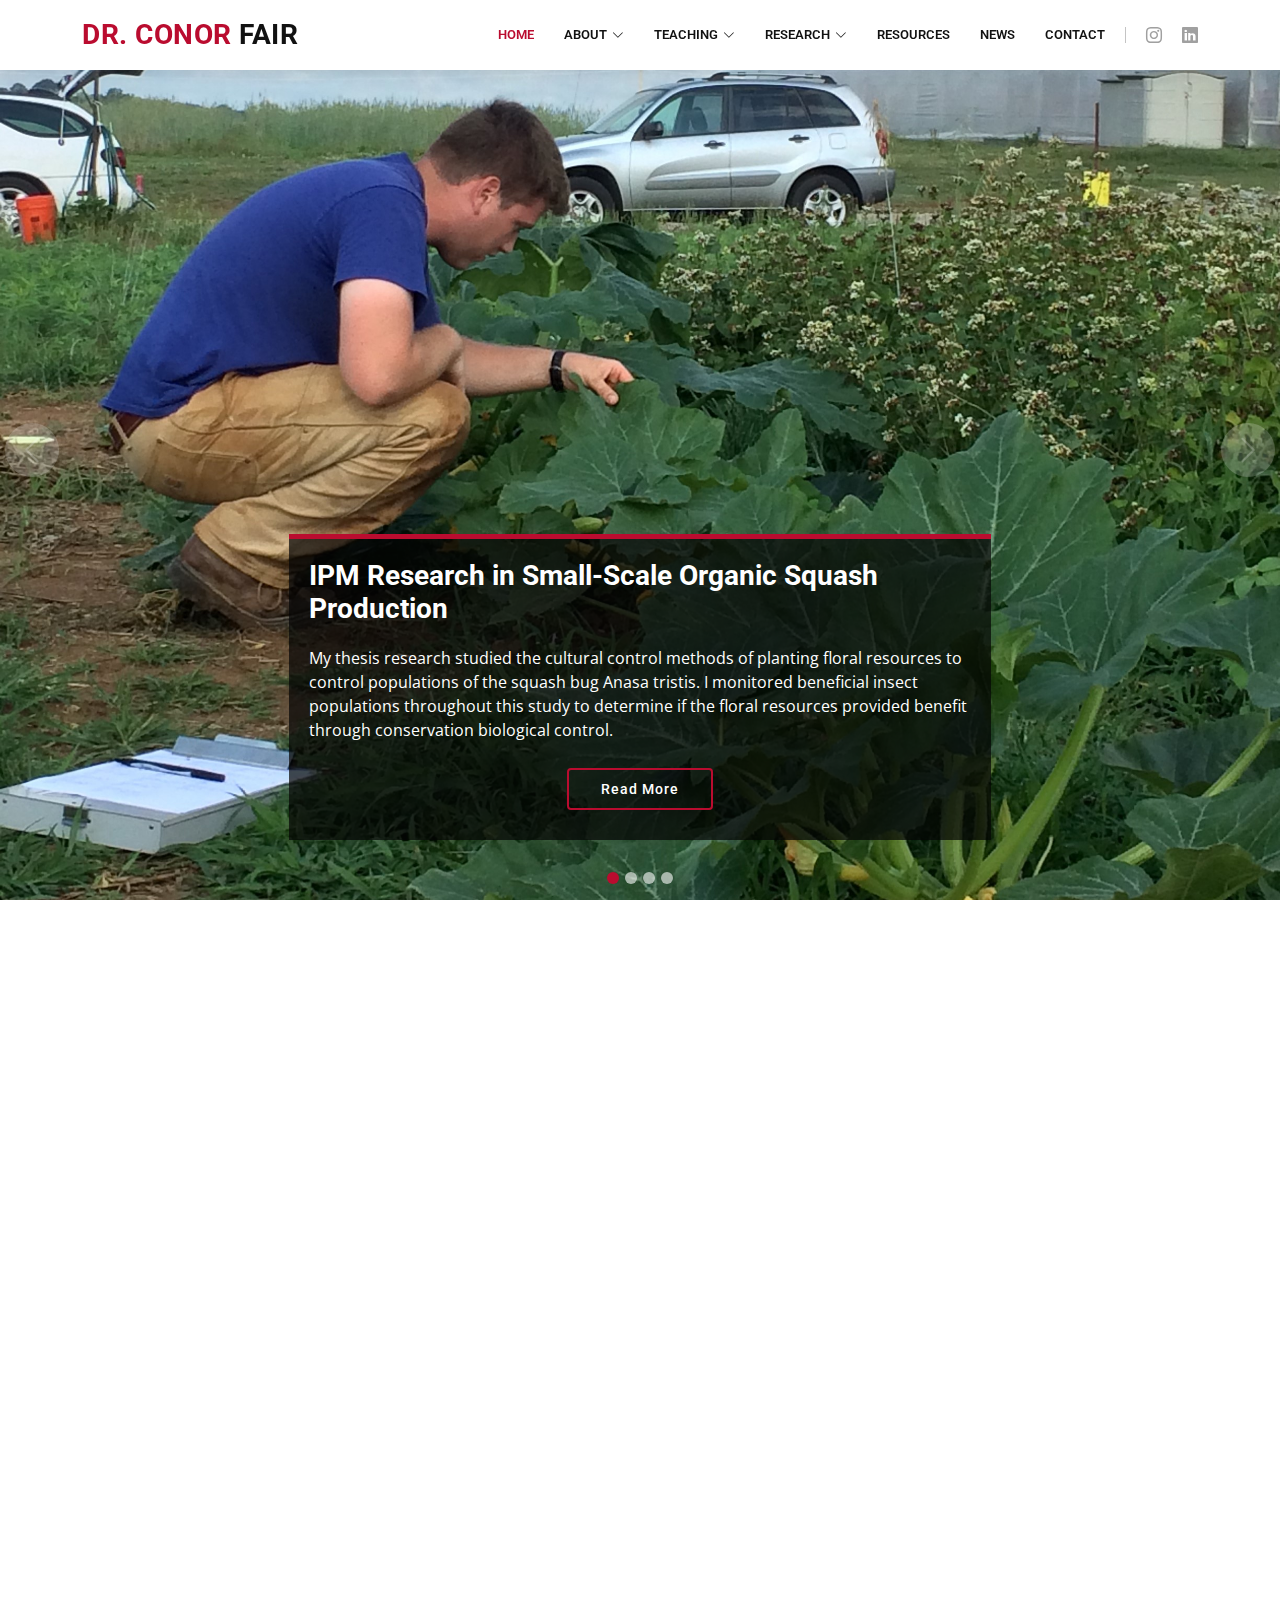
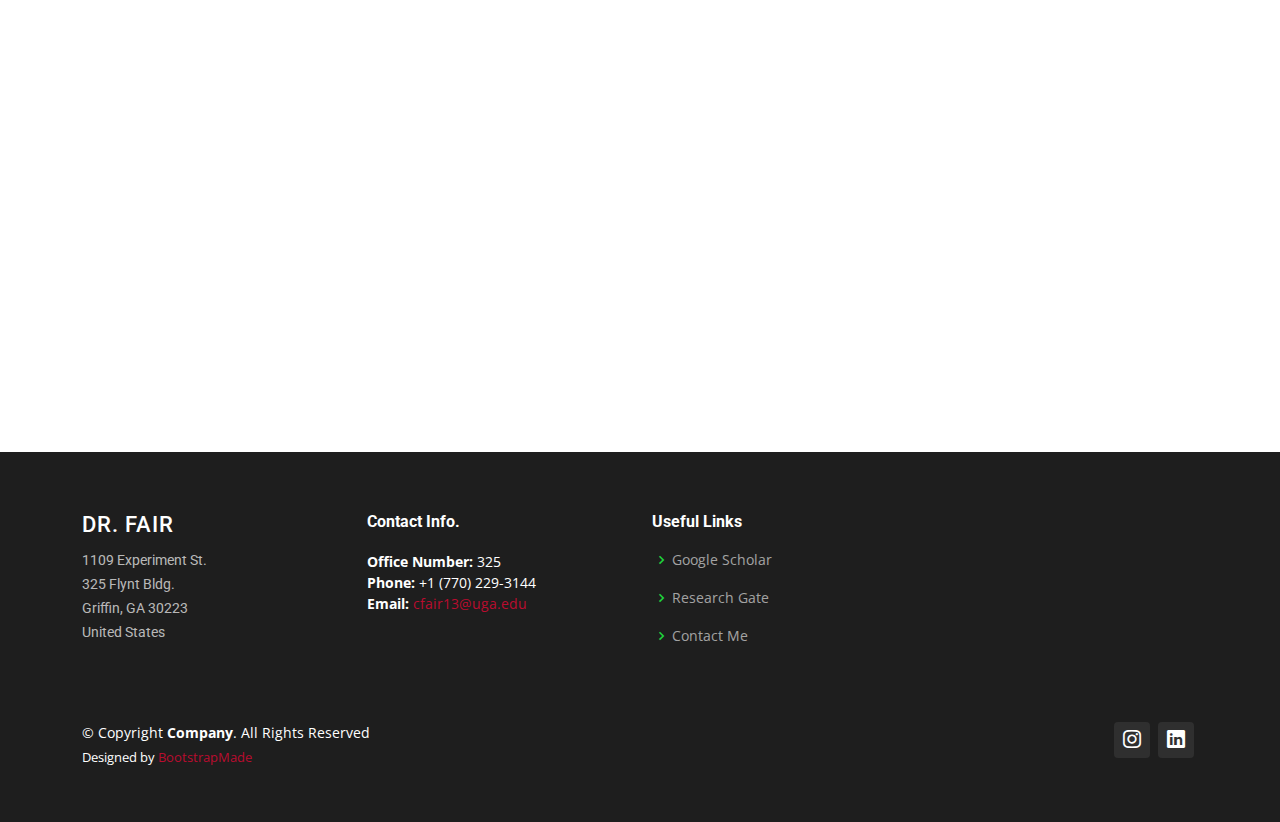
<file: index.html>
<!DOCTYPE html>
<html lang="en">

<head>
  <meta charset="utf-8">
  <meta content="width=device-width, initial-scale=1.0" name="viewport">

  <title>Dr. Fair--Homepage</title>
  <meta content="" name="description">
  <meta content="" name="keywords">

  <!-- Favicons -->
  <link href="assets/img/icon.png" rel="icon">
  <link href="assets/img/icon.png" rel="apple-touch-icon">

  <!-- Google Fonts -->
  <link href="https://fonts.googleapis.com/css?family=Open+Sans:300,300i,400,400i,600,600i,700,700i|Roboto:300,300i,400,400i,500,500i,600,600i,700,700i|Poppins:300,300i,400,400i,500,500i,600,600i,700,700i" rel="stylesheet">

  <!-- Vendor CSS Files -->
  <link href="assets/vendor/animate.css/animate.min.css" rel="stylesheet">
  <link href="assets/vendor/aos/aos.css" rel="stylesheet">
  <link href="assets/vendor/bootstrap/css/bootstrap.min.css" rel="stylesheet">
  <link href="assets/vendor/bootstrap-icons/bootstrap-icons.css" rel="stylesheet">
  <link href="assets/vendor/boxicons/css/boxicons.min.css" rel="stylesheet">
  <link href="assets/vendor/glightbox/css/glightbox.min.css" rel="stylesheet">
  <link href="assets/vendor/remixicon/remixicon.css" rel="stylesheet">
  <link href="assets/vendor/swiper/swiper-bundle.min.css" rel="stylesheet">

  <!-- Template Main CSS File -->
  <link href="assets/css/style.css" rel="stylesheet">

  <!-- =======================================================
  * Template Name: Company - v4.8.0
  * Template URL: https://bootstrapmade.com/company-free-html-bootstrap-template/
  * Author: BootstrapMade.com
  * License: https://bootstrapmade.com/license/
  ======================================================== -->
</head>

<body>

  <!-- ======= Header ======= -->
  <header id="header" class="fixed-top">
    <div class="container d-flex align-items-center">

      <h1 class="logo me-auto"><a href="index.html"><span>Dr. Conor</span> Fair</a></h1>
      <!-- Uncomment below if you prefer to use an image logo -->
      <!-- <a href="index.html" class="logo me-auto me-lg-0"><img src="assets/img/logo.png" alt="" class="img-fluid"></a>-->

      <nav id="navbar" class="navbar order-last order-lg-0">
        <ul>
          <li><a href="index.html" class="active">Home</a></li>

          <li class="dropdown"><a href="#"><span>About</span> <i class="bi bi-chevron-down"></i></a>
            <ul>
              <li><a href="about.html">About Me (Dr. Fair)</a></li>
             </ul>
          </li>
          <li class="dropdown"><a href="#"><span>Teaching</span> <i class="bi bi-chevron-down"></i></a>
            <ul>
              <li><a href="ENTO8900.html">Advanced Quantitative Analysis (ENTO 8900)</a></li>
              <li><a href="ENTO2010E.html">Insects in the Environment (ENTO 2010E)</a></li>
            </ul>
          </li>
		<li class="dropdown"><a href="#"><span>Research</span> <i class="bi bi-chevron-down"></i></a>
            <ul>
              <li><a href="researchinterests.html">Research Interests</a></li>
              <li><a href="publications.html">Publications</a></li>
              </li>
            </ul>
          </li>				    
		  <li><a href="resources.html">Resources</a></li>
		  <li><a href="news.html">News</a></li>
          <li><a href="contact.html">Contact</a></li>
        </ul>
        </ul>
        <i class="bi bi-list mobile-nav-toggle"></i>
      </nav><!-- .navbar -->

      <div class="header-social-links d-flex">
        <a href="https://www.instagram.com/dr.conor_fair/" class="instagram"><i class="bu bi-instagram"></i></a>
        <a href="https://www.linkedin.com/in/conor-fair/" class="linkedin"><i class="bu bi-linkedin"></i></i></a>
      </div>

    </div>
  </header><!-- End Header -->

  <!-- ======= Hero Section ======= -->
  <section id="hero">
    <div id="heroCarousel" data-bs-interval="5000" class="carousel slide carousel-fade" data-bs-ride="carousel">

      <div class="carousel-inner" role="listbox">
        <!-- Slide 1 -->
        <div class="carousel-item active" style="background-image: url(assets/img/slide/Squash.jpg);">
          <div class="carousel-container">
            <div class="carousel-content animate__animated animate__fadeInUp">
              <h2>IPM Research in Small-Scale Organic Squash Production</h2>
              <p> My thesis research studied the cultural control methods of planting floral resources to control populations of the squash bug <italic>Anasa tristis<italic>. 
			  I monitored beneficial insect populations throughout this study to determine if the floral resources provided benefit through conservation biological control.</p>
              <div class="text-center"><a href="researchinterests.html" class="btn-get-started">Read More</a></div>
            </div>
          </div>
        </div>

        <!-- Slide 2 -->
        <div class="carousel-item" style="background-image: url(assets/img/slide/IMG_0346.JPG);">
          <div class="carousel-container">
            <div class="carousel-content animate__animated animate__fadeInUp">
              <h2>Native Pollinators in Forests Managed by Prescribed Fires</h2>
              <p>The research I completed during my dissertation investigated the effects of the size and distribution of prescribed fires in pine forests on native pollinator communities in the Southeastern United States.</p>
              <div class="text-center"><a href="researchinterests.html" class="btn-get-started">Read More</a></div>
            </div>
          </div>
        </div>

        <!-- Slide 3 -->
        <div class="carousel-item" style="background-image: url(assets/img/slide/Image_002.jpg);">
          <div class="carousel-container">
            <div class="carousel-content animate__animated animate__fadeInUp">
              <h2>Bee Taxonomy and Photography</h2>
              <p>Identifying bees and other insect pollinators is one of my favorite parts of my research. I also enjoy creating high-resolution images of insects so that others can see the magnificent details.
			  I am always intersted in hearing from people interested in this work!</p>
              <div class="text-center"><a href="contact.html" class="btn-get-started">Read More</a></div>
            </div>
          </div>
        </div>
        <!-- Slide 4 -->
        <div class="carousel-item" style="background-image: url(assets/img/slide/Sapelo.png);">
          <div class="carousel-container">
            <div class="carousel-content animate__animated animate__fadeInUp">
              <h2>Outreach and Education with Graduate Students</h2>
              <p>The H.O. Lund Club graduate student organization at the University of Georgia completes a survey of Odonata on Sapelo Island every Spring. I was fortunate enough to join them May of 2022 and help them collect and identify over 60 specimens including two species that hadn't been recorded previously!</p>
              <div class="text-center"><a href="https://ent.uga.edu/content/dam/caes-subsite/entomology/documents/entomology-newsletter/Summer%202022%20optimized.pdf" class="btn-get-started">Read More</a></div>
            </div>
          </div>
        </div>


      </div>

      <a class="carousel-control-prev" href="#heroCarousel" role="button" data-bs-slide="prev">
        <span class="carousel-control-prev-icon bi bi-chevron-left" aria-hidden="true"></span>
      </a>

      <a class="carousel-control-next" href="#heroCarousel" role="button" data-bs-slide="next">
        <span class="carousel-control-next-icon bi bi-chevron-right" aria-hidden="true"></span>
      </a>

      <ol class="carousel-indicators" id="hero-carousel-indicators"></ol>

    </div>
  </section><!-- End Hero -->

  <main id="main">

    <!-- ======= About Us Section ======= -->
    <section id="about-us" class="about-us">
      <div class="container" data-aos="fade-up">

        <div class="row content">
          <div class="col-lg-6" data-aos="fade-right">
            <h2>Insect Ecologist and Applied Statistician</h2>
            <h3>Studying basic and applied questions related to management decisions that affect pest insect populations and native pollinator communities</h3>
          </div>
          <div class="col-lg-6 pt-4 pt-lg-0" data-aos="fade-left">
            <p>
              Insect pests comprise one to three percent of known insect species, but they account for extensive economic losses and other related effects on everyday human life. 
			  My research seeks to understand how to use Integrated Pest Management (IPM) strategies to help mitigate these losses and prevent populations of various insects from
			  reaching harmful levels. This research serves the needs of citizens, industry professionals, and other interested parties.
            </p>
            <p>
              Insect pollinators, of which bees are considered to be the most consequential broadly, provide an incredibly important ecosystem service.
			  Pollination by bees and other insects is responsible for approximately 35% of food production in the United States. Given the increasing evidence
			  for the decline of pollinator communities worldwide as caused by agricultural intensification among other factors, we are investigating the 
			  impacts of human distrubances and other land management methods on native pollinator communities.
            </p>
            <p>
              My current role involves consulting faculty and students on the experimental design and statistical analyses of their research. I have experience working with mixed modeling
              and multivariate analyses with community ecology data. I primarily work in R/RStudio, but I have experience using SAS/JMP to complete statistical analyses and data visualizations. 
              While most of my experience has been insect related data, I have been working with other agricultural and environmental science fields.
            </p>
			</p>
			  I am broadly interested in the following:
			</p>
            <ul>
              <li><i class="ri-check-double-line"></i> Measuring the impact of various management decisions on pest insect populations and native pollinator community interactions</li>
              <li><i class="ri-check-double-line"></i> Understanding the drivers of human behavioral psychology that leads to the adoption of behaviors demonstrated to support pollinator conservation</li>
              <li><i class="ri-check-double-line"></i> Developing outreach and educational programs to help educate and enable people to help manage pest insects and protect and support pollinators</li>
              <li><i class="ri-check-double-line"></i> Helping others approach their research with optimal experimental designs and appropriate statistical analyses that produce meaningful results and accessable interpreations for the general public</li>
            </ul>
            <p class="fst-italic">
              I'm open to new questions and ideas! If you are interested in supporting pollinators, don't hesitate to <a href="contact.html">contact</a> me.
            </p>
          </div>
        </div>

      </div>
    </section><!-- End About Us Section -->

  <!-- ======= Footer ======= -->
  <footer id="footer">

    <div class="footer-top">
      <div class="container">
        <div class="row">

          <div class="col-lg-3 col-md-6 footer-contact">
            <h3>Dr. Fair</h3>
            <p>
              1109 Experiment St. <br>
			        325 Flynt Bldg. <br>
              Griffin, GA 30223<br>
              United States <br><br>
            </p>
          </div>

          <div class="col-lg-3 col-md-6 footer-links">
            <h4>Contact Info.</h4>
            <p>
              <strong>Office Number:</strong> 325<br>
              <strong>Phone:</strong> +1 (770) 229-3144<br>
              <strong>Email:</strong> </i> <a href="mailto:cfair13@uga.edu">cfair13@uga.edu</a><br>
            </p>
          </div>

          <div class="col-lg-2 col-md-6 footer-links">
            <h4>Useful Links</h4>
            <ul>
              <li><i class="bx bx-chevron-right"></i> <a href="https://scholar.google.com/citations?user=XSbP8mAAAAAJ&hl=en/">Google Scholar</a></li>
              <li><i class="bx bx-chevron-right"></i> <a href="https://www.researchgate.net/profile/Conor-Fair">Research Gate</a></li>
              <li><i class="bx bx-chevron-right"></i> <a href="contact.html">Contact Me</a></li>
            </ul>
          </div>
        </div>
      </div>
    <div class="container d-md-flex py-4">
      <div class="me-md-auto text-center text-md-start">
        <div class="copyright">
          &copy; Copyright <strong><span>Company</span></strong>. All Rights Reserved
        </div>
        <div class="credits">
          <!-- All the links in the footer should remain intact. -->
          <!-- You can delete the links only if you purchased the pro version. -->
          <!-- Licensing information: https://bootstrapmade.com/license/ -->
          <!-- Purchase the pro version with working PHP/AJAX contact form: https://bootstrapmade.com/company-free-html-bootstrap-template/ -->
          Designed by <a href="https://bootstrapmade.com/">BootstrapMade</a>
        </div>
      </div>
      <div class="social-links text-center text-md-right pt-3 pt-md-0">
        <a href="https://www.instagram.com/dr.conor_fair/" class="instagram"><i class="bu bi-instagram"></i></a>
        <a href="https://www.linkedin.com/in/conor-fair/" class="linkedin"><i class="bu bi-linkedin"></i></i></a>
      </div>
    </div>
  </footer><!-- End Footer -->

  <a href="#" class="back-to-top d-flex align-items-center justify-content-center"><i class="bi bi-arrow-up-short"></i></a>

  <!-- Vendor JS Files -->
  <script src="assets/vendor/aos/aos.js"></script>
  <script src="assets/vendor/bootstrap/js/bootstrap.bundle.min.js"></script>
  <script src="assets/vendor/glightbox/js/glightbox.min.js"></script>
  <script src="assets/vendor/isotope-layout/isotope.pkgd.min.js"></script>
  <script src="assets/vendor/swiper/swiper-bundle.min.js"></script>
  <script src="assets/vendor/waypoints/noframework.waypoints.js"></script>
  <script src="assets/vendor/php-email-form/validate.js"></script>

  <!-- Template Main JS File -->
  <script src="assets/js/main.js"></script>

</body>

</html>
</file>
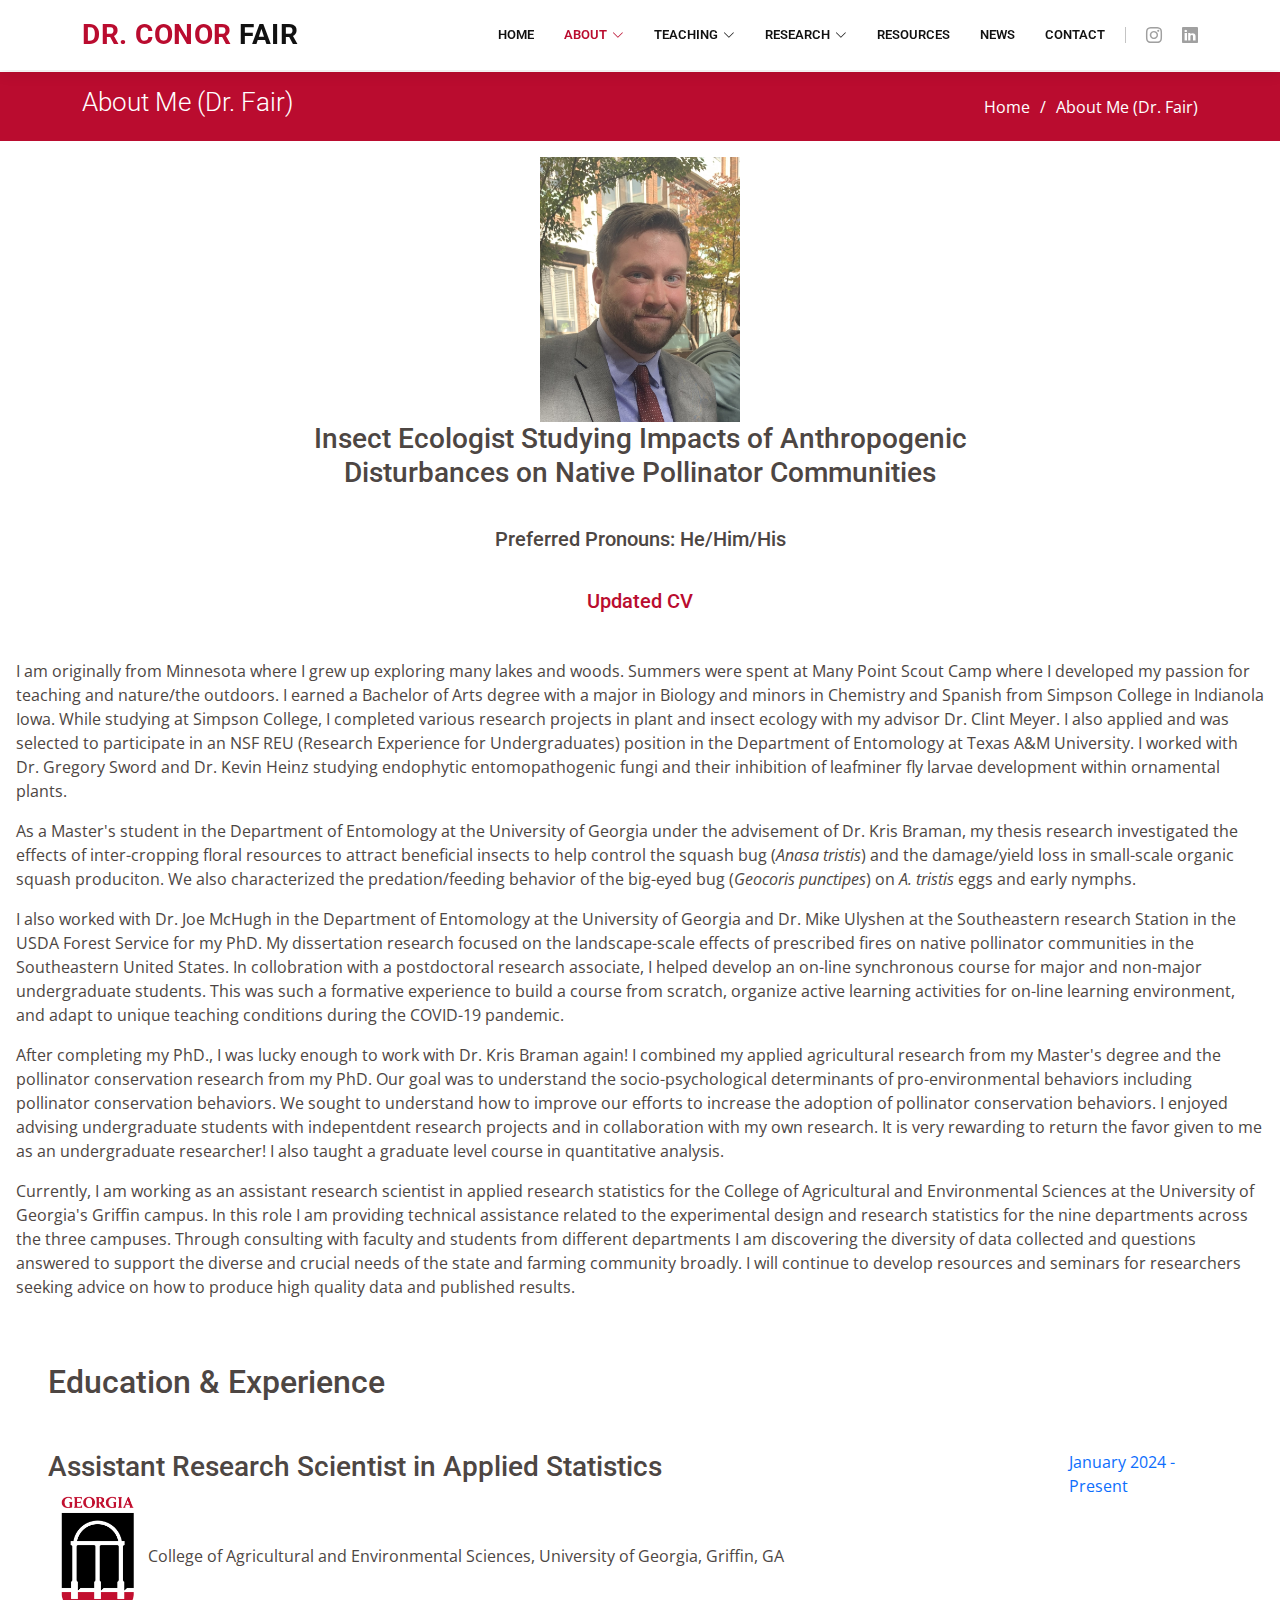
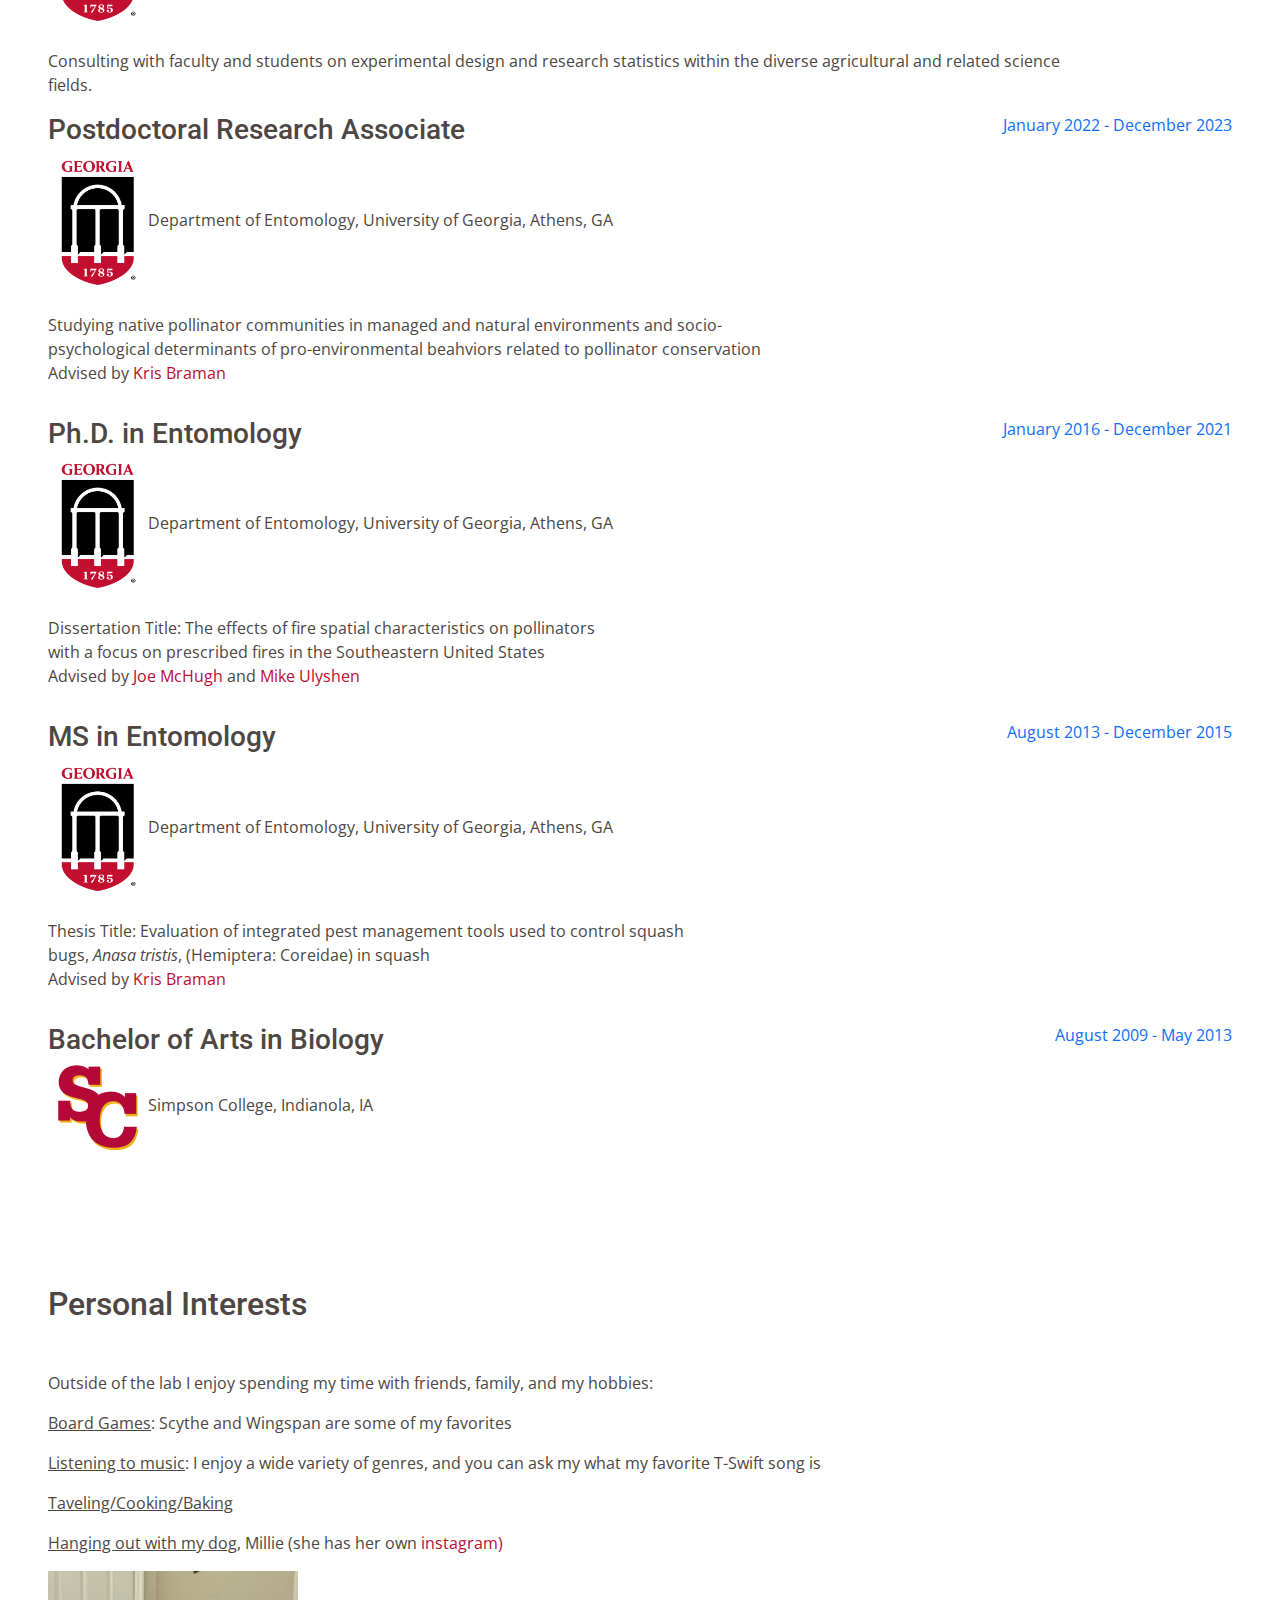
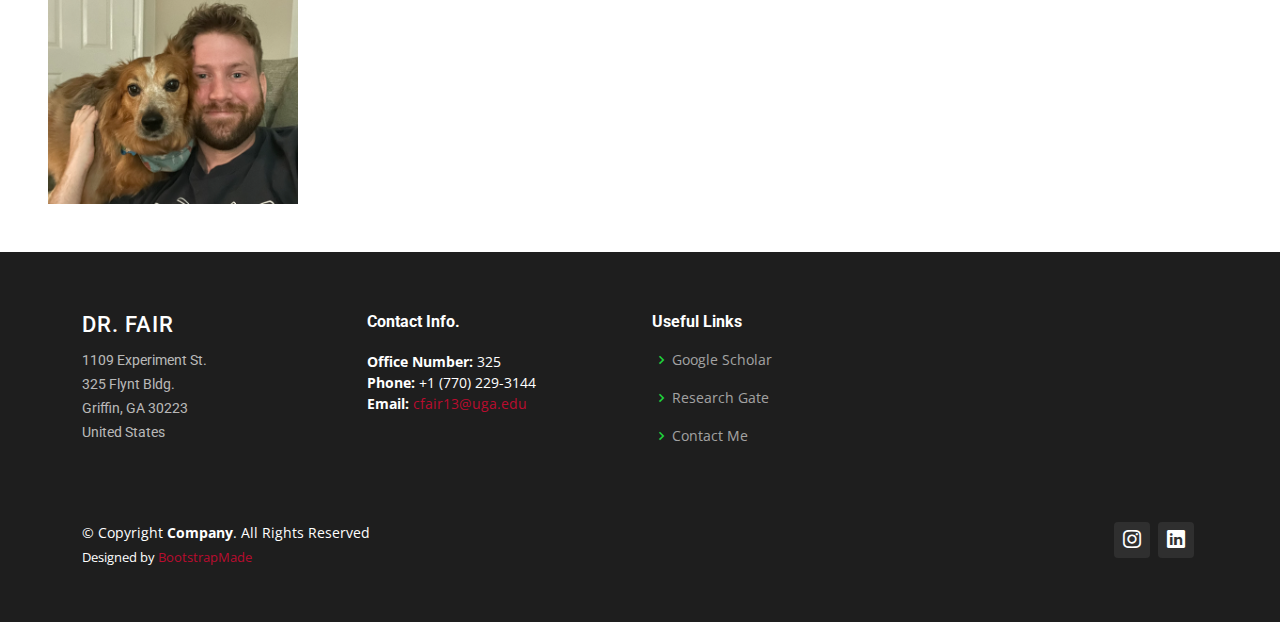
<file: about.html>
<!DOCTYPE html>
<html lang="en">

<head>
  <meta charset="utf-8">
  <meta content="width=device-width, initial-scale=1.0" name="viewport">

  <title>About Me (Dr. Fair)</title>
  <meta content="" name="description">
  <meta content="" name="keywords">

  <!-- Favicons -->
  <link href="assets/img/icon.png" rel="icon">
  <link href="assets/img/icon.png" rel="apple-touch-icon">

  <!-- Google Fonts -->
  <link href="https://fonts.googleapis.com/css?family=Open+Sans:300,300i,400,400i,600,600i,700,700i|Roboto:300,300i,400,400i,500,500i,600,600i,700,700i|Poppins:300,300i,400,400i,500,500i,600,600i,700,700i" rel="stylesheet">

  <!-- Vendor CSS Files -->
  <link href="assets/vendor/animate.css/animate.min.css" rel="stylesheet">
  <link href="assets/vendor/aos/aos.css" rel="stylesheet">
  <link href="assets/vendor/bootstrap/css/bootstrap.min.css" rel="stylesheet">
  <link href="assets/vendor/bootstrap-icons/bootstrap-icons.css" rel="stylesheet">
  <link href="assets/vendor/boxicons/css/boxicons.min.css" rel="stylesheet">
  <link href="assets/vendor/glightbox/css/glightbox.min.css" rel="stylesheet">
  <link href="assets/vendor/remixicon/remixicon.css" rel="stylesheet">
  <link href="assets/vendor/swiper/swiper-bundle.min.css" rel="stylesheet">

  <!-- Template Main CSS File -->
  <link href="assets/css/style.css" rel="stylesheet">

  <!-- =======================================================
  * Template Name: Company - v4.8.0
  * Template URL: https://bootstrapmade.com/company-free-html-bootstrap-template/
  * Author: BootstrapMade.com
  * License: https://bootstrapmade.com/license/
  ======================================================== -->
</head>

<body>

  <!-- ======= Header ======= -->
  <header id="header" class="fixed-top">
    <div class="container d-flex align-items-center">

      <h1 class="logo me-auto"><a href="index.html"><span>Dr. Conor</span> Fair</a></h1>
      <!-- Uncomment below if you prefer to use an image logo -->
      <!-- <a href="index.html" class="logo me-auto me-lg-0"><img src="assets/img/logo.png" alt="" class="img-fluid"></a>-->

     <nav id="navbar" class="navbar order-last order-lg-0">
        <ul>
          <li><a href="index.html">Home</a></li>

          <li class="dropdown"><a href="#" class="active"><span>About</span> <i class="bi bi-chevron-down"></i></a>
            <ul>
              <li><a href="about.html">About Me (Dr. Fair)</a></li>
            </ul>
          </li>
          <li class="dropdown"><a href="#"><span>Teaching</span> <i class="bi bi-chevron-down"></i></a>
            <ul>
              <li><a href="ENTO8900.html">Advanced Quantitative Analysis (ENTO 8900)</a></li>
              <li><a href="ENTO2010E.html">Insects in the Environment (ENTO 2010E)</a></li>
            </ul>
          </li>
		<li class="dropdown"><a href="#"><span>Research</span> <i class="bi bi-chevron-down"></i></a>
            <ul>
              <li><a href="researchinterests.html">Research Interests</a></li>
              <li><a href="publications.html">Publications</a></li>
              </li>
            </ul>
          </li>				    
		  <li><a href="resources.html">Resources</a></li>
		  <li><a href="news.html">News</a></li>
          <li><a href="contact.html">Contact</a></li>
        </ul>

        <i class="bi bi-list mobile-nav-toggle"></i>
      </nav><!-- .navbar -->

      <div class="header-social-links d-flex">
        <a href="https://www.instagram.com/dr.conor_fair/" class="instagram"><i class="bu bi-instagram"></i></a>
        <a href="https://www.linkedin.com/in/conor-fair/" class="linkedin"><i class="bu bi-linkedin"></i></i></a>
      </div>

    </div>
  </header><!-- End Header -->

  <main id="main">

    <!-- ======= Breadcrumbs ======= -->
    <section id="breadcrumbs" class="breadcrumbs">
      <div class="container">

        <div class="d-flex justify-content-between align-items-center">
          <h2>About Me (Dr. Fair)</h2>
          <ol>
            <li><a href="index.html">Home</a></li>
            <li>About Me (Dr. Fair)</li>
          </ol>
        </div>

      </div>
    </section><!-- End Breadcrumbs -->

    <!-- ======= About Us Section ======= -->
	<p></p>     
	<style>
      .img-container {
        text-align: center;
      }
    </style>
  </head>
  <body>
    <div class="img-container"> <!-- Block parent element -->
      <img src="assets/img/Defense Picture Crop.jpg" alt="defense_picture" style="width:200px;">
    </div>
	<div>
	<h3 class="section-title">Insect Ecologist Studying Impacts of Anthropogenic <br> Disturbances on Native Pollinator Communities </br>
	</div>
	<div>
	<h5 class="section-title"> Preferred Pronouns: He/Him/His</p></h5>
	<h5 class="section-title"> <a href="assets/PDFs/CV.pdf">Updated CV</a></p></h5>
	</div>
	<div class="subheading m-3"> I am originally from Minnesota where I grew up exploring many lakes and woods. 
  Summers were spent at Many Point Scout Camp where I developed my passion for teaching and nature/the outdoors. 
  I earned a Bachelor of Arts degree with a major in Biology and minors in Chemistry and Spanish from Simpson 
  College in Indianola Iowa. While studying at Simpson College, I completed various research projects in plant 
  and insect ecology with my advisor Dr. Clint Meyer. I also applied and was selected to participate in an NSF 
  REU (Research Experience for Undergraduates) position in the Department of Entomology at Texas A&M University. 
  I worked with Dr. Gregory Sword and Dr. Kevin Heinz studying endophytic entomopathogenic fungi and their inhibition 
  of leafminer fly larvae development within ornamental plants.</p>
	
	<p>As a Master's student in the Department of Entomology at the University of Georgia under the advisement 
  of Dr. Kris Braman, my thesis research investigated	the effects of inter-cropping floral resources to attract 
  beneficial insects to help control the squash bug (<i>Anasa tristis</i>) and the damage/yield loss in small-scale
  organic squash produciton. We also characterized the predation/feeding behavior of the big-eyed bug 
  (<i>Geocoris punctipes</i>) on <i>A. tristis</i> eggs and early nymphs.</p>
	
	<p>I also worked with Dr. Joe McHugh in the Department of Entomology at the University of Georgia and Dr. 
  Mike Ulyshen at the Southeastern research Station in the USDA Forest Service for my PhD. My dissertation research
  focused on the landscape-scale effects of prescribed fires on native pollinator communities in the Southeastern 
  United States. In collobration with a postdoctoral research associate, I helped develop an on-line synchronous 
  course for major and non-major undergraduate students. This was such a formative experience to build a course 
  from scratch, organize active learning activities for on-line learning environment, and adapt to unique teaching 
  conditions during the COVID-19 pandemic.</p>
	
	<p>After completing my PhD., I was lucky enough to work with Dr. Kris Braman again! I combined my applied
  agricultural research from my Master's degree and the pollinator conservation research from my PhD. Our goal 
  was to understand the socio-psychological determinants of pro-environmental behaviors including pollinator 
  conservation behaviors. We sought to understand how to improve our efforts to increase the adoption of 
  pollinator conservation behaviors. I enjoyed advising undergraduate students with indepentdent research 
  projects and in collaboration with my own research. It is very rewarding to return the favor given to me as 
  an undergraduate researcher! I also taught a graduate	level course in quantitative analysis.</p>

  <p>Currently, I am working as an assistant research scientist in applied research statistics for the College 
  of Agricultural and Environmental Sciences at the University of Georgia's Griffin campus. In this role I am 
  providing technical assistance related to the experimental design and research statistics for the nine departments 
  across the three campuses. Through consulting with faculty and students from different departments I am discovering 
  the diversity of data collected and questions answered to support the diverse and crucial needs of the state and 
  farming community broadly. I will continue to develop resources and seminars for researchers seeking advice on how 
  to produce high quality data and published results.</p>
</div>
	<section class="resume-section p-3 p-lg-5 d-flex align-items-center" id="education">     
	<div class="w-100">
        <h2 class="mb-5">Education & Experience</h2>
	
       <div class="resume-item d-flex flex-column flex-md-row justify-content-between mb-3">
         <div class="resume-content">
           <h3 class="mb-0">Assistant Research Scientist in Applied Statistics</h3>
           <div class="subheading mb-3"><a href="https://griffin.uga.edu/directory/person/18526/conor-fair/"><img src="assets/img/icon.png" alt="UGA" style="width:100px; height100px; border:0;"></a></a>College of Agricultural and Environmental Sciences, University of Georgia, Griffin, GA</div>
           <div>Consulting with faculty and students on experimental design and research statistics within the diverse agricultural and related science fields.</br></div>
         </div>
         <div class="resume-date text-md-right">
           <span class="text-primary">January 2024 - Present</span>
         </div>
       </div>
		<div class="resume-item d-flex flex-column flex-md-row justify-content-between mb-3">
          <div class="resume-content">
            <h3 class="mb-0">Postdoctoral Research Associate</h3>
            <div class="subheading mb-3"><a href="https://ent.uga.edu/"><img src="assets/img/icon.png" alt="UGA" style="width:100px; height100px; border:0;"></a></a>Department of Entomology, University of Georgia, Athens, GA</div>
            <div>Studying native pollinator communities in managed and natural environments and socio-<br>psychological determinants of pro-environmental beahviors related to pollinator conservation</br></div>
            <p>Advised by <a href="https://site.caes.uga.edu/bramanlab/">Kris Braman</a></p>
          </div>
          <div class="resume-date text-md-right">
            <span class="text-primary">January 2022 - December 2023</span>
          </div>
        </div>
		
        <div class="resume-item d-flex flex-column flex-md-row justify-content-between mb-3">
          <div class="resume-content">
            <h3 class="mb-0">Ph.D. in Entomology</h3>
            <div class="subheading mb-3"><a href="https://ent.uga.edu/"><img src="assets/img/icon.png" alt="UGA" style="width:100px; height100px; border:0;"></a></a>Department of Entomology, University of Georgia, Athens, GA</div>
            <div>Dissertation Title:  The effects of fire spatial characteristics on pollinators <br>with a focus on prescribed fires in the Southeastern United States</br></div>
            <p>Advised by <a href="https://site.caes.uga.edu/mchughlab/">Joe McHugh</a> and <a href="#":> Mike Ulyshen</a></p>
          </div>
          <div class="resume-date text-md-right">
            <span class="text-primary">January 2016 - December 2021</span>
          </div>
        </div>
		
		<div class="resume-item d-flex flex-column flex-md-row justify-content-between mb-3">
          <div class="resume-content">
            <h3 class="mb-0">MS in Entomology</h3>
            <div class="subheading mb-3"><a href="https://ent.uga.edu/"><img src="assets/img/icon.png" alt="UGA" style="width:100px; height100px; border:0;"></a></a>Department of Entomology, University of Georgia, Athens, GA</div>
            <div>Thesis Title: Evaluation of integrated pest management tools used to control squash <br>bugs, <i>Anasa tristis</i>, (Hemiptera: Coreidae) in squash</br></div>
            <p>Advised by <a href="https://site.caes.uga.edu/bramanlab/">Kris Braman</a></p>
          </div>
          <div class="resume-date text-md-right">
            <span class="text-primary">August 2013 - December 2015</span>
          </div>
        </div>

             <div class="resume-item d-flex flex-column flex-md-row justify-content-between mb-3">
          <div class="resume-content">
            <h3 class="mb-0">Bachelor of Arts in Biology</h3>
            <div class="subheading mb-3"><a href="http://augie.edu/biology"><img src="assets/img/Simpson College.png" alt="Simpson" style="width:100px; height100px; border:0;"></a></a>Simpson College, Indianola, IA</div>
          </div>
          <div class="resume-date text-md-right">
            <span class="text-primary">August 2009 - May 2013</span>
          </div>
        </div>

      </div>
	  
	  
    </section>
	<section class="resume-section p-3 p-lg-5 d-flex align-items-center" id="awards">
      <div class="w-100">
        <h2 class="mb-5">Personal Interests</h2>
		<p>Outside of the lab I enjoy spending my time with friends, family, and my hobbies:</p>
		<p><u>Board Games</u>: Scythe and Wingspan are some of my favorites</a>
		<p><u>Listening to music</u>: I enjoy a wide variety of genres, and you can ask my what my favorite T-Swift song is</p>
		<p><u>Taveling/Cooking/Baking</u>
		<p><u>Hanging out with my dog</u>, Millie (she has her own <a href="https://www.instagram.com/marvelous_ms._millie/">instagram)</a></p>
		<p></p>
		<p></p>	
	<style>
      .img-container2 {
        text-align: left;
      }
    </style>
  </head>
  <body>
    <div class="img-container2"> <!-- Block parent element -->
      <img src="assets/img/Millie.jpg" alt="me and Millie" style="width:250px;">
    </div>

		<!-- End About Us Section -->

  </main><!-- End #main -->

  <!-- ======= Footer ======= -->
  <footer id="footer">

    <div class="footer-top">
      <div class="container">
        <div class="row">

          <div class="col-lg-3 col-md-6 footer-contact">
            <h3>Dr. Fair</h3>
            <p>
              1109 Experiment St. <br>
			        325 Flynt Bldg. <br>
              Griffin, GA 30223<br>
              United States <br><br>
            </p>
          </div>

          <div class="col-lg-3 col-md-6 footer-links">
            <h4>Contact Info.</h4>
            <p>
              <strong>Office Number:</strong> 325<br>
              <strong>Phone:</strong> +1 (770) 229-3144<br>
              <strong>Email:</strong> </i> <a href="mailto:cfair13@uga.edu">cfair13@uga.edu</a><br>
            </p>
          </div>

          <div class="col-lg-2 col-md-6 footer-links">
            <h4>Useful Links</h4>
            <ul>
              <li><i class="bx bx-chevron-right"></i> <a href="https://scholar.google.com/citations?user=XSbP8mAAAAAJ&hl=en/">Google Scholar</a></li>
              <li><i class="bx bx-chevron-right"></i> <a href="https://www.researchgate.net/profile/Conor-Fair">Research Gate</a></li>
              <li><i class="bx bx-chevron-right"></i> <a href="contact.html">Contact Me</a></li>
            </ul>
          </div>
        </div>
      </div>
    <div class="container d-md-flex py-4">
      <div class="me-md-auto text-center text-md-start">
        <div class="copyright">
          &copy; Copyright <strong><span>Company</span></strong>. All Rights Reserved
        </div>
        <div class="credits">
          <!-- All the links in the footer should remain intact. -->
          <!-- You can delete the links only if you purchased the pro version. -->
          <!-- Licensing information: https://bootstrapmade.com/license/ -->
          <!-- Purchase the pro version with working PHP/AJAX contact form: https://bootstrapmade.com/company-free-html-bootstrap-template/ -->
          Designed by <a href="https://bootstrapmade.com/">BootstrapMade</a>
        </div>
      </div>
      <div class="social-links text-center text-md-right pt-3 pt-md-0">
        <a href="https://www.instagram.com/dr.conor_fair/" class="instagram"><i class="bu bi-instagram"></i></a>
        <a href="https://www.linkedin.com/in/conor-fair/" class="linkedin"><i class="bu bi-linkedin"></i></i></a>
      </div>
    </div>
  </footer><!-- End Footer -->

  <a href="#" class="back-to-top d-flex align-items-center justify-content-center"><i class="bi bi-arrow-up-short"></i></a>

  <!-- Vendor JS Files -->
  <script src="assets/vendor/aos/aos.js"></script>
  <script src="assets/vendor/bootstrap/js/bootstrap.bundle.min.js"></script>
  <script src="assets/vendor/glightbox/js/glightbox.min.js"></script>
  <script src="assets/vendor/isotope-layout/isotope.pkgd.min.js"></script>
  <script src="assets/vendor/swiper/swiper-bundle.min.js"></script>
  <script src="assets/vendor/waypoints/noframework.waypoints.js"></script>
  <script src="assets/vendor/php-email-form/validate.js"></script>

  <!-- Template Main JS File -->
  <script src="assets/js/main.js"></script>

</body>

</html>
</file>
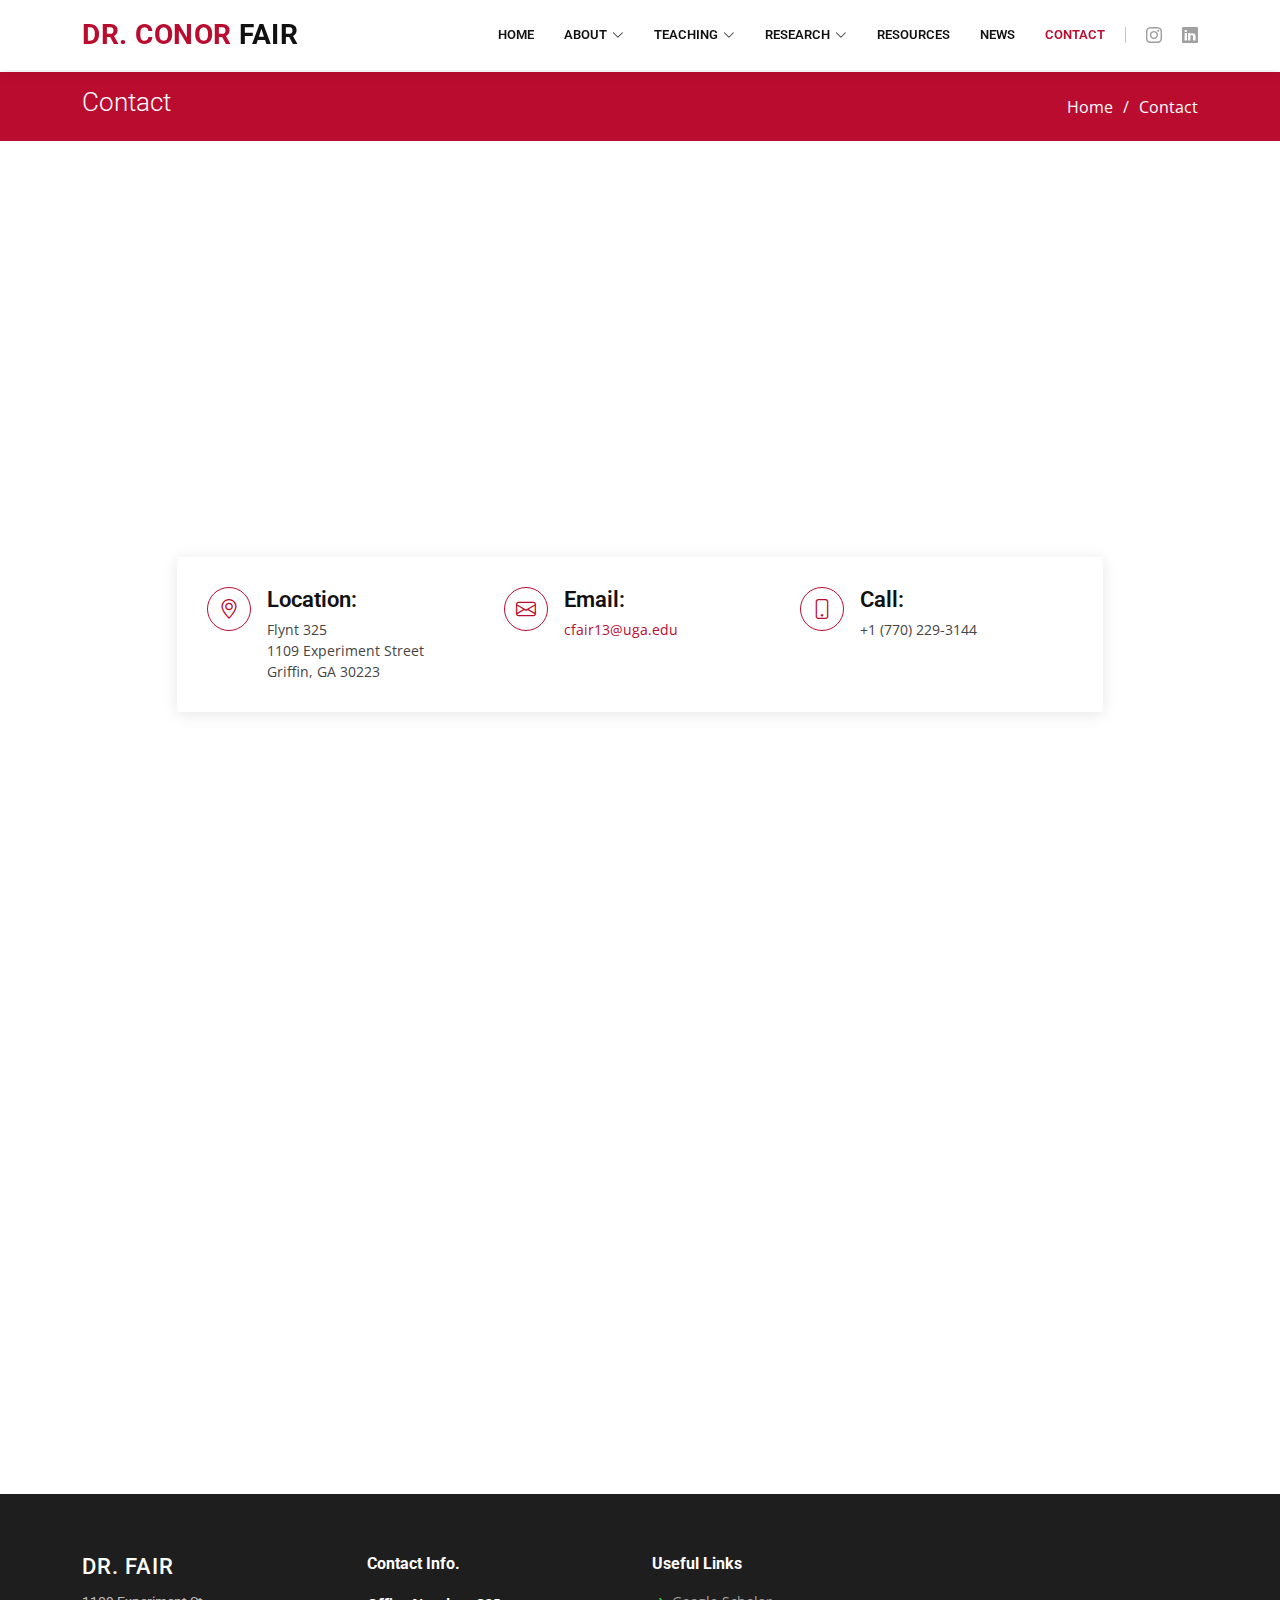
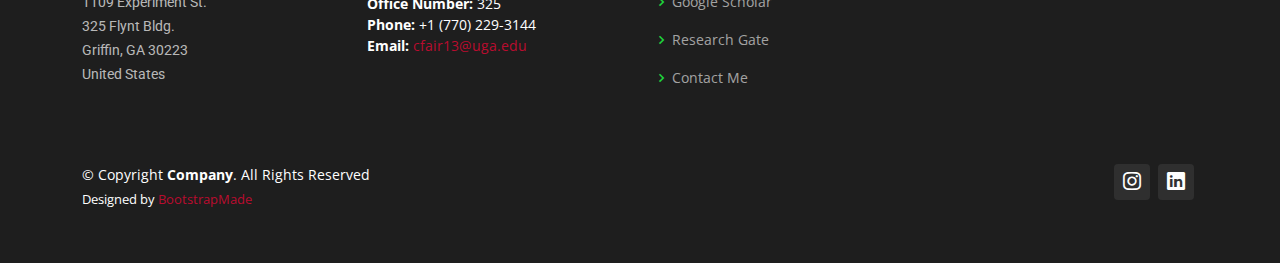
<file: contact.html>
<!DOCTYPE html>
<html lang="en">

<head>
  <meta charset="utf-8">
  <meta content="width=device-width, initial-scale=1.0" name="viewport">

  <title>Contact</title>
  <meta content="" name="description">
  <meta content="" name="keywords">

  <!-- Favicons -->
  <link href="assets/img/icon.png" rel="icon">
  <link href="assets/img/icon.png" rel="apple-touch-icon">

  <!-- Google Fonts -->
  <link href="https://fonts.googleapis.com/css?family=Open+Sans:300,300i,400,400i,600,600i,700,700i|Roboto:300,300i,400,400i,500,500i,600,600i,700,700i|Poppins:300,300i,400,400i,500,500i,600,600i,700,700i" rel="stylesheet">

  <!-- Vendor CSS Files -->
  <link href="assets/vendor/animate.css/animate.min.css" rel="stylesheet">
  <link href="assets/vendor/aos/aos.css" rel="stylesheet">
  <link href="assets/vendor/bootstrap/css/bootstrap.min.css" rel="stylesheet">
  <link href="assets/vendor/bootstrap-icons/bootstrap-icons.css" rel="stylesheet">
  <link href="assets/vendor/boxicons/css/boxicons.min.css" rel="stylesheet">
  <link href="assets/vendor/glightbox/css/glightbox.min.css" rel="stylesheet">
  <link href="assets/vendor/remixicon/remixicon.css" rel="stylesheet">
  <link href="assets/vendor/swiper/swiper-bundle.min.css" rel="stylesheet">

  <!-- Template Main CSS File -->
  <link href="assets/css/style.css" rel="stylesheet">

  <!-- =======================================================
  * Template Name: Company - v4.8.0
  * Template URL: https://bootstrapmade.com/company-free-html-bootstrap-template/
  * Author: BootstrapMade.com
  * License: https://bootstrapmade.com/license/
  ======================================================== -->
</head>

<body>

  <!-- ======= Header ======= -->
  <header id="header" class="fixed-top">
    <div class="container d-flex align-items-center">

      <h1 class="logo me-auto"><a href="index.html"><span>Dr. Conor</span> Fair</a></h1>
      <!-- Uncomment below if you prefer to use an image logo -->
      <!-- <a href="index.html" class="logo me-auto me-lg-0"><img src="assets/img/logo.png" alt="" class="img-fluid"></a>-->

     <nav id="navbar" class="navbar order-last order-lg-0">
        <ul>
          <li><a href="index.html">Home</a></li>

          <li class="dropdown"><a href="#"><span>About</span> <i class="bi bi-chevron-down"></i></a>
            <ul>
              <li><a href="about.html">About Me (Dr. Fair)</a></li>
            </ul>
          </li>
          <li class="dropdown"><a href="#"><span>Teaching</span> <i class="bi bi-chevron-down"></i></a>
            <ul>
              <li><a href="ENTO8900.html">Advanced Quantitative Analysis (ENTO 8900)</a></li>
              <li><a href="ENTO2010E.html">Insects in the Environment (ENTO 2010E)</a></li>
            </ul>
          </li>
		<li class="dropdown"><a href="#"><span>Research</span> <i class="bi bi-chevron-down"></i></a>
            <ul>
              <li><a href="researchinterests.html">Research Interests</a></li>
              <li><a href="publications.html">Publications</a></li>
              </li>
            </ul>
          </li>				    
		  <li><a href="resources.html">Resources</a></li>
		  <li><a href="news.html">News</a></li>
          <li><a href="contact.html" class="active">Contact</a></li>
        </ul>

        <i class="bi bi-list mobile-nav-toggle"></i>
      </nav><!-- .navbar -->

      <div class="header-social-links d-flex">
        <a href="https://www.instagram.com/dr.conor_fair/" class="instagram"><i class="bu bi-instagram"></i></a>
        <a href="https://www.linkedin.com/in/conor-fair/" class="linkedin"><i class="bu bi-linkedin"></i></i></a>
      </div>

    </div>
  </header><!-- End Header -->

  <main id="main">

    <!-- ======= Breadcrumbs ======= -->
    <section id="breadcrumbs" class="breadcrumbs">
      <div class="container">

        <div class="d-flex justify-content-between align-items-center">
          <h2>Contact</h2>
          <ol>
            <li><a href="index.html">Home</a></li>
            <li>Contact</li>
          </ol>
        </div>

      </div>
    </section><!-- End Breadcrumbs -->

    <!-- ======= Contact Section ======= -->
    <div class="map-section">
      <iframe style="border:0; width: 100%; height: 350px;" src="https://www.google.com/maps/embed?pb=!1m18!1m12!1m3!1d3336.090418695983!2d-84.2822995!3d33.2641251!2m3!1f0!2f0!3f0!3m2!1i1024!2i768!4f13.1!3m3!1m2!1s0x88f48a8844394499%3A0xb4d5cc51452c5b3f!2sFlynt%20Building!5e0!3m2!1sen!2sus!4v1706042477997!5m2!1sen!2sus" frameborder="0" allowfullscreen></iframe>
        </div>

    <section id="contact" class="contact">
      <div class="container">

        <div class="row justify-content-center" data-aos="fade-up">

          <div class="col-lg-10">

            <div class="info-wrap">
              <div class="row">
                <div class="col-lg-4 info">
                  <i class="bi bi-geo-alt"></i>
                  <h4>Location:</h4>
				          <p>Flynt 325</p>
                  <p>1109 Experiment Street<br>Griffin, GA 30223</p>
                </div>

                <div class="col-lg-4 info mt-4 mt-lg-0">
                  <i class="bi bi-envelope"></i>
                  <h4>Email:</h4>
                  <p><a href="mailto:cfair13@uga.edu">cfair13@uga.edu</a></p>
                </div>

                <div class="col-lg-4 info mt-4 mt-lg-0">
                  <i class="bi bi-phone"></i>
                  <h4>Call:</h4>
                  <p>+1 (770) 229-3144</p>
                </div>
              </div>
            </div>

          </div>

        </div>
		<p></p>
			<iframe src="https://outlook.office365.com/calendar/published/387c0de370bf45a283f98f7e1313863f@uga.edu/1f30fcb65344482db275bbdc685f1e724981541666345301147/calendar.html" scrolling="no" width="1100" height="700" frameborder="0"></iframe>

      </div>
    </section><!-- End Contact Section -->

  </main><!-- End #main -->

  <!-- ======= Footer ======= -->
  <footer id="footer">

    <div class="footer-top">
      <div class="container">
        <div class="row">

          <div class="col-lg-3 col-md-6 footer-contact">
            <h3>Dr. Fair</h3>
            <p>
              1109 Experiment St. <br>
			        325 Flynt Bldg. <br>
              Griffin, GA 30223<br>
              United States <br><br>
            </p>
          </div>

          <div class="col-lg-3 col-md-6 footer-links">
            <h4>Contact Info.</h4>
            <p>
              <strong>Office Number:</strong> 325<br>
              <strong>Phone:</strong> +1 (770) 229-3144<br>
              <strong>Email:</strong> </i> <a href="mailto:cfair13@uga.edu">cfair13@uga.edu</a><br>
            </p>
          </div>

          <div class="col-lg-2 col-md-6 footer-links">
            <h4>Useful Links</h4>
            <ul>
              <li><i class="bx bx-chevron-right"></i> <a href="https://scholar.google.com/citations?user=XSbP8mAAAAAJ&hl=en/">Google Scholar</a></li>
              <li><i class="bx bx-chevron-right"></i> <a href="https://www.researchgate.net/profile/Conor-Fair">Research Gate</a></li>
              <li><i class="bx bx-chevron-right"></i> <a href="contact.html">Contact Me</a></li>
            </ul>
          </div>
        </div>
      </div>
    <div class="container d-md-flex py-4">
      <div class="me-md-auto text-center text-md-start">
        <div class="copyright">
          &copy; Copyright <strong><span>Company</span></strong>. All Rights Reserved
        </div>
        <div class="credits">
          <!-- All the links in the footer should remain intact. -->
          <!-- You can delete the links only if you purchased the pro version. -->
          <!-- Licensing information: https://bootstrapmade.com/license/ -->
          <!-- Purchase the pro version with working PHP/AJAX contact form: https://bootstrapmade.com/company-free-html-bootstrap-template/ -->
          Designed by <a href="https://bootstrapmade.com/">BootstrapMade</a>
        </div>
      </div>
      <div class="social-links text-center text-md-right pt-3 pt-md-0">
        <a href="https://www.instagram.com/dr.conor_fair/" class="instagram"><i class="bu bi-instagram"></i></a>
        <a href="https://www.linkedin.com/in/conor-fair/" class="linkedin"><i class="bu bi-linkedin"></i></i></a>
      </div>
    </div>
  </footer><!-- End Footer -->

  <a href="#" class="back-to-top d-flex align-items-center justify-content-center"><i class="bi bi-arrow-up-short"></i></a>

  <!-- Vendor JS Files -->
  <script src="assets/vendor/aos/aos.js"></script>
  <script src="assets/vendor/bootstrap/js/bootstrap.bundle.min.js"></script>
  <script src="assets/vendor/glightbox/js/glightbox.min.js"></script>
  <script src="assets/vendor/isotope-layout/isotope.pkgd.min.js"></script>
  <script src="assets/vendor/swiper/swiper-bundle.min.js"></script>
  <script src="assets/vendor/waypoints/noframework.waypoints.js"></script>
  <script src="assets/vendor/php-email-form/validate.js"></script>

  <!-- Template Main JS File -->
  <script src="assets/js/main.js"></script>

</body>

</html>
</file>
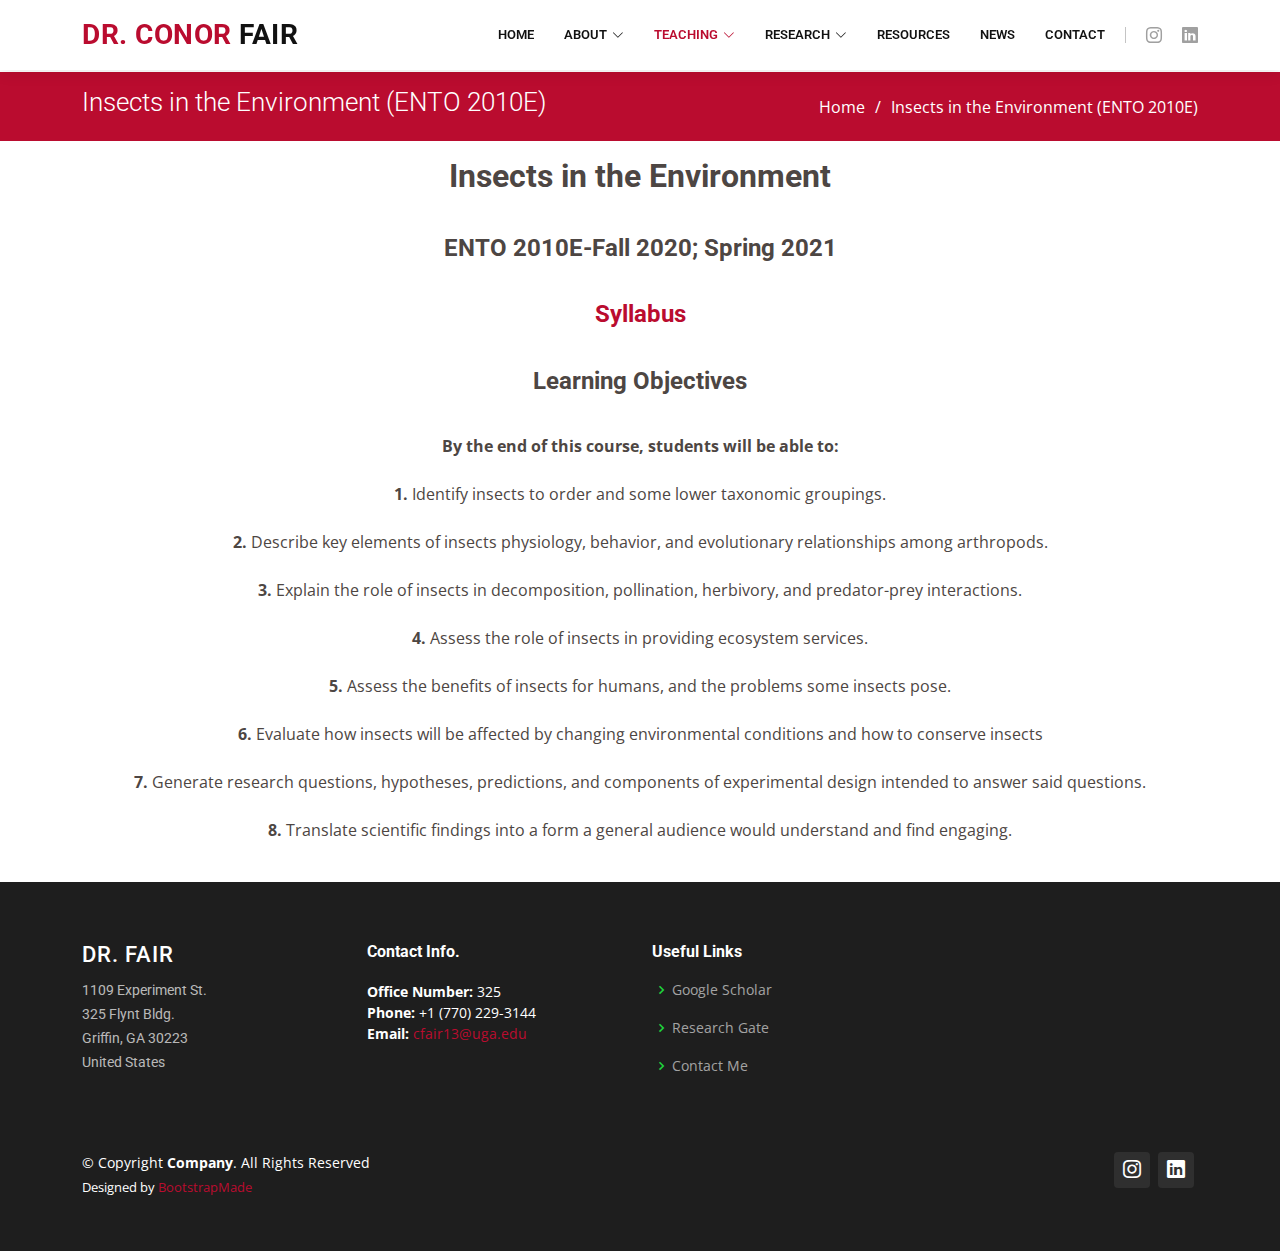
<file: ENTO2010E.html>
<!DOCTYPE html>
<html lang="en">

<head>
  <meta charset="utf-8">
  <meta content="width=device-width, initial-scale=1.0" name="viewport">

  <title>Insects in the Environment (ENTO 2010E)</title>
  <meta content="" name="description">
  <meta content="" name="keywords">

  <!-- Favicons -->
  <link href="assets/img/icon.png" rel="icon">
  <link href="assets/img/icon.png" rel="apple-touch-icon">

  <!-- Google Fonts -->
  <link href="https://fonts.googleapis.com/css?family=Open+Sans:300,300i,400,400i,600,600i,700,700i|Roboto:300,300i,400,400i,500,500i,600,600i,700,700i|Poppins:300,300i,400,400i,500,500i,600,600i,700,700i" rel="stylesheet">

  <!-- Vendor CSS Files -->
  <link href="assets/vendor/animate.css/animate.min.css" rel="stylesheet">
  <link href="assets/vendor/aos/aos.css" rel="stylesheet">
  <link href="assets/vendor/bootstrap/css/bootstrap.min.css" rel="stylesheet">
  <link href="assets/vendor/bootstrap-icons/bootstrap-icons.css" rel="stylesheet">
  <link href="assets/vendor/boxicons/css/boxicons.min.css" rel="stylesheet">
  <link href="assets/vendor/glightbox/css/glightbox.min.css" rel="stylesheet">
  <link href="assets/vendor/remixicon/remixicon.css" rel="stylesheet">
  <link href="assets/vendor/swiper/swiper-bundle.min.css" rel="stylesheet">

  <!-- Template Main CSS File -->
  <link href="assets/css/style.css" rel="stylesheet">

  <!-- =======================================================
  * Template Name: Company - v4.3.0
  * Template URL: https://bootstrapmade.com/company-free-html-bootstrap-template/
  * Author: BootstrapMade.com
  * License: https://bootstrapmade.com/license/
  ======================================================== -->
</head>

<body>

  <!-- ======= Header ======= -->
  <header id="header" class="fixed-top">
    <div class="container d-flex align-items-center">

      <h1 class="logo me-auto"><a href="index.html"><span>Dr. Conor</span> Fair</a></h1>
      <!-- Uncomment below if you prefer to use an image logo -->
      <!-- <a href="index.html" class="logo me-auto me-lg-0"><img src="assets/img/logo.png" alt="" class="img-fluid"></a>-->

     <nav id="navbar" class="navbar order-last order-lg-0">
        <ul>
          <li><a href="index.html">Home</a></li>

          <li class="dropdown"><a href="#"><span>About</span> <i class="bi bi-chevron-down"></i></a>
            <ul>
              <li><a href="about.html">About Me (Dr. Fair)</a></li>
            </ul>
          </li>
          <li class="dropdown"><a href="#" class="active"><span>Teaching</span> <i class="bi bi-chevron-down"></i></a>
            <ul>
              <li><a href="ENTO8900.html">Advanced Quantitative Analysis (ENTO 8900)</a></li>
              <li><a href="ENTO2010E.html">Insects in the Environment (ENTO 2010E)</a></li>
            </ul>
          </li>
		<li class="dropdown"><a href="#"><span>Research</span> <i class="bi bi-chevron-down"></i></a>
            <ul>
              <li><a href="researchinterests.html">Research Interests</a></li>
              <li><a href="publications.html">Publications</a></li>
              </li>
            </ul>
          </li>				    
		  <li><a href="resources.html">Resources</a></li>
		  <li><a href="news.html">News</a></li>
          <li><a href="contact.html">Contact</a></li>
        </ul>

        <i class="bi bi-list mobile-nav-toggle"></i>
      </nav><!-- .navbar -->

      <div class="header-social-links d-flex">
        <a href="https://www.instagram.com/dr.conor_fair/" class="instagram"><i class="bu bi-instagram"></i></a>
        <a href="https://www.linkedin.com/in/conor-fair/" class="linkedin"><i class="bu bi-linkedin"></i></i></a>
      </div>

    </div>
  </header><!-- End Header -->

  <main id="main">

    <!-- ======= Breadcrumbs ======= -->
    <section id="breadcrumbs" class="breadcrumbs">
      <div class="container">

        <div class="d-flex justify-content-between align-items-center">
          <h2>Insects in the Environment (ENTO 2010E)</h2>
          <ol>
            <li><a href="index.html">Home</a></li>
            <li>Insects in the Environment (ENTO 2010E)</li>
          </ol>
        </div>

      </div>
    </section><!-- End Breadcrumbs -->

    <!-- ======= About Us Section ======= -->
	<p></p>     
	<div>
	<h2 class="section-title"><b>Insects in the Environment</b></div>
	<div>
	<h4 class="section-title"> <b>ENTO 2010E-Fall 2020; Spring 2021</b></p></h4>
	</div>
	<h4 class="section-title"> <a href="assets/PDFs/ENTO 2010 Spring 2021 Syllabus.pdf"><b>Syllabus</b></a></p></h4>
	
	
	<h4 class="section-title"> <b>Learning Objectives</b></p></h4>
	<div align="center">
	<p><b>By the end of this course, students will be able to:</b></br></br>
	<b>1.</b>	Identify insects to order and some lower taxonomic groupings.</br></br>
	<b>2.</b>	Describe key elements of insects physiology, behavior, and evolutionary relationships among arthropods.</br></br>
	<b>3.</b>	Explain the role of insects in decomposition, pollination, herbivory, and predator-prey interactions.</br></br>
	<b>4.</b>	Assess the role of insects in providing ecosystem services.</br></br>
	<b>5.</b>	Assess the benefits of insects for humans, and the problems some insects pose.</br></br>
	<b>6.</b>	Evaluate how insects will be affected by changing environmental conditions and how to conserve insects</br></br>
	<b>7.</b>	Generate research questions, hypotheses, predictions, and components of experimental design intended to answer said questions.</br></br>
	<b>8.</b>	Translate scientific findings into a form a general audience would understand and find engaging.</br></br>
</p></div>
	
		<!-- End About Us Section -->
  
    
  </main><!-- End #main -->

<!-- ======= Footer ======= -->
  <footer id="footer">

    <div class="footer-top">
      <div class="container">
        <div class="row">

          <div class="col-lg-3 col-md-6 footer-contact">
            <h3>Dr. Fair</h3>
            <p>
              1109 Experiment St. <br>
			        325 Flynt Bldg. <br>
              Griffin, GA 30223<br>
              United States <br><br>
            </p>
          </div>

          <div class="col-lg-3 col-md-6 footer-links">
            <h4>Contact Info.</h4>
            <p>
              <strong>Office Number:</strong> 325<br>
              <strong>Phone:</strong> +1 (770) 229-3144<br>
              <strong>Email:</strong> </i> <a href="mailto:cfair13@uga.edu">cfair13@uga.edu</a><br>
            </p>
          </div>

          <div class="col-lg-2 col-md-6 footer-links">
            <h4>Useful Links</h4>
            <ul>
              <li><i class="bx bx-chevron-right"></i> <a href="https://scholar.google.com/citations?user=XSbP8mAAAAAJ&hl=en/">Google Scholar</a></li>
              <li><i class="bx bx-chevron-right"></i> <a href="https://www.researchgate.net/profile/Conor-Fair">Research Gate</a></li>
              <li><i class="bx bx-chevron-right"></i> <a href="contact.html">Contact Me</a></li>
            </ul>
          </div>
        </div>
      </div>
    <div class="container d-md-flex py-4">
      <div class="me-md-auto text-center text-md-start">
        <div class="copyright">
          &copy; Copyright <strong><span>Company</span></strong>. All Rights Reserved
        </div>
        <div class="credits">
          <!-- All the links in the footer should remain intact. -->
          <!-- You can delete the links only if you purchased the pro version. -->
          <!-- Licensing information: https://bootstrapmade.com/license/ -->
          <!-- Purchase the pro version with working PHP/AJAX contact form: https://bootstrapmade.com/company-free-html-bootstrap-template/ -->
          Designed by <a href="https://bootstrapmade.com/">BootstrapMade</a>
        </div>
      </div>
      <div class="social-links text-center text-md-right pt-3 pt-md-0">
        <a href="https://www.instagram.com/dr.conor_fair/" class="instagram"><i class="bu bi-instagram"></i></a>
        <a href="https://www.linkedin.com/in/conor-fair/" class="linkedin"><i class="bu bi-linkedin"></i></i></a>
      </div>
    </div>
  </footer><!-- End Footer -->
  
  <a href="#" class="back-to-top d-flex align-items-center justify-content-center"><i class="bi bi-arrow-up-short"></i></a>

  <!-- Vendor JS Files -->
  <script src="assets/vendor/aos/aos.js"></script>
  <script src="assets/vendor/bootstrap/js/bootstrap.bundle.min.js"></script>
  <script src="assets/vendor/glightbox/js/glightbox.min.js"></script>
  <script src="assets/vendor/isotope-layout/isotope.pkgd.min.js"></script>
  <script src="assets/vendor/php-email-form/validate.js"></script>
  <script src="assets/vendor/swiper/swiper-bundle.min.js"></script>
  <script src="assets/vendor/waypoints/noframework.waypoints.js"></script>

  <!-- Template Main JS File -->
  <script src="assets/js/main.js"></script>

</body>

</html>
</file>
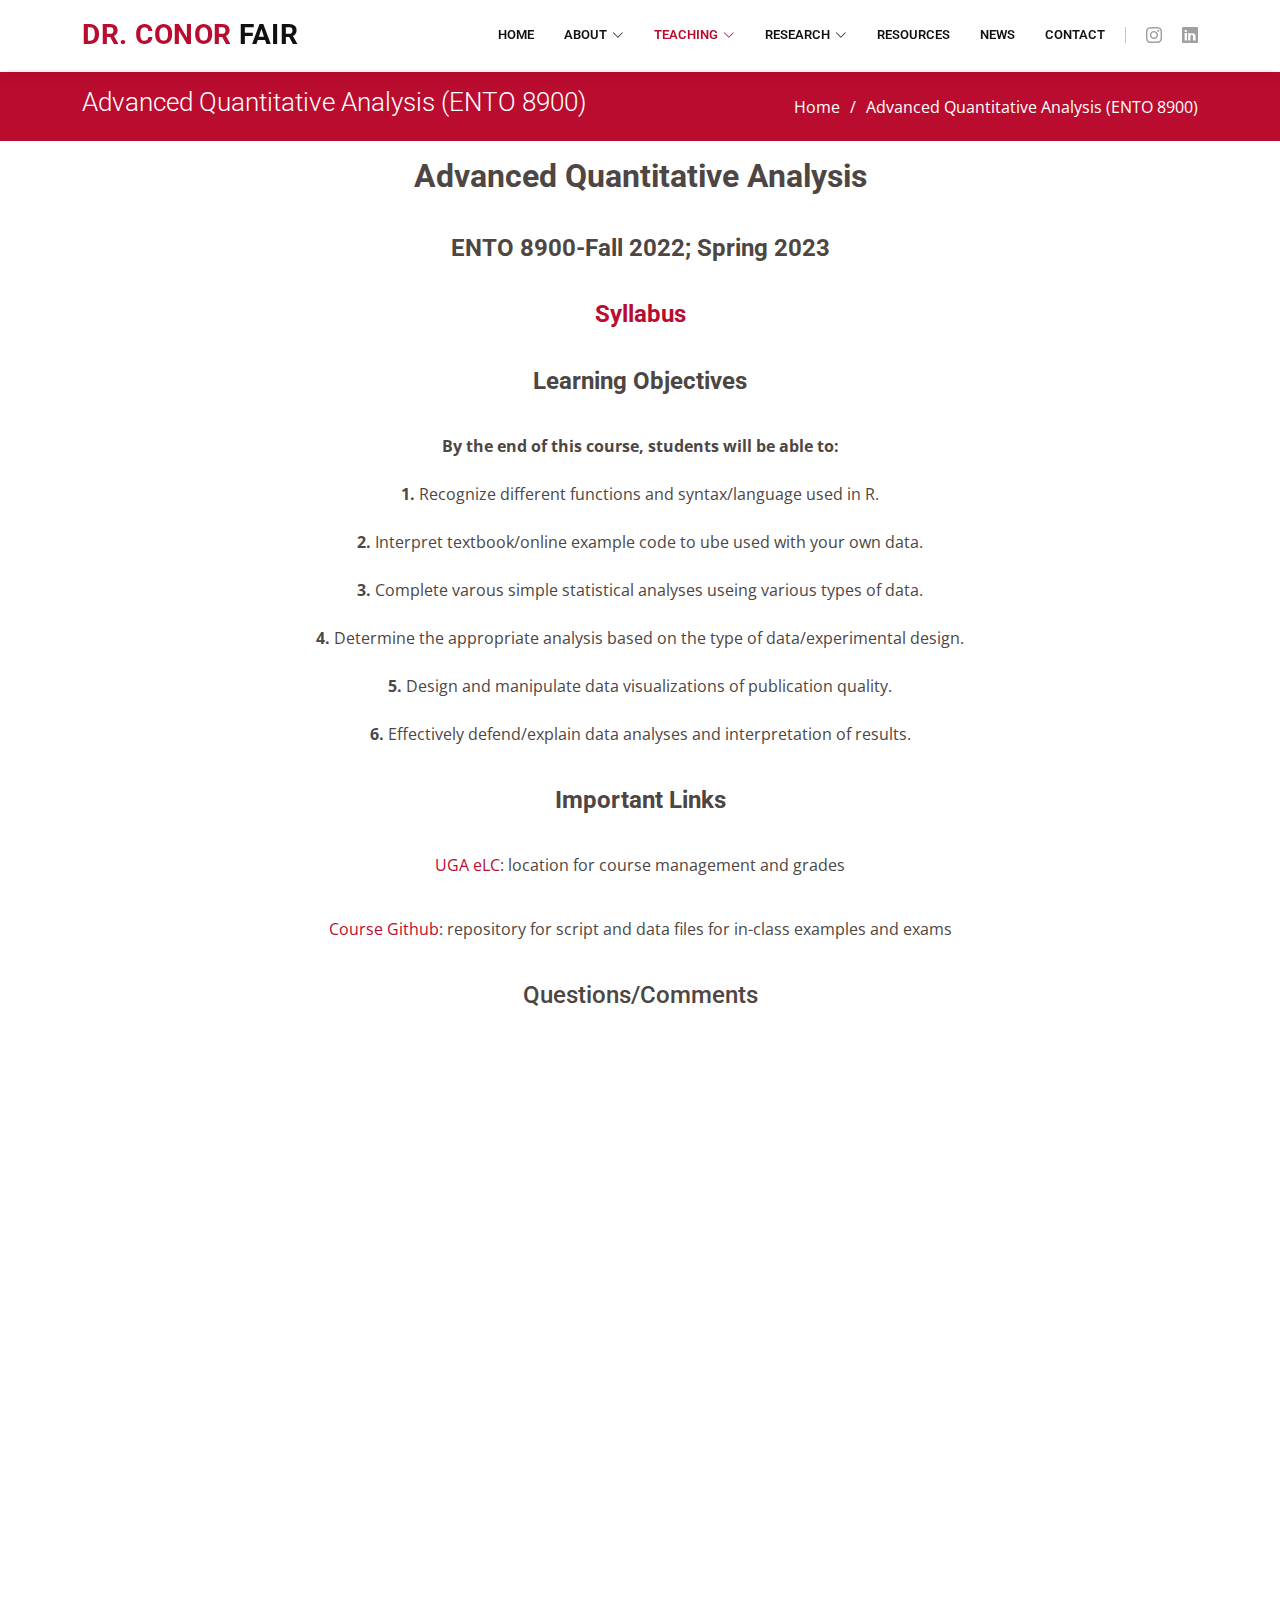
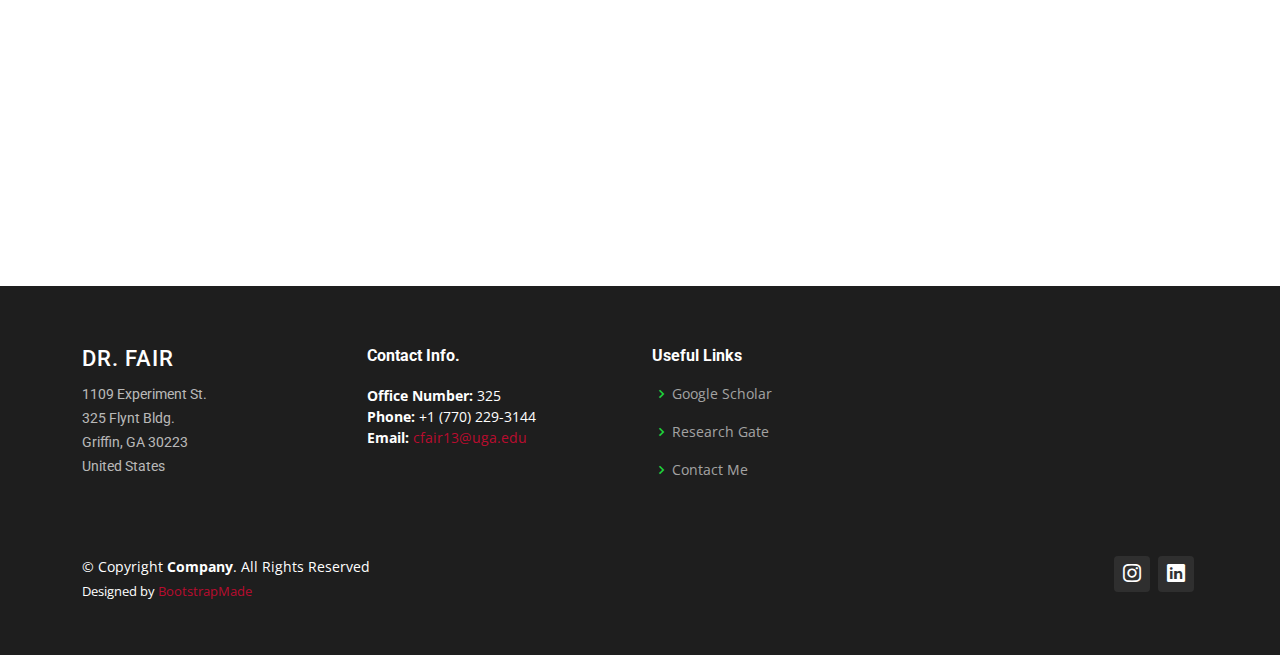
<file: ENTO8900.html>
<!DOCTYPE html>
<html lang="en">

<head>
  <meta charset="utf-8">
  <meta content="width=device-width, initial-scale=1.0" name="viewport">

  <title>Advanced Quantitative Analysis (ENTO 8900)</title>
  <meta content="" name="description">
  <meta content="" name="keywords">

  <!-- Favicons -->
  <link href="assets/img/icon.png" rel="icon">
  <link href="assets/img/icon.png" rel="apple-touch-icon">

  <!-- Google Fonts -->
  <link href="https://fonts.googleapis.com/css?family=Open+Sans:300,300i,400,400i,600,600i,700,700i|Roboto:300,300i,400,400i,500,500i,600,600i,700,700i|Poppins:300,300i,400,400i,500,500i,600,600i,700,700i" rel="stylesheet">

  <!-- Vendor CSS Files -->
  <link href="assets/vendor/animate.css/animate.min.css" rel="stylesheet">
  <link href="assets/vendor/aos/aos.css" rel="stylesheet">
  <link href="assets/vendor/bootstrap/css/bootstrap.min.css" rel="stylesheet">
  <link href="assets/vendor/bootstrap-icons/bootstrap-icons.css" rel="stylesheet">
  <link href="assets/vendor/boxicons/css/boxicons.min.css" rel="stylesheet">
  <link href="assets/vendor/glightbox/css/glightbox.min.css" rel="stylesheet">
  <link href="assets/vendor/remixicon/remixicon.css" rel="stylesheet">
  <link href="assets/vendor/swiper/swiper-bundle.min.css" rel="stylesheet">

  <!-- Template Main CSS File -->
  <link href="assets/css/style.css" rel="stylesheet">

  <!-- =======================================================
  * Template Name: Company - v4.3.0
  * Template URL: https://bootstrapmade.com/company-free-html-bootstrap-template/
  * Author: BootstrapMade.com
  * License: https://bootstrapmade.com/license/
  ======================================================== -->
</head>

<body>

  <!-- ======= Header ======= -->
  <header id="header" class="fixed-top">
    <div class="container d-flex align-items-center">

      <h1 class="logo me-auto"><a href="index.html"><span>Dr. Conor</span> Fair</a></h1>
      <!-- Uncomment below if you prefer to use an image logo -->
      <!-- <a href="index.html" class="logo me-auto me-lg-0"><img src="assets/img/logo.png" alt="" class="img-fluid"></a>-->

     <nav id="navbar" class="navbar order-last order-lg-0">
        <ul>
          <li><a href="index.html">Home</a></li>

          <li class="dropdown"><a href="#"><span>About</span> <i class="bi bi-chevron-down"></i></a>
            <ul>
              <li><a href="about.html">About Me (Dr. Fair)</a></li>
            </ul>
          </li>
          <li class="dropdown"><a href="#" class="active"><span>Teaching</span> <i class="bi bi-chevron-down"></i></a>
            <ul>
              <li><a href="ENTO8900.html">Advanced Quantitative Analysis (ENTO 8900)</a></li>
              <li><a href="ENTO2010E.html">Insects in the Environment (ENTO 2010E)</a></li>
            </ul>
          </li>
		<li class="dropdown"><a href="#"><span>Research</span> <i class="bi bi-chevron-down"></i></a>
            <ul>
              <li><a href="researchinterests.html">Research Interests</a></li>
              <li><a href="publications.html">Publications</a></li>
              </li>
            </ul>
          </li>				    
		  <li><a href="resources.html">Resources</a></li>
		  <li><a href="news.html">News</a></li>
          <li><a href="contact.html">Contact</a></li>
        </ul>

        <i class="bi bi-list mobile-nav-toggle"></i>
      </nav><!-- .navbar -->

      <div class="header-social-links d-flex">
        <a href="https://www.instagram.com/dr.conor_fair/" class="instagram"><i class="bu bi-instagram"></i></a>
        <a href="https://www.linkedin.com/in/conor-fair/" class="linkedin"><i class="bu bi-linkedin"></i></i></a>
      </div>

    </div>
  </header><!-- End Header -->

  <main id="main">

    <!-- ======= Breadcrumbs ======= -->
    <section id="breadcrumbs" class="breadcrumbs">
      <div class="container">

        <div class="d-flex justify-content-between align-items-center">
          <h2>Advanced Quantitative Analysis (ENTO 8900)</h2>
          <ol>
            <li><a href="index.html">Home</a></li>
            <li>Advanced Quantitative Analysis (ENTO 8900)</li>
          </ol>
        </div>

      </div>
    </section><!-- End Breadcrumbs -->

    <!-- ======= About Us Section ======= -->
	<p></p>     
	<div>
	<h2 class="section-title"><b>Advanced Quantitative Analysis</b></div>
	<div>
	<h4 class="section-title"> <b>ENTO 8900-Fall 2022; Spring 2023</b></p></h4>
	</div>
	<h4 class="section-title"> <a href="assets/PDFs/Ento 8900 Spring 2023 Syllabus.pdf"><b>Syllabus</b></a></p></h4>
	
	
	<h4 class="section-title"> <b>Learning Objectives</b></p></h4>
	<div align="center">
	<p><b>By the end of this course, students will be able to:</b></br></br>
	<b>1.</b>	Recognize different functions and syntax/language used in R.</br></br>
	<b>2.</b>	Interpret textbook/online example code to ube used with your own data.</br></br>
	<b>3.</b>	Complete varous simple statistical analyses useing various types of data.</br></br>
	<b>4.</b>	Determine the appropriate analysis based on the type of data/experimental design.</br></br>
	<b>5.</b>	Design and manipulate data visualizations of publication quality.</br></br>
	<b>6.</b>	Effectively defend/explain data analyses and interpretation of results.</br></br>
</p></div>
	
		<h4 class="section-title"> <b>Important Links</b></p></h4>
	<div align="center">
	<p><a href="https://uga.view.usg.edu/d2l/login">UGA eLC</a>: location for course management and grades</br></br>
	<p><a href="https://github.com/Conorfair/ENTO_8900">Course Github</a>: repository for script and data files for in-class examples and exams</br></br>

</p></div>
	
	
	<h4 class="section-title"> Questions/Comments</p></h4>
	<div align="center">
		<iframe src="https://docs.google.com/forms/d/e/1FAIpQLScVclyevAYq5XOn604nQTtetTQfe8ovUuH5SflkblbLleWj5w/viewform?embedded=true" width="640" height="832" frameborder="0" marginheight="0" marginwidth="0">Loading…</iframe>	</div>
	

		<!-- End About Us Section -->
  </main><!-- End #main -->

<!-- ======= Footer ======= -->
  <footer id="footer">

    <div class="footer-top">
      <div class="container">
        <div class="row">

          <div class="col-lg-3 col-md-6 footer-contact">
            <h3>Dr. Fair</h3>
            <p>
              1109 Experiment St. <br>
			        325 Flynt Bldg. <br>
              Griffin, GA 30223<br>
              United States <br><br>
            </p>
          </div>

          <div class="col-lg-3 col-md-6 footer-links">
            <h4>Contact Info.</h4>
            <p>
              <strong>Office Number:</strong> 325<br>
              <strong>Phone:</strong> +1 (770) 229-3144<br>
              <strong>Email:</strong> </i> <a href="mailto:cfair13@uga.edu">cfair13@uga.edu</a><br>
            </p>
          </div>

          <div class="col-lg-2 col-md-6 footer-links">
            <h4>Useful Links</h4>
            <ul>
              <li><i class="bx bx-chevron-right"></i> <a href="https://scholar.google.com/citations?user=XSbP8mAAAAAJ&hl=en/">Google Scholar</a></li>
              <li><i class="bx bx-chevron-right"></i> <a href="https://www.researchgate.net/profile/Conor-Fair">Research Gate</a></li>
              <li><i class="bx bx-chevron-right"></i> <a href="contact.html">Contact Me</a></li>
            </ul>
          </div>
        </div>
      </div>
    <div class="container d-md-flex py-4">
      <div class="me-md-auto text-center text-md-start">
        <div class="copyright">
          &copy; Copyright <strong><span>Company</span></strong>. All Rights Reserved
        </div>
        <div class="credits">
          <!-- All the links in the footer should remain intact. -->
          <!-- You can delete the links only if you purchased the pro version. -->
          <!-- Licensing information: https://bootstrapmade.com/license/ -->
          <!-- Purchase the pro version with working PHP/AJAX contact form: https://bootstrapmade.com/company-free-html-bootstrap-template/ -->
          Designed by <a href="https://bootstrapmade.com/">BootstrapMade</a>
        </div>
      </div>
      <div class="social-links text-center text-md-right pt-3 pt-md-0">
        <a href="https://www.instagram.com/dr.conor_fair/" class="instagram"><i class="bu bi-instagram"></i></a>
        <a href="https://www.linkedin.com/in/conor-fair/" class="linkedin"><i class="bu bi-linkedin"></i></i></a>
      </div>
    </div>
  </footer><!-- End Footer -->
  
  <a href="#" class="back-to-top d-flex align-items-center justify-content-center"><i class="bi bi-arrow-up-short"></i></a>

  <!-- Vendor JS Files -->
  <script src="assets/vendor/aos/aos.js"></script>
  <script src="assets/vendor/bootstrap/js/bootstrap.bundle.min.js"></script>
  <script src="assets/vendor/glightbox/js/glightbox.min.js"></script>
  <script src="assets/vendor/isotope-layout/isotope.pkgd.min.js"></script>
  <script src="assets/vendor/php-email-form/validate.js"></script>
  <script src="assets/vendor/swiper/swiper-bundle.min.js"></script>
  <script src="assets/vendor/waypoints/noframework.waypoints.js"></script>

  <!-- Template Main JS File -->
  <script src="assets/js/main.js"></script>

</body>

</html>
</file>
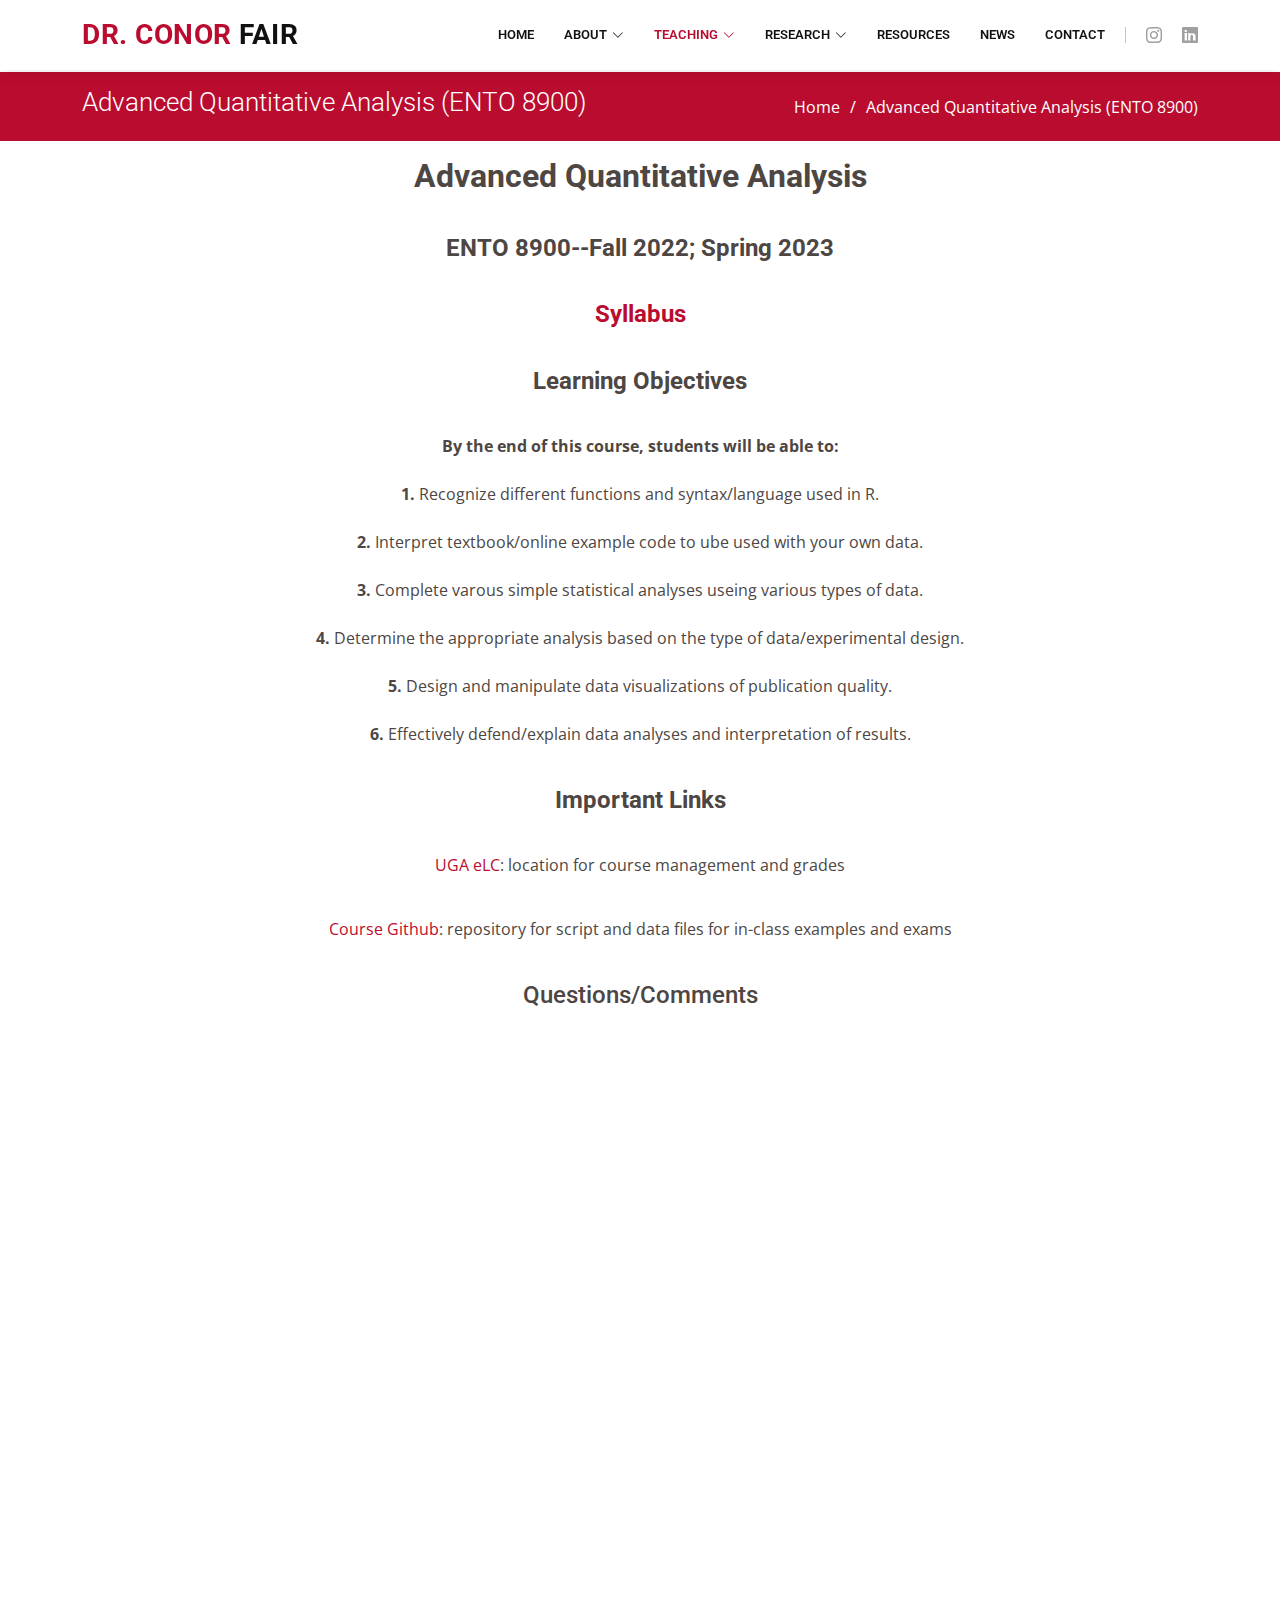
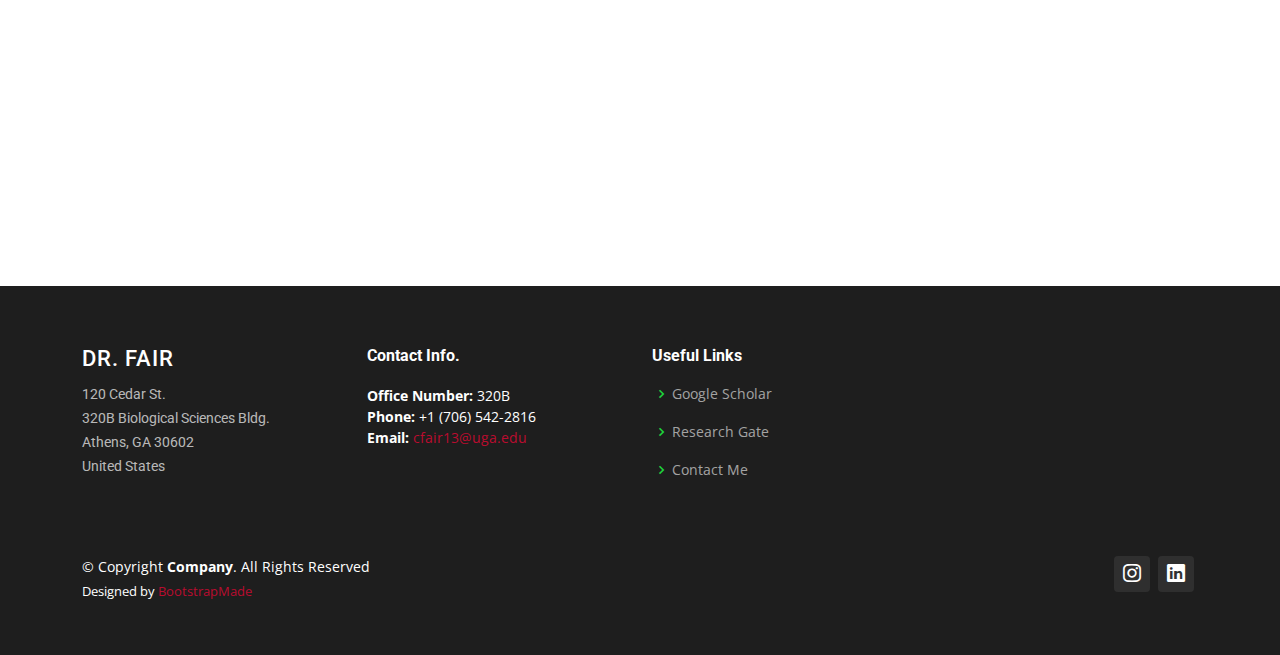
<file: Fall2022ENTO8900.html>
<!DOCTYPE html>
<html lang="en">

<head>
  <meta charset="utf-8">
  <meta content="width=device-width, initial-scale=1.0" name="viewport">

  <title>Advanced Quantitative Analysis (ENTO 8900)</title>
  <meta content="" name="description">
  <meta content="" name="keywords">

  <!-- Favicons -->
  <link href="assets/img/icon.png" rel="icon">
  <link href="assets/img/icon.png" rel="apple-touch-icon">

  <!-- Google Fonts -->
  <link href="https://fonts.googleapis.com/css?family=Open+Sans:300,300i,400,400i,600,600i,700,700i|Roboto:300,300i,400,400i,500,500i,600,600i,700,700i|Poppins:300,300i,400,400i,500,500i,600,600i,700,700i" rel="stylesheet">

  <!-- Vendor CSS Files -->
  <link href="assets/vendor/animate.css/animate.min.css" rel="stylesheet">
  <link href="assets/vendor/aos/aos.css" rel="stylesheet">
  <link href="assets/vendor/bootstrap/css/bootstrap.min.css" rel="stylesheet">
  <link href="assets/vendor/bootstrap-icons/bootstrap-icons.css" rel="stylesheet">
  <link href="assets/vendor/boxicons/css/boxicons.min.css" rel="stylesheet">
  <link href="assets/vendor/glightbox/css/glightbox.min.css" rel="stylesheet">
  <link href="assets/vendor/remixicon/remixicon.css" rel="stylesheet">
  <link href="assets/vendor/swiper/swiper-bundle.min.css" rel="stylesheet">

  <!-- Template Main CSS File -->
  <link href="assets/css/style.css" rel="stylesheet">

  <!-- =======================================================
  * Template Name: Company - v4.3.0
  * Template URL: https://bootstrapmade.com/company-free-html-bootstrap-template/
  * Author: BootstrapMade.com
  * License: https://bootstrapmade.com/license/
  ======================================================== -->
</head>

<body>

  <!-- ======= Header ======= -->
  <header id="header" class="fixed-top">
    <div class="container d-flex align-items-center">

      <h1 class="logo me-auto"><a href="index.html"><span>Dr. Conor</span> Fair</a></h1>
      <!-- Uncomment below if you prefer to use an image logo -->
      <!-- <a href="index.html" class="logo me-auto me-lg-0"><img src="assets/img/logo.png" alt="" class="img-fluid"></a>-->

     <nav id="navbar" class="navbar order-last order-lg-0">
        <ul>
          <li><a href="index.html">Home</a></li>

          <li class="dropdown"><a href="#"><span>About</span> <i class="bi bi-chevron-down"></i></a>
            <ul>
              <li><a href="about.html">About Me (Dr. Fair)</a></li>
              <li><a href="team.html">Research Team</a></li>
              </li>
            </ul>
          </li>
          <li class="dropdown"><a href="#" class="active"><span>Teaching</span> <i class="bi bi-chevron-down"></i></a>
            <ul>
              <li><a href="Fall2022ENTO8900.html">Advanced Quantitative Analysis (ENTO 8900)</a></li>
              <li><a href="Spring2021ENTO2010E.html">Insects in the Environment (ENTO 2010E)</a></li>
            </ul>
          </li>
		<li class="dropdown"><a href="#"><span>Research</span> <i class="bi bi-chevron-down"></i></a>
            <ul>
              <li><a href="researchinterests.html">Research Interests</a></li>
              <li><a href="publications.html">Publications</a></li>
              </li>
            </ul>
          </li>				    
		  <li><a href="resources.html">Resources</a></li>
		  <li><a href="news.html">News</a></li>
          <li><a href="contact.html">Contact</a></li>
        </ul>

        <i class="bi bi-list mobile-nav-toggle"></i>
      </nav><!-- .navbar -->

      <div class="header-social-links d-flex">
        <a href="https://www.instagram.com/dr.conor_fair/" class="instagram"><i class="bu bi-instagram"></i></a>
        <a href="https://www.linkedin.com/in/conor-fair/" class="linkedin"><i class="bu bi-linkedin"></i></i></a>
      </div>

    </div>
  </header><!-- End Header -->

  <main id="main">

    <!-- ======= Breadcrumbs ======= -->
    <section id="breadcrumbs" class="breadcrumbs">
      <div class="container">

        <div class="d-flex justify-content-between align-items-center">
          <h2>Advanced Quantitative Analysis (ENTO 8900)</h2>
          <ol>
            <li><a href="index.html">Home</a></li>
            <li>Advanced Quantitative Analysis (ENTO 8900)</li>
          </ol>
        </div>

      </div>
    </section><!-- End Breadcrumbs -->

    <!-- ======= About Us Section ======= -->
	<p></p>     
	<div>
	<h2 class="section-title"><b>Advanced Quantitative Analysis</b></div>
	<div>
	<h4 class="section-title"> <b>ENTO 8900--Fall 2022; Spring 2023</b></p></h4>
	</div>
	<h4 class="section-title"> <a href="assets/PDFs/Ento 8900 Fall 2022 Syllabus.pdf"><b>Syllabus</b></a></p></h4>
	
	
	<h4 class="section-title"> <b>Learning Objectives</b></p></h4>
	<div align="center">
	<p><b>By the end of this course, students will be able to:</b></br></br>
	<b>1.</b>	Recognize different functions and syntax/language used in R.</br></br>
	<b>2.</b>	Interpret textbook/online example code to ube used with your own data.</br></br>
	<b>3.</b>	Complete varous simple statistical analyses useing various types of data.</br></br>
	<b>4.</b>	Determine the appropriate analysis based on the type of data/experimental design.</br></br>
	<b>5.</b>	Design and manipulate data visualizations of publication quality.</br></br>
	<b>6.</b>	Effectively defend/explain data analyses and interpretation of results.</br></br>
</p></div>
	
		<h4 class="section-title"> <b>Important Links</b></p></h4>
	<div align="center">
	<p><a href="https://uga.view.usg.edu/d2l/login">UGA eLC</a>: location for course management and grades</br></br>
	<p><a href="https://github.com/Conorfair/ENTO_8900">Course Github</a>: repository for script and data files for in-class examples and exams</br></br>

</p></div>
	
	
	<h4 class="section-title"> Questions/Comments</p></h4>
	<div align="center">
		<iframe src="https://docs.google.com/forms/d/e/1FAIpQLScVclyevAYq5XOn604nQTtetTQfe8ovUuH5SflkblbLleWj5w/viewform?embedded=true" width="640" height="832" frameborder="0" marginheight="0" marginwidth="0">Loading…</iframe>	</div>
	

		<!-- End About Us Section -->
  </main><!-- End #main -->

<!-- ======= Footer ======= -->
  <footer id="footer">

    <div class="footer-top">
      <div class="container">
        <div class="row">

          <div class="col-lg-3 col-md-6 footer-contact">
            <h3>Dr. Fair</h3>
            <p>
              120 Cedar St. <br>
			  320B Biological Sciences Bldg. <br>
              Athens, GA 30602<br>
              United States <br><br>
            </p>
          </div>

          <div class="col-lg-3 col-md-6 footer-links">
            <h4>Contact Info.</h4>
            <p>
              <strong>Office Number:</strong> 320B<br>
              <strong>Phone:</strong> +1 (706) 542-2816<br>
              <strong>Email:</strong> </i> <a href="mailto:cfair13@uga.edu">cfair13@uga.edu</a><br>
            </p>
          </div>

          <div class="col-lg-2 col-md-6 footer-links">
            <h4>Useful Links</h4>
            <ul>
              <li><i class="bx bx-chevron-right"></i> <a href="https://scholar.google.com/citations?user=XSbP8mAAAAAJ&hl=en/">Google Scholar</a></li>
              <li><i class="bx bx-chevron-right"></i> <a href="https://www.researchgate.net/profile/Conor-Fair">Research Gate</a></li>
              <li><i class="bx bx-chevron-right"></i> <a href="contact.html">Contact Me</a></li>
            </ul>
          </div>
        </div>
      </div>
    <div class="container d-md-flex py-4">
      <div class="me-md-auto text-center text-md-start">
        <div class="copyright">
          &copy; Copyright <strong><span>Company</span></strong>. All Rights Reserved
        </div>
        <div class="credits">
          <!-- All the links in the footer should remain intact. -->
          <!-- You can delete the links only if you purchased the pro version. -->
          <!-- Licensing information: https://bootstrapmade.com/license/ -->
          <!-- Purchase the pro version with working PHP/AJAX contact form: https://bootstrapmade.com/company-free-html-bootstrap-template/ -->
          Designed by <a href="https://bootstrapmade.com/">BootstrapMade</a>
        </div>
      </div>
      <div class="social-links text-center text-md-right pt-3 pt-md-0">
        <a href="https://www.instagram.com/dr.conor_fair/" class="instagram"><i class="bu bi-instagram"></i></a>
        <a href="https://www.linkedin.com/in/conor-fair/" class="linkedin"><i class="bu bi-linkedin"></i></i></a>
      </div>
    </div>
  </footer><!-- End Footer -->
  
  <a href="#" class="back-to-top d-flex align-items-center justify-content-center"><i class="bi bi-arrow-up-short"></i></a>

  <!-- Vendor JS Files -->
  <script src="assets/vendor/aos/aos.js"></script>
  <script src="assets/vendor/bootstrap/js/bootstrap.bundle.min.js"></script>
  <script src="assets/vendor/glightbox/js/glightbox.min.js"></script>
  <script src="assets/vendor/isotope-layout/isotope.pkgd.min.js"></script>
  <script src="assets/vendor/php-email-form/validate.js"></script>
  <script src="assets/vendor/swiper/swiper-bundle.min.js"></script>
  <script src="assets/vendor/waypoints/noframework.waypoints.js"></script>

  <!-- Template Main JS File -->
  <script src="assets/js/main.js"></script>

</body>

</html>
</file>
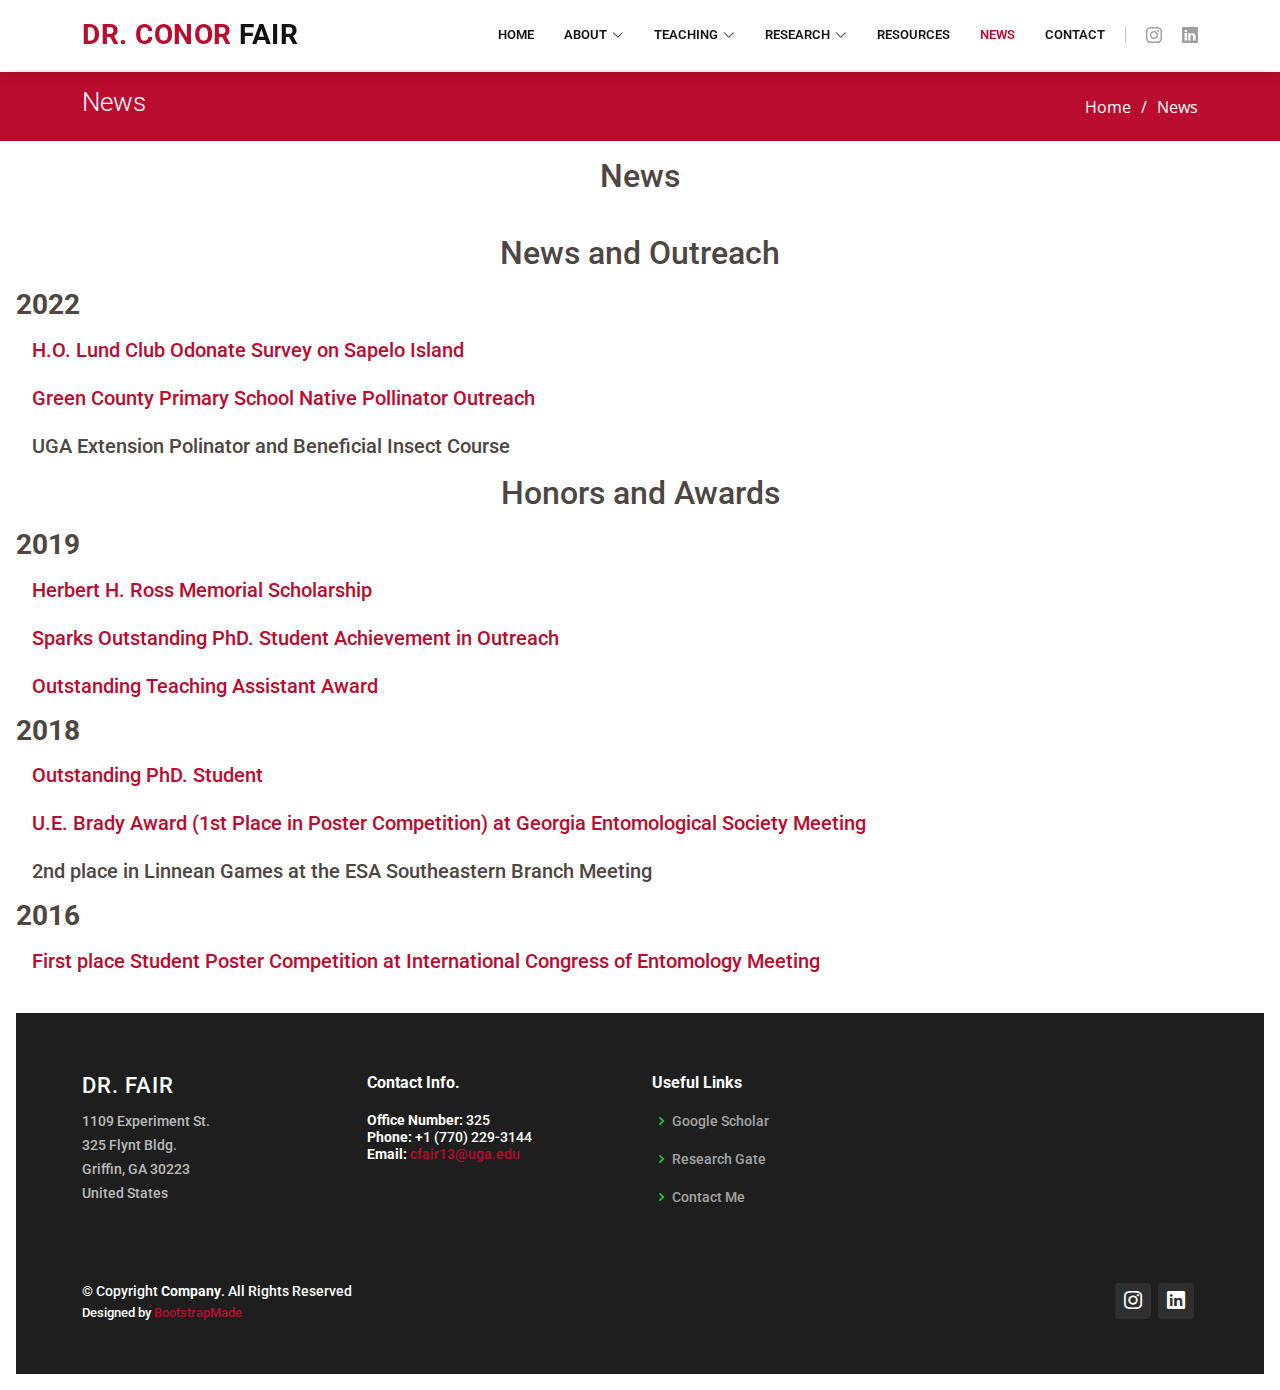
<file: news.html>
<!DOCTYPE html>
<html lang="en">

<head>
  <meta charset="utf-8">
  <meta content="width=device-width, initial-scale=1.0" name="viewport">

  <title>News</title>
  <meta content="" name="description">
  <meta content="" name="keywords">

  <!-- Favicons -->
  <link href="assets/img/icon.png" rel="icon">
  <link href="assets/img/icon.png" rel="apple-touch-icon">

  <!-- Google Fonts -->
  <link href="https://fonts.googleapis.com/css?family=Open+Sans:300,300i,400,400i,600,600i,700,700i|Roboto:300,300i,400,400i,500,500i,600,600i,700,700i|Poppins:300,300i,400,400i,500,500i,600,600i,700,700i" rel="stylesheet">

  <!-- Vendor CSS Files -->
  <link href="assets/vendor/animate.css/animate.min.css" rel="stylesheet">
  <link href="assets/vendor/aos/aos.css" rel="stylesheet">
  <link href="assets/vendor/bootstrap/css/bootstrap.min.css" rel="stylesheet">
  <link href="assets/vendor/bootstrap-icons/bootstrap-icons.css" rel="stylesheet">
  <link href="assets/vendor/boxicons/css/boxicons.min.css" rel="stylesheet">
  <link href="assets/vendor/glightbox/css/glightbox.min.css" rel="stylesheet">
  <link href="assets/vendor/remixicon/remixicon.css" rel="stylesheet">
  <link href="assets/vendor/swiper/swiper-bundle.min.css" rel="stylesheet">

  <!-- Template Main CSS File -->
  <link href="assets/css/style.css" rel="stylesheet">

  <!-- =======================================================
  * Template Name: Company - v4.8.0
  * Template URL: https://bootstrapmade.com/company-free-html-bootstrap-template/
  * Author: BootstrapMade.com
  * License: https://bootstrapmade.com/license/
  ======================================================== -->
</head>

<body>

  <!-- ======= Header ======= -->
  <header id="header" class="fixed-top">
    <div class="container d-flex align-items-center">

      <h1 class="logo me-auto"><a href="index.html"><span>Dr. Conor</span> Fair</a></h1>
      <!-- Uncomment below if you prefer to use an image logo -->
      <!-- <a href="index.html" class="logo me-auto me-lg-0"><img src="assets/img/logo.png" alt="" class="img-fluid"></a>-->

     <nav id="navbar" class="navbar order-last order-lg-0">
        <ul>
          <li><a href="index.html">Home</a></li>

          <li class="dropdown"><a href="#"><span>About</span> <i class="bi bi-chevron-down"></i></a>
            <ul>
              <li><a href="about.html">About Me (Dr. Fair)</a></li>
            </ul>
          </li>
          <li class="dropdown"><a href="#"><span>Teaching</span> <i class="bi bi-chevron-down"></i></a>
            <ul>
              <li><a href="ENTO8900.html">Advanced Quantitative Analysis (ENTO 8900)</a></li>
              <li><a href="ENTO2010E.html">Insects in the Environment (ENTO 2010E)</a></li>
            </ul>
          </li>
		<li class="dropdown"><a href="#"><span>Research</span> <i class="bi bi-chevron-down"></i></a>
            <ul>
              <li><a href="researchinterests.html">Research Interests</a></li>
              <li><a href="publications.html">Publications</a></li>
              </li>
            </ul>
          </li>				    
		  <li><a href="resources.html">Resources</a></li>
		  <li><a href="news.html" class="active">News</a></li>
          <li><a href="contact.html">Contact</a></li>
        </ul>

        <i class="bi bi-list mobile-nav-toggle"></i>
      </nav><!-- .navbar -->

      <div class="header-social-links d-flex">
        <a href="https://www.instagram.com/dr.conor_fair/" class="instagram"><i class="bu bi-instagram"></i></a>
        <a href="https://www.linkedin.com/in/conor-fair/" class="linkedin"><i class="bu bi-linkedin"></i></i></a>
      </div>

    </div>
  </header><!-- End Header -->

  <main id="main">

    <!-- ======= Breadcrumbs ======= -->
    <section id="breadcrumbs" class="breadcrumbs">
      <div class="container">

        <div class="d-flex justify-content-between align-items-center">
          <h2>News</h2>
          <ol>
            <li><a href="index.html">Home</a></li>
            <li>News</li>
          </ol>
        </div>

      </div>
    </section><!-- End Breadcrumbs -->

    <!-- ======= About Us Section ======= -->
	<p></p>     
	<div>
	<h2 class="section-title"> News 
	</div></h2>

		<div align="center"><h2 class="subheading mb-3">News and Outreach</h2></div>
        <h3 class="subheading m-3">
		<p><b>2022</b><p>
		<div class="subheading m-3"><h5> <a href="https://ent.uga.edu/content/dam/caes-subsite/entomology/documents/entomology-newsletter/Summer%202022%20optimized.pdf" >H.O. Lund Club Odonate Survey on Sapelo Island </a> <br><br>
		<a href="https://www.youtube.com/watch?v=sspObAhx4zI">Green County Primary School Native Pollinator Outreach</a><br><br>
		UGA Extension Polinator and Beneficial Insect Course</h5></div>
		</div>
    </section>

		<div align="center"><h2 class="subheading mb-3">Honors and Awards</h2></div>
        <h3 class="subheading m-3">
		<p><b>2019</b><p>
		<div class="subheading m-3"><h5><a href="https://ent.uga.edu/content/dam/caes-subsite/entomology/documents/entomology-newsletter/2019%20Winter%20final.pdf"> Herbert H. Ross Memorial Scholarship </a><br><br>
		<a href="https://ent.uga.edu/content/dam/caes-subsite/entomology/documents/entomology-newsletter/Summer%202019final.pdf">Sparks Outstanding PhD. Student Achievement in Outreach</a><br><br>
		<a href="https://ctl.uga.edu/_resources/documents/ETA-OTA-winners-nominees-2019.pdf">Outstanding Teaching Assistant Award</a></h5></div>
		<p><b>2018</b><p>
		<div class="subheading m-3"><h5><a href="https://site.caes.uga.edu/ges/previous-ges-award-winners/">Outstanding PhD. Student</a><br><br>
		<a href="https://site.caes.uga.edu/ges/previous-ges-award-winners/">U.E. Brady Award (1st Place in Poster Competition) at Georgia Entomological Society Meeting</a><br><br>
		2nd place in Linnean Games at the ESA Southeastern Branch Meeting</h5></div>
		<p><b>2016</b><p>
		<div class="subheading m-3"><h5><a href="https://ent.uga.edu/content/dam/caes-subsite/entomology/documents/entomology-newsletter/2017%20March%20Hexapod%20Herald.pdf">First place Student Poster Competition at International Congress of Entomology Meeting</a><br><br>
			</h5></div>

	
	</div>

		<!-- End About Us Section -->

  <!-- ======= Footer ======= -->
  <footer id="footer">

    <div class="footer-top">
      <div class="container">
        <div class="row">

          <div class="col-lg-3 col-md-6 footer-contact">
            <h3>Dr. Fair</h3>
            <p>
              1109 Experiment St. <br>
			        325 Flynt Bldg. <br>
              Griffin, GA 30223<br>
              United States <br><br>
            </p>
          </div>

          <div class="col-lg-3 col-md-6 footer-links">
            <h4>Contact Info.</h4>
            <p>
              <strong>Office Number:</strong> 325<br>
              <strong>Phone:</strong> +1 (770) 229-3144<br>
              <strong>Email:</strong> </i> <a href="mailto:cfair13@uga.edu">cfair13@uga.edu</a><br>
            </p>
          </div>

          <div class="col-lg-2 col-md-6 footer-links">
            <h4>Useful Links</h4>
            <ul>
              <li><i class="bx bx-chevron-right"></i> <a href="https://scholar.google.com/citations?user=XSbP8mAAAAAJ&hl=en/">Google Scholar</a></li>
              <li><i class="bx bx-chevron-right"></i> <a href="https://www.researchgate.net/profile/Conor-Fair">Research Gate</a></li>
              <li><i class="bx bx-chevron-right"></i> <a href="contact.html">Contact Me</a></li>
            </ul>
          </div>
        </div>
      </div>
    <div class="container d-md-flex py-4">
      <div class="me-md-auto text-center text-md-start">
        <div class="copyright">
          &copy; Copyright <strong><span>Company</span></strong>. All Rights Reserved
        </div>
        <div class="credits">
          <!-- All the links in the footer should remain intact. -->
          <!-- You can delete the links only if you purchased the pro version. -->
          <!-- Licensing information: https://bootstrapmade.com/license/ -->
          <!-- Purchase the pro version with working PHP/AJAX contact form: https://bootstrapmade.com/company-free-html-bootstrap-template/ -->
          Designed by <a href="https://bootstrapmade.com/">BootstrapMade</a>
        </div>
      </div>
      <div class="social-links text-center text-md-right pt-3 pt-md-0">
        <a href="https://www.instagram.com/dr.conor_fair/" class="instagram"><i class="bu bi-instagram"></i></a>
        <a href="https://www.linkedin.com/in/conor-fair/" class="linkedin"><i class="bu bi-linkedin"></i></i></a>
      </div>
    </div>
  </footer><!-- End Footer -->

  <a href="#" class="back-to-top d-flex align-items-center justify-content-center"><i class="bi bi-arrow-up-short"></i></a>

  <!-- Vendor JS Files -->
  <script src="assets/vendor/aos/aos.js"></script>
  <script src="assets/vendor/bootstrap/js/bootstrap.bundle.min.js"></script>
  <script src="assets/vendor/glightbox/js/glightbox.min.js"></script>
  <script src="assets/vendor/isotope-layout/isotope.pkgd.min.js"></script>
  <script src="assets/vendor/swiper/swiper-bundle.min.js"></script>
  <script src="assets/vendor/waypoints/noframework.waypoints.js"></script>
  <script src="assets/vendor/php-email-form/validate.js"></script>

  <!-- Template Main JS File -->
  <script src="assets/js/main.js"></script>

</body>

</html>
</file>
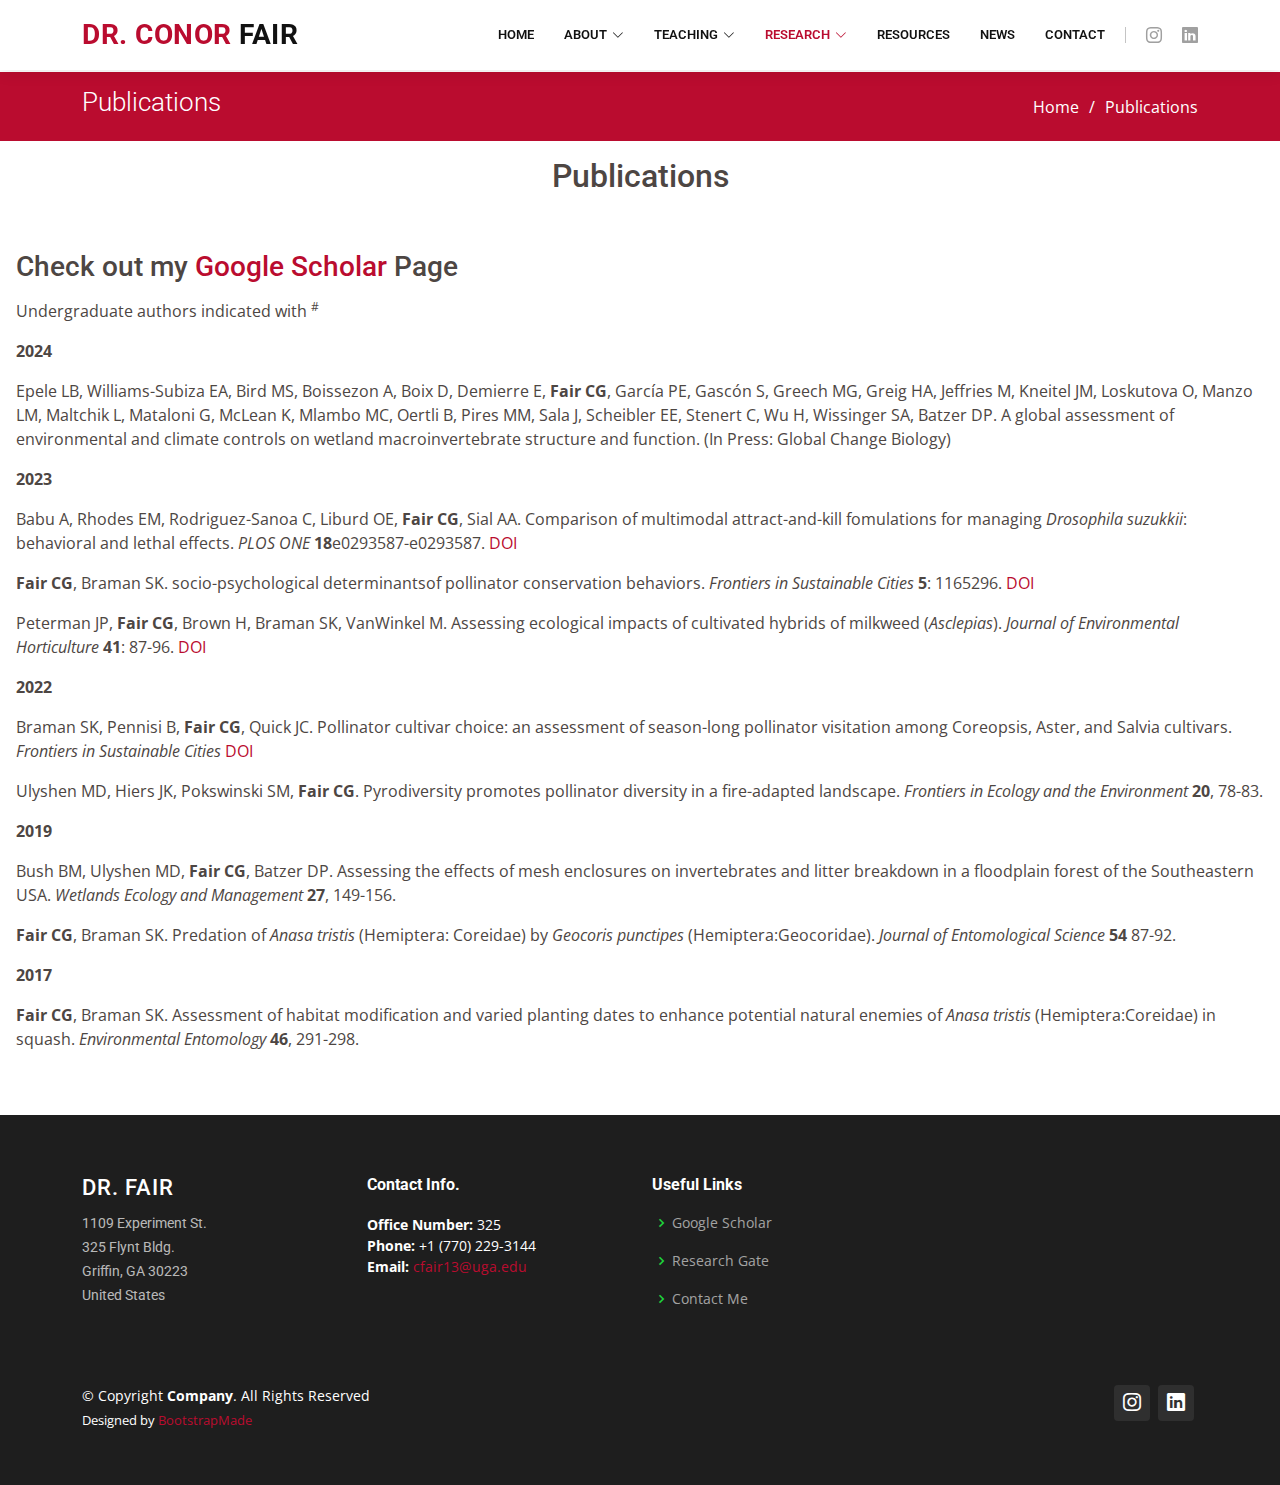
<file: publications.html>
<!DOCTYPE html>
<html lang="en">

<head>
  <meta charset="utf-8">
  <meta content="width=device-width, initial-scale=1.0" name="viewport">

  <title>Publications</title>
  <meta content="" name="description">
  <meta content="" name="keywords">

  <!-- Favicons -->
  <link href="assets/img/icon.png" rel="icon">
  <link href="assets/img/icon.png" rel="apple-touch-icon">

  <!-- Google Fonts -->
  <link href="https://fonts.googleapis.com/css?family=Open+Sans:300,300i,400,400i,600,600i,700,700i|Roboto:300,300i,400,400i,500,500i,600,600i,700,700i|Poppins:300,300i,400,400i,500,500i,600,600i,700,700i" rel="stylesheet">

  <!-- Vendor CSS Files -->
  <link href="assets/vendor/animate.css/animate.min.css" rel="stylesheet">
  <link href="assets/vendor/aos/aos.css" rel="stylesheet">
  <link href="assets/vendor/bootstrap/css/bootstrap.min.css" rel="stylesheet">
  <link href="assets/vendor/bootstrap-icons/bootstrap-icons.css" rel="stylesheet">
  <link href="assets/vendor/boxicons/css/boxicons.min.css" rel="stylesheet">
  <link href="assets/vendor/glightbox/css/glightbox.min.css" rel="stylesheet">
  <link href="assets/vendor/remixicon/remixicon.css" rel="stylesheet">
  <link href="assets/vendor/swiper/swiper-bundle.min.css" rel="stylesheet">

  <!-- Template Main CSS File -->
  <link href="assets/css/style.css" rel="stylesheet">

  <!-- =======================================================
  * Template Name: Company - v4.3.0
  * Template URL: https://bootstrapmade.com/company-free-html-bootstrap-template/
  * Author: BootstrapMade.com
  * License: https://bootstrapmade.com/license/
  ======================================================== -->
</head>

<body>

  <!-- ======= Header ======= -->
  <header id="header" class="fixed-top">
    <div class="container d-flex align-items-center">

      <h1 class="logo me-auto"><a href="index.html"><span>Dr. Conor</span> Fair</a></h1>
      <!-- Uncomment below if you prefer to use an image logo -->
      <!-- <a href="index.html" class="logo me-auto me-lg-0"><img src="assets/img/logo.png" alt="" class="img-fluid"></a>-->

     <nav id="navbar" class="navbar order-last order-lg-0">
        <ul>
          <li><a href="index.html">Home</a></li>

          <li class="dropdown"><a href="#"><span>About</span> <i class="bi bi-chevron-down"></i></a>
            <ul>
              <li><a href="about.html">About Me (Dr. Fair)</a></li>
            </ul>
          </li>
          <li class="dropdown"><a href="#"><span>Teaching</span> <i class="bi bi-chevron-down"></i></a>
            <ul>
              <li><a href="ENTO8900.html">Advanced Quantitative Analysis (ENTO 8900)</a></li>
              <li><a href="ENTO2010E.html">Insects in the Environment (ENTO 2010E)</a></li>
            </ul>
          </li>
		<li class="dropdown"><a href="#" class="active"><span>Research</span> <i class="bi bi-chevron-down"></i></a>
            <ul>
              <li><a href="researchinterests.html">Research Interests</a></li>
              <li><a href="publications.html">Publications</a></li>
              </li>
            </ul>
          </li>				    
		  <li><a href="resources.html">Resources</a></li>
		  <li><a href="news.html">News</a></li>
          <li><a href="contact.html">Contact</a></li>
        </ul>

        <i class="bi bi-list mobile-nav-toggle"></i>
      </nav><!-- .navbar -->

      <div class="header-social-links d-flex">
        <a href="https://www.instagram.com/dr.conor_fair/" class="instagram"><i class="bu bi-instagram"></i></a>
        <a href="https://www.linkedin.com/in/conor-fair/" class="linkedin"><i class="bu bi-linkedin"></i></i></a>
      </div>

    </div>
  </header><!-- End Header -->


  <main id="main">

    <!-- ======= Breadcrumbs ======= -->
    <section id="breadcrumbs" class="breadcrumbs">
      <div class="container">

        <div class="d-flex justify-content-between align-items-center">
          <h2>Publications</h2>
          <ol>
            <li><a href="index.html">Home</a></li>
            <li>Publications</li>
          </ol>
        </div>

      </div>
    </section><!-- End Breadcrumbs -->

    <!-- ======= About Us Section ======= -->
	<p></p>     
<div>
	<h2 class="section-title">Publications
	</div>
	<div class="resume-item d-flex flex-column flex-md-row justify-content-between mb-5">
          <div class="resume-content">
            <h3 class="subheading m-3">Check out my <a href="https://scholar.google.com/citations?hl=en&view_op=list_works&gmla=AJsN-F4zDyHdidohE6vuftngrRSi2bwO13Sew0ze-gEuczPDBDxfbjl-q7C8BG0QviVozyJFswReuVRxOj7nJgveiB3S-zQVUSjJ3ha77-46bMvNJbSXtYo&user=XSbP8mAAAAAJ">Google Scholar</a> Page </h3>
		<div class="subheading m-3">
		<p>Undergraduate authors indicated with <sup>#</sup></p>
    <p><b>2024</b></p>
    <p>Epele LB, Williams-Subiza EA, Bird MS, Boissezon A, Boix D, Demierre E, <b>Fair CG</b>, García PE, Gascón S, Greech MG, Greig HA, Jeffries M, Kneitel JM, Loskutova O, Manzo LM, Maltchik L, Mataloni G, McLean K, Mlambo MC, Oertli B, Pires MM, Sala J, Scheibler EE, Stenert C, Wu H, Wissinger SA, Batzer DP. A global assessment of environmental and climate controls on wetland macroinvertebrate structure and function. (In Press: Global Change Biology)</p>
    <p><b>2023</b></p>
    <p>Babu A, Rhodes EM, Rodriguez-Sanoa C, Liburd OE, <b>Fair CG</b>, Sial AA. Comparison of multimodal attract-and-kill fomulations for managing <i>Drosophila suzukkii</i>: behavioral and lethal effects. <i>PLOS ONE</i> <b>18</b>e0293587-e0293587. <a href="https://doi.org/10.1371/journal.pone.0293587">DOI</a></p>
    <p><b>Fair CG</b>, Braman SK. socio-psychological determinantsof pollinator conservation behaviors. <i>Frontiers in Sustainable Cities</i> <b>5</b>: 1165296. <a href="https://doi.org/10.3389/frsc.2023.1165296">DOI</a></p>
    <p>Peterman JP, <b>Fair CG</b>, Brown H, Braman SK, VanWinkel M. Assessing ecological impacts of cultivated hybrids of milkweed (<i>Asclepias</i>). <i>Journal of Environmental Horticulture</i> <b>41</b>: 87-96. <a href="https://doi.org/10.24266/0738-2898-41.3.87">DOI</a></p>
		<p><b>2022</b></p>
		<p>Braman SK, Pennisi B, <b>Fair CG</b>, Quick JC. Pollinator cultivar choice: an assessment of season-long pollinator visitation among Coreopsis, Aster, and Salvia cultivars. <i>Frontiers in Sustainable Cities</i> <a href="https://doi.org/10.3389/frsc.2022.988966">DOI</a></p>
		<p>Ulyshen MD, Hiers JK, Pokswinski SM, <b>Fair CG</b>. Pyrodiversity promotes pollinator diversity in a fire-adapted landscape. <i>Frontiers in Ecology and the Environment</i> <b>20</b>, 78-83.</p>
		<p><b>2019</b></p>
    <p>Bush BM, Ulyshen MD, <b>Fair CG</b>, Batzer DP. Assessing the effects of mesh enclosures on invertebrates and litter breakdown in a floodplain forest of the Southeastern USA. <i> Wetlands Ecology and Management</i> <b>27</b>, 149-156.</p>
    <p><b>Fair CG</b>, Braman SK. Predation of <i>Anasa tristis</i> (Hemiptera: Coreidae) by <i>Geocoris punctipes</i> (Hemiptera:Geocoridae). <i>Journal of Entomological Science</i> <b>54</b> 87-92.</p>
    <p><b>2017</b></p>
		<p><b>Fair CG</b>, Braman SK. Assessment of habitat modification and varied planting dates to enhance potential natural enemies of <i>Anasa tristis</i> (Hemiptera:Coreidae) in squash. <i>Environmental Entomology</i> <b>46</b>, 291-298.</p>
      </div>
    </section>
		<!-- End About Us Section -->
    
  </main><!-- End #main -->

<!-- ======= Footer ======= -->
  <footer id="footer">

    <div class="footer-top">
      <div class="container">
        <div class="row">

          <div class="col-lg-3 col-md-6 footer-contact">
            <h3>Dr. Fair</h3>
            <p>
              1109 Experiment St. <br>
			        325 Flynt Bldg. <br>
              Griffin, GA 30223<br>
              United States <br><br>
            </p>
          </div>

          <div class="col-lg-3 col-md-6 footer-links">
            <h4>Contact Info.</h4>
            <p>
              <strong>Office Number:</strong> 325<br>
              <strong>Phone:</strong> +1 (770) 229-3144<br>
              <strong>Email:</strong> </i> <a href="mailto:cfair13@uga.edu">cfair13@uga.edu</a><br>
            </p>
          </div>

          <div class="col-lg-2 col-md-6 footer-links">
            <h4>Useful Links</h4>
            <ul>
              <li><i class="bx bx-chevron-right"></i> <a href="https://scholar.google.com/citations?user=XSbP8mAAAAAJ&hl=en/">Google Scholar</a></li>
              <li><i class="bx bx-chevron-right"></i> <a href="https://www.researchgate.net/profile/Conor-Fair">Research Gate</a></li>
              <li><i class="bx bx-chevron-right"></i> <a href="contact.html">Contact Me</a></li>
            </ul>
          </div>
        </div>
      </div>
    <div class="container d-md-flex py-4">
      <div class="me-md-auto text-center text-md-start">
        <div class="copyright">
          &copy; Copyright <strong><span>Company</span></strong>. All Rights Reserved
        </div>
        <div class="credits">
          <!-- All the links in the footer should remain intact. -->
          <!-- You can delete the links only if you purchased the pro version. -->
          <!-- Licensing information: https://bootstrapmade.com/license/ -->
          <!-- Purchase the pro version with working PHP/AJAX contact form: https://bootstrapmade.com/company-free-html-bootstrap-template/ -->
          Designed by <a href="https://bootstrapmade.com/">BootstrapMade</a>
        </div>
      </div>
      <div class="social-links text-center text-md-right pt-3 pt-md-0">
        <a href="https://www.instagram.com/dr.conor_fair/" class="instagram"><i class="bu bi-instagram"></i></a>
        <a href="https://www.linkedin.com/in/conor-fair/" class="linkedin"><i class="bu bi-linkedin"></i></i></a>
      </div>
    </div>
  </footer><!-- End Footer -->
  
  <a href="#" class="back-to-top d-flex align-items-center justify-content-center"><i class="bi bi-arrow-up-short"></i></a>

  <!-- Vendor JS Files -->
  <script src="assets/vendor/aos/aos.js"></script>
  <script src="assets/vendor/bootstrap/js/bootstrap.bundle.min.js"></script>
  <script src="assets/vendor/glightbox/js/glightbox.min.js"></script>
  <script src="assets/vendor/isotope-layout/isotope.pkgd.min.js"></script>
  <script src="assets/vendor/php-email-form/validate.js"></script>
  <script src="assets/vendor/swiper/swiper-bundle.min.js"></script>
  <script src="assets/vendor/waypoints/noframework.waypoints.js"></script>

  <!-- Template Main JS File -->
  <script src="assets/js/main.js"></script>

</body>

</html>
</file>
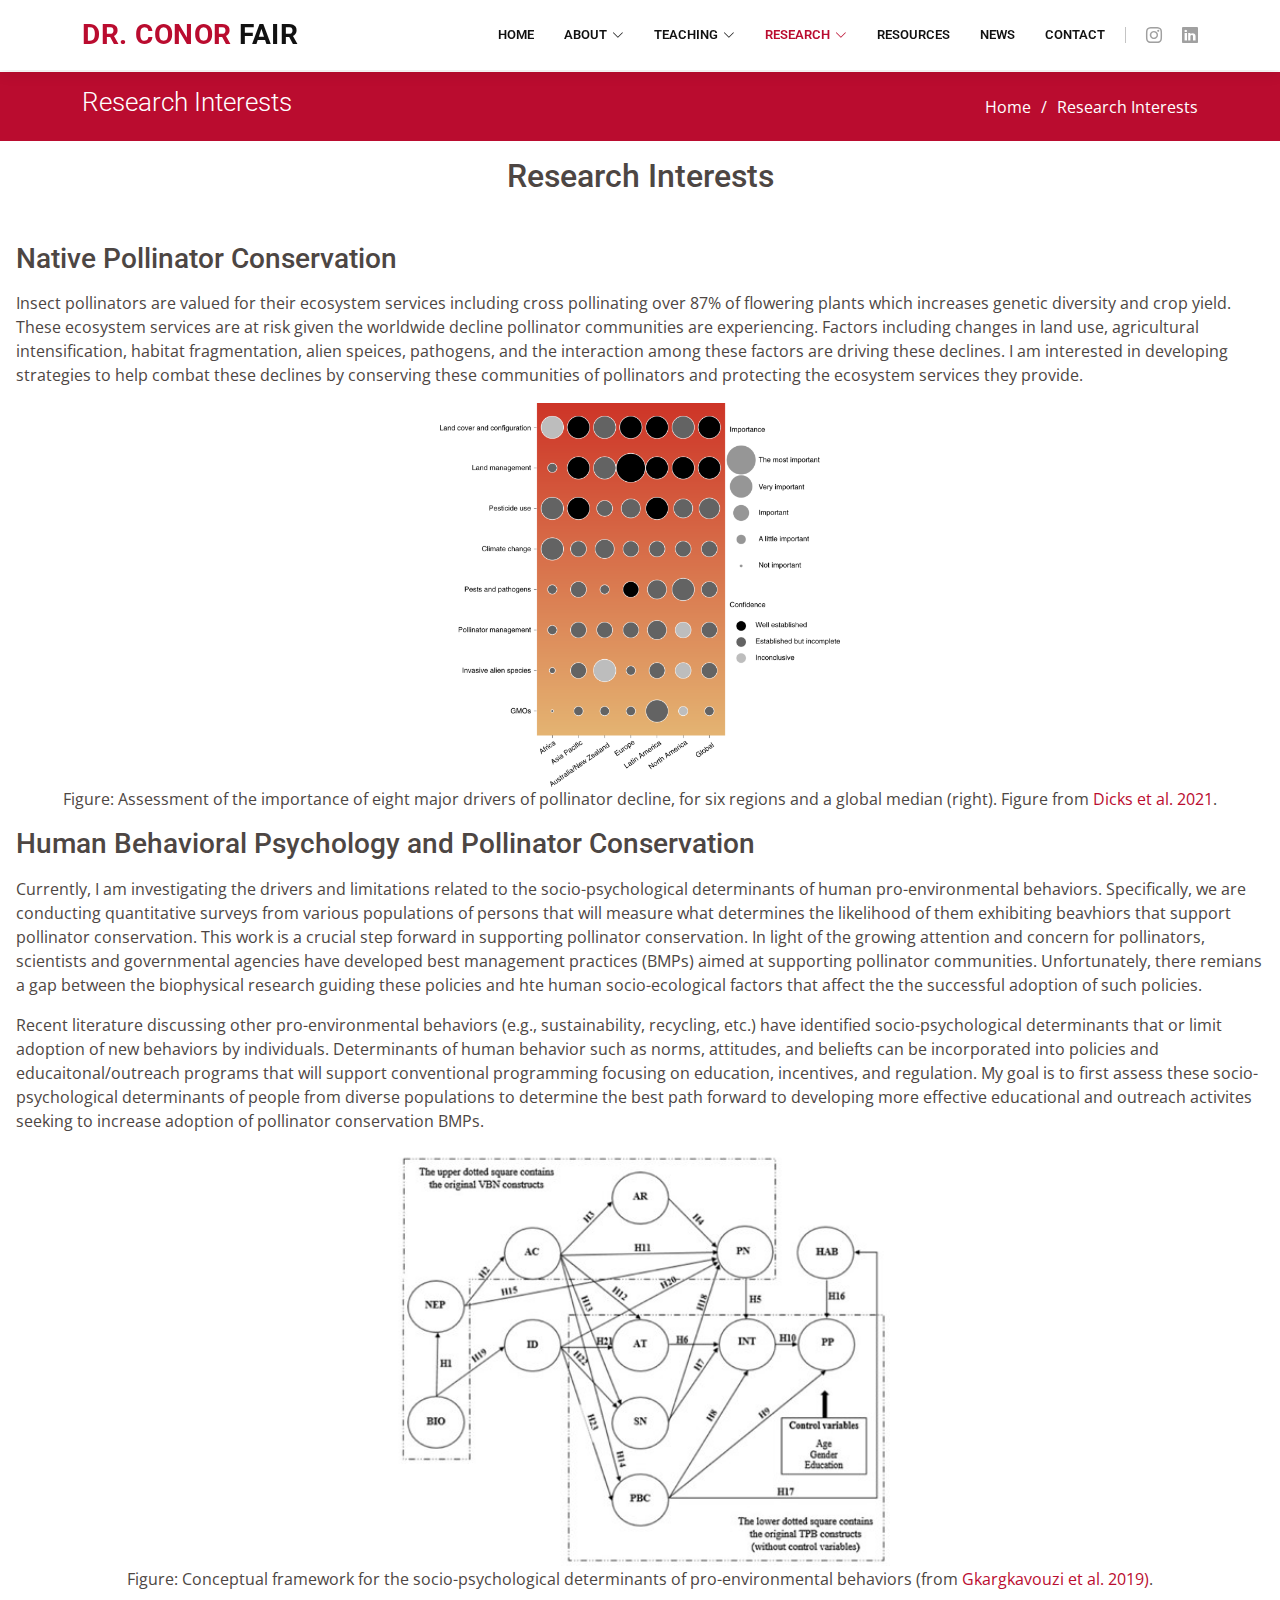
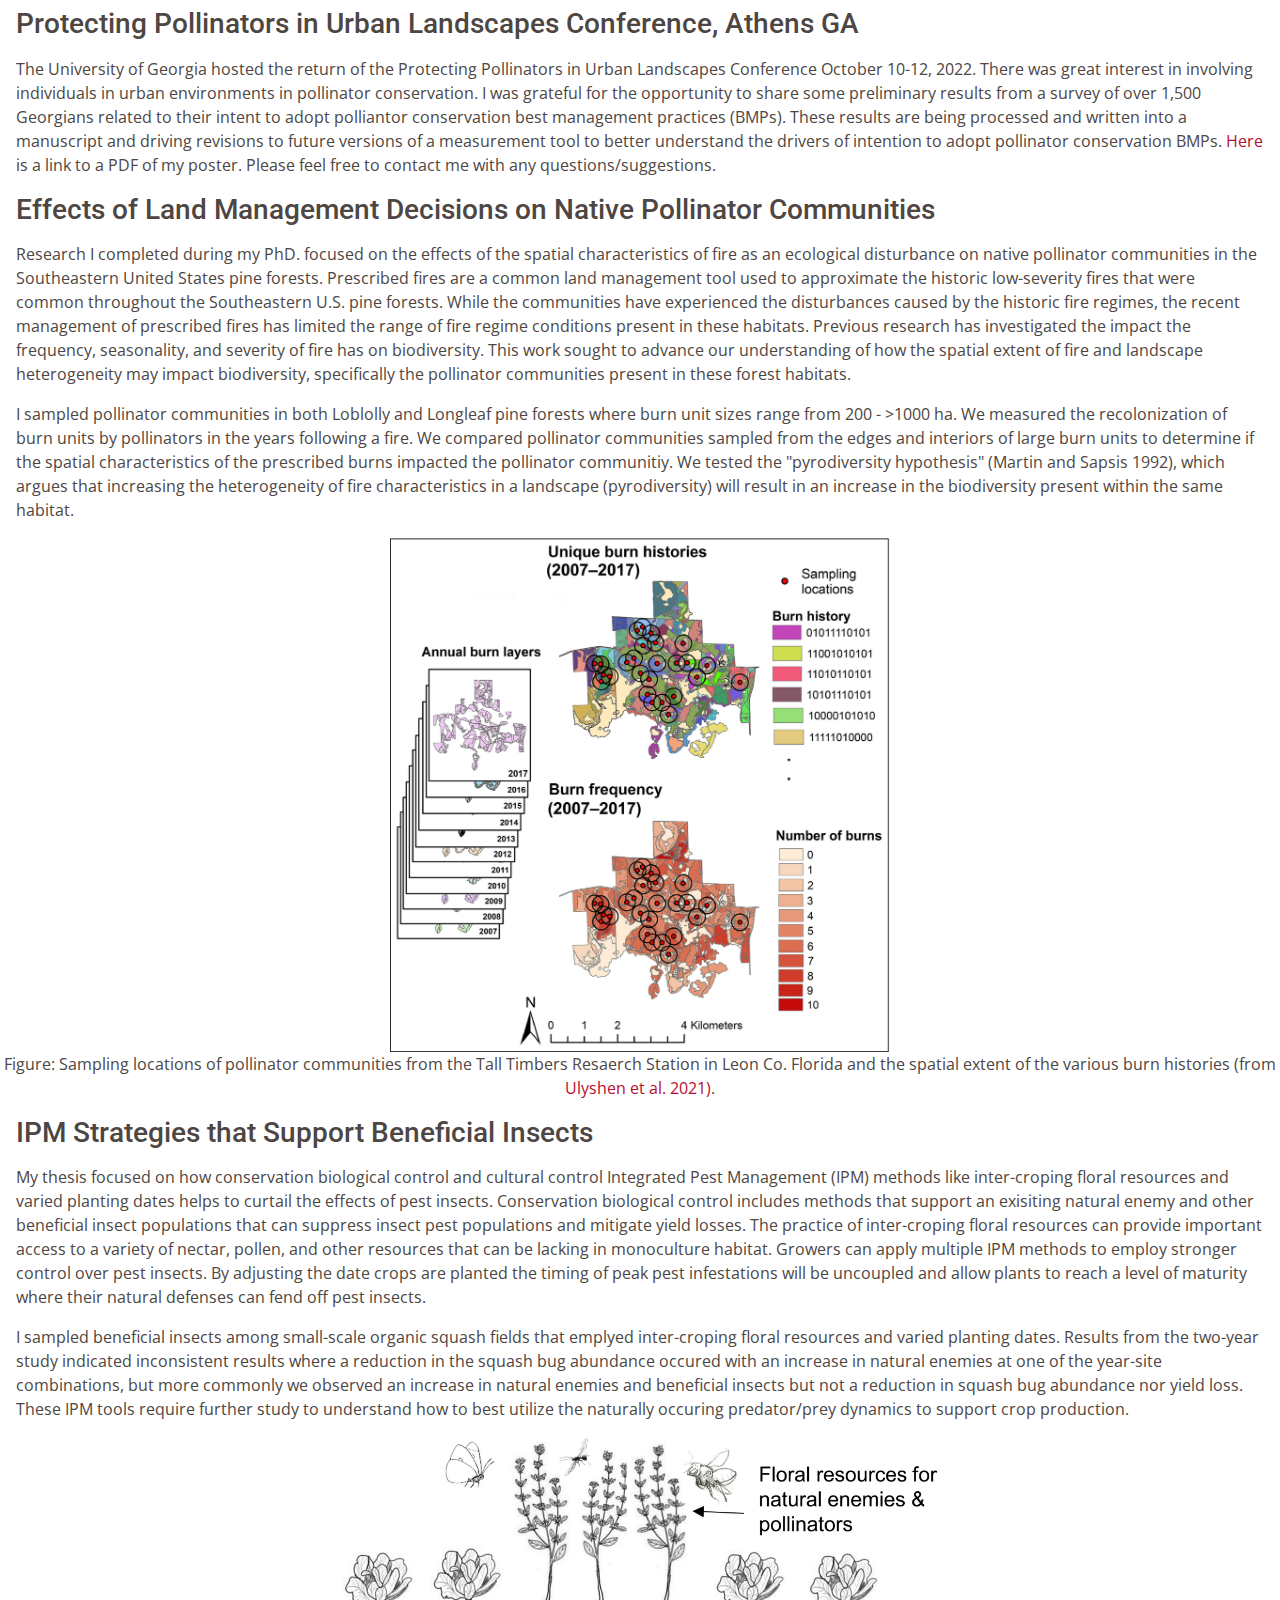
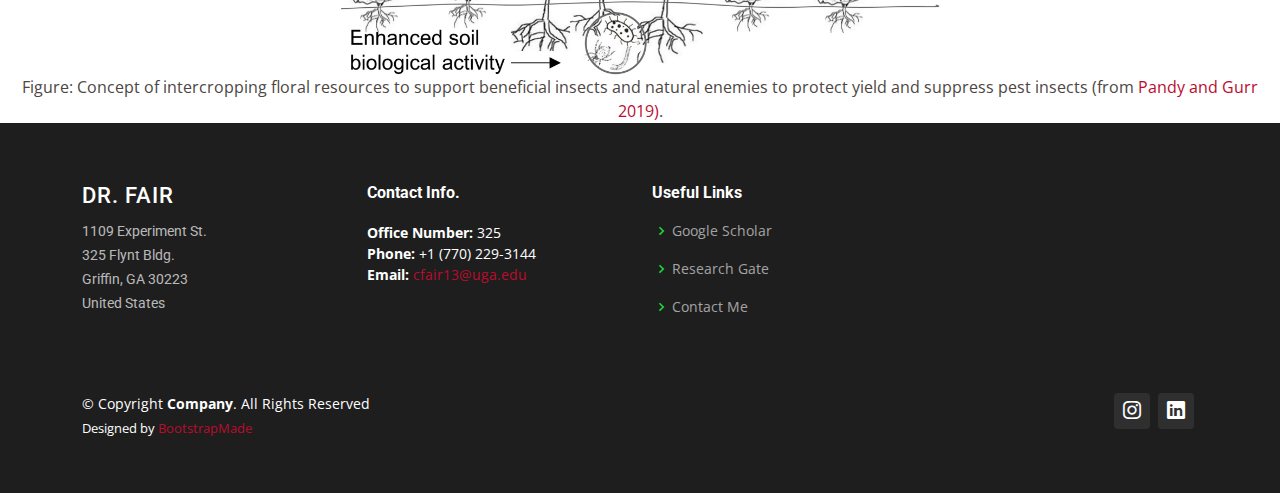
<file: researchinterests.html>
<!DOCTYPE html>
<html lang="en">

<head>
  <meta charset="utf-8">
  <meta content="width=device-width, initial-scale=1.0" name="viewport">

  <title>Research Interests</title>
  <meta content="" name="description">
  <meta content="" name="keywords">

  <!-- Favicons -->
  <link href="assets/img/icon.png" rel="icon">
  <link href="assets/img/icon.png" rel="apple-touch-icon">

  <!-- Google Fonts -->
  <link href="https://fonts.googleapis.com/css?family=Open+Sans:300,300i,400,400i,600,600i,700,700i|Roboto:300,300i,400,400i,500,500i,600,600i,700,700i|Poppins:300,300i,400,400i,500,500i,600,600i,700,700i" rel="stylesheet">

  <!-- Vendor CSS Files -->
  <link href="assets/vendor/animate.css/animate.min.css" rel="stylesheet">
  <link href="assets/vendor/aos/aos.css" rel="stylesheet">
  <link href="assets/vendor/bootstrap/css/bootstrap.min.css" rel="stylesheet">
  <link href="assets/vendor/bootstrap-icons/bootstrap-icons.css" rel="stylesheet">
  <link href="assets/vendor/boxicons/css/boxicons.min.css" rel="stylesheet">
  <link href="assets/vendor/glightbox/css/glightbox.min.css" rel="stylesheet">
  <link href="assets/vendor/remixicon/remixicon.css" rel="stylesheet">
  <link href="assets/vendor/swiper/swiper-bundle.min.css" rel="stylesheet">

  <!-- Template Main CSS File -->
  <link href="assets/css/style.css" rel="stylesheet">

  <!-- =======================================================
  * Template Name: Company - v4.3.0
  * Template URL: https://bootstrapmade.com/company-free-html-bootstrap-template/
  * Author: BootstrapMade.com
  * License: https://bootstrapmade.com/license/
  ======================================================== -->
</head>

<body>

  <!-- ======= Header ======= -->
  <header id="header" class="fixed-top">
    <div class="container d-flex align-items-center">

      <h1 class="logo me-auto"><a href="index.html"><span>Dr. Conor</span> Fair</a></h1>
      <!-- Uncomment below if you prefer to use an image logo -->
      <!-- <a href="index.html" class="logo me-auto me-lg-0"><img src="assets/img/logo.png" alt="" class="img-fluid"></a>-->

     <nav id="navbar" class="navbar order-last order-lg-0">
        <ul>
          <li><a href="index.html">Home</a></li>

          <li class="dropdown"><a href="#"><span>About</span> <i class="bi bi-chevron-down"></i></a>
            <ul>
              <li><a href="about.html">About Me (Dr. Fair)</a></li>
            </ul>
          </li>
          <li class="dropdown"><a href="#"><span>Teaching</span> <i class="bi bi-chevron-down"></i></a>
            <ul>
              <li><a href="ENTO8900.html">Advanced Quantitative Analysis (ENTO 8900)</a></li>
              <li><a href="ENTO2010E.html">Insects in the Environment (ENTO 2010E)</a></li>
            </ul>
          </li>
		<li class="dropdown"><a href="#" class="active"><span>Research</span> <i class="bi bi-chevron-down"></i></a>
            <ul>
              <li><a href="researchinterests.html">Research Interests</a></li>
              <li><a href="publications.html">Publications</a></li>
              </li>
            </ul>
          </li>				    
		  <li><a href="resources.html">Resources</a></li>
		  <li><a href="news.html">News</a></li>
          <li><a href="contact.html">Contact</a></li>
        </ul>

        <i class="bi bi-list mobile-nav-toggle"></i>
      </nav><!-- .navbar -->

      <div class="header-social-links d-flex">
        <a href="https://www.instagram.com/dr.conor_fair/" class="instagram"><i class="bu bi-instagram"></i></a>
        <a href="https://www.linkedin.com/in/conor-fair/" class="linkedin"><i class="bu bi-linkedin"></i></i></a>
      </div>

    </div>
  </header><!-- End Header -->

  <main id="main">

    <!-- ======= Breadcrumbs ======= -->
    <section id="breadcrumbs" class="breadcrumbs">
      <div class="container">

        <div class="d-flex justify-content-between align-items-center">
          <h2>Research Interests</h2>
          <ol>
            <li><a href="index.html">Home</a></li>
            <li>Research Interests</li>
          </ol>
        </div>

      </div>
    </section><!-- End Breadcrumbs -->

    <!-- ======= About Us Section ======= -->
	<p></p>     
<div>
	<h2 class="section-title">Research Interests
	</div>
	
          <div class="resume-content">
            <h3 class="subheading m-3"> Native Pollinator Conservation </h3>
            <div class="subheading m-3">Insect pollinators are valued for their ecosystem services including cross pollinating over 87% of flowering plants which increases
			genetic diversity and crop yield. These ecosystem services are at risk given the worldwide decline pollinator communities are experiencing. Factors including
			changes in land use, agricultural intensification, habitat fragmentation, alien speices, pathogens, and the interaction among these factors are driving these declines.
			I am interested in developing strategies to help combat these declines by conserving these communities of pollinators and protecting the ecosystem services they provide.
			</div>
          
          </div>
        </div>
			<style>
      .img-container {
        text-align: center;
      }
    </style>
  </head>
  <body>
    <div class="img-container"> <!-- Block parent element -->
      <img src="assets/img/Pollinator Decline Drivers.png" alt="Drivers of Pollinator Decline" style="width:400px;">
    </div>
	<style>
	.caption-container {
	text-align: center;
	}
	</style>
	
	<div class="caption-container">Figure: Assessment of the importance of eight major drivers of pollinator decline, for six
	regions and a global median (right). Figure from <a href="https://www.nature.com/articles/s41559-021-01534-9">Dicks et al. 2021</a>.</div>
	
	</div>
          <div class="resume-content">
            <h3 class="subheading m-3"> Human Behavioral Psychology and Pollinator Conservation </h3>
            <div class="subheading m-3"><p>Currently, I am investigating the drivers and limitations related to the socio-psychological determinants of human pro-environmental
			behaviors. Specifically, we are conducting quantitative surveys from various populations of persons that will measure what determines the likelihood of them
			exhibiting beavhiors that support pollinator conservation. This work is a crucial step forward in supporting pollinator conservation. In light of the growing
			attention and concern for pollinators, scientists and governmental agencies have developed best management practices (BMPs) aimed at supporting pollinator 
			communities. Unfortunately, there remians a gap between the biophysical research guiding these policies and hte human socio-ecological factors that affect the
			the successful adoption of such policies.<p>
			<p>
			Recent literature discussing other pro-environmental behaviors (e.g., sustainability, recycling, etc.) have identified socio-psychological determinants that
			or limit adoption of new behaviors by individuals. Determinants of human behavior such as norms, attitudes, and beliefts can be incorporated into policies and
			educaitonal/outreach programs that will support conventional programming focusing on education, incentives, and regulation. My goal is to first assess these socio-
			psychological determinants of people from diverse populations to determine the best path forward to developing more effective educational and outreach activites
			seeking to increase adoption of pollinator conservation BMPs.
			<p>
			</div>
          
          </div>
        </div>
			<style>
      .img-container {
        text-align: center;
      }
    </style>
  </head>
  <body>
    <div class="img-container"> <!-- Block parent element -->
      <img src="assets/img/Gkargkavouzi et al. 2019.jpg" alt="Conceptual framework for socio-psychological determinants of pro-environmental behaviors" style="width:500px;">
    </div>
	<style>
	.caption-container {
	text-align: center;
	}
	</style>
	
	<div class="caption-container">Figure: Conceptual framework for the socio-psychological determinants of pro-environmental behaviors (from <a href="https://reader.elsevier.com/reader/sd/pii/S0921344919300424?token=6C98EE9FA40FE20D1AE58A9AB1E40F1388DD6B345A26E6A7CFF2B7DC7477BD3ADB2143E1A3FE78D998C4D5ED588BA01D&originRegion=us-east-1&originCreation=20230109154042">
	Gkargkavouzi et al. 2019)</a>.</div>
	
            <h3 class="subheading m-3"> Protecting Pollinators in Urban Landscapes Conference, Athens GA </h4>
			<div class="subheading m-3">
            <p>The University of Georgia hosted the return of the Protecting Pollinators in Urban Landscapes Conference October 10-12, 2022. There was great interest in involving 
			individuals in urban environments in pollinator conservation. I was grateful for the opportunity to share some preliminary results from a survey of over 1,500 Georgians 
			related to their intent to adopt polliantor conservation best management practices (BMPs). These results are being processed and written into a manuscript and driving 
			revisions to future versions of a measurement tool to better understand the drivers of intention to adopt pollinator conservation BMPs. 
			<a href="assets/PDFs/Urban Pollinator Conference Poster 2022.pdf">Here</a> is a link to a PDF of my poster. Please feel free to contact me with any questions/suggestions. </p>	
			</div>

	</div>
          <div class="resume-content">
            <h3 class="subheading m-3"> Effects of Land Management Decisions on Native Pollinator Communities </h3>
            <div class="subheading m-3"><p>Research I completed during my PhD. focused on the effects of the spatial characteristics of fire as an ecological disturbance on native pollinator communities
			in the Southeastern United States pine forests. Prescribed fires are a common land management tool used to approximate the historic low-severity fires that were 
			common throughout the Southeastern U.S. pine forests. While the communities have experienced the disturbances caused by the historic fire regimes, the recent management of 
			prescribed fires has limited the range of fire regime conditions present in these habitats. Previous research has investigated the impact the frequency, seasonality,
			and severity of fire has on biodiversity. This work sought to advance our understanding of how the spatial extent of fire and landscape heterogeneity may impact
			biodiversity, specifically the pollinator communities present in these forest habitats.</p>
			</p>I sampled pollinator communities in both Loblolly and Longleaf pine forests where burn unit sizes range from 200 - >1000 ha. We measured the recolonization of 
			burn units by pollinators in the years following a fire. We compared pollinator communities sampled from the edges and interiors of large burn units to determine
			if the spatial characteristics of the prescribed burns impacted the pollinator communitiy. We tested the "pyrodiversity hypothesis" (Martin and Sapsis 1992), which
			argues that increasing the heterogeneity of fire characteristics in a landscape (pyrodiversity) will result in an increase in the biodiversity present within the
			same habitat.</p>
			</div>
          
          </div>
        </div>
			<style>
      .img-container {
        text-align: center;
      }
    </style>
  </head>
  <body>
    <div class="img-container"> <!-- Block parent element -->
      <img src="assets/img/Pyrodiversity.jpg" alt="Burn Histories at Tall Timbers Research Station"   style="width:500px;">
    </div>
	<style>
	.caption-container {
	text-align: center;
	}
	</style>
	
	<div class="caption-container">Figure: Sampling locations of pollinator communities from the Tall Timbers Resaerch Station in Leon Co. Florida and the 
	spatial extent of the various burn histories (from <a href="https://esajournals.onlinelibrary.wiley.com/doi/full/10.1002/fee.2436">Ulyshen et al. 2021)</a>.</div>		
			
  <div class="resume-content">
    <h3 class="subheading m-3"> IPM Strategies that Support Beneficial Insects </h3>
    <div class="subheading m-3"><p>My thesis focused on how conservation biological control and cultural control Integrated Pest Management (IPM) methods like inter-croping floral resources  
and varied planting dates helps to curtail the effects of pest insects. Conservation biological control includes methods that support an exisiting natural enemy 
and other beneficial insect populations that can suppress insect pest populations and mitigate yield losses. The practice of inter-croping floral resources can provide 
important access to a variety of nectar, pollen, and other resources that can be lacking in monoculture habitat. Growers can apply multiple IPM methods 
to employ stronger control over pest insects. By adjusting the date crops are planted the timing of peak pest infestations will be uncoupled and allow plants to 
reach a level of maturity where their natural defenses can fend off pest insects.</p>
<p>I sampled beneficial insects among small-scale organic squash fields that emplyed inter-croping floral resources and varied planting dates. Results from the
two-year study indicated inconsistent results where a reduction in the squash bug abundance occured with an increase in natural enemies at one of the year-site 
combinations, but more commonly we observed an increase in natural enemies and beneficial insects but not a reduction in squash bug abundance nor yield loss. These
IPM tools require further study to understand how to best utilize the naturally occuring predator/prey dynamics to support crop production.</p>
</div>
  
  </div>
</div>
<style>
.img-container {
text-align: center;
}
</style>
</head>
<body>
<div class="img-container"> <!-- Block parent element -->
<img src="assets/img/Intercropping.jpg" alt="Intercropping to Support Conservation Biological Control"   style="width:600px;">
</div>
<style>
.caption-container {
text-align: center;
}
</style>

<div class="caption-container">Figure: Concept of intercropping floral resources to support beneficial insects and natural enemies to protect yield and 
suppress pest insects (from <a href="https://www.sciencedirect.com/science/article/pii/S0167880919301057#fig0040">Pandy and Gurr 2019)</a>.</div>

		<!-- End About Us Section -->
     
    
  </main><!-- End #main -->

<!-- ======= Footer ======= -->
  <footer id="footer">

    <div class="footer-top">
      <div class="container">
        <div class="row">

          <div class="col-lg-3 col-md-6 footer-contact">
            <h3>Dr. Fair</h3>
            <p>
              1109 Experiment St. <br>
			        325 Flynt Bldg. <br>
              Griffin, GA 30223<br>
              United States <br><br>
            </p>
          </div>

          <div class="col-lg-3 col-md-6 footer-links">
            <h4>Contact Info.</h4>
            <p>
              <strong>Office Number:</strong> 325<br>
              <strong>Phone:</strong> +1 (770) 229-3144<br>
              <strong>Email:</strong> </i> <a href="mailto:cfair13@uga.edu">cfair13@uga.edu</a><br>
            </p>
          </div>

          <div class="col-lg-2 col-md-6 footer-links">
            <h4>Useful Links</h4>
            <ul>
              <li><i class="bx bx-chevron-right"></i> <a href="https://scholar.google.com/citations?user=XSbP8mAAAAAJ&hl=en/">Google Scholar</a></li>
              <li><i class="bx bx-chevron-right"></i> <a href="https://www.researchgate.net/profile/Conor-Fair">Research Gate</a></li>
              <li><i class="bx bx-chevron-right"></i> <a href="contact.html">Contact Me</a></li>
            </ul>
          </div>
        </div>
      </div>
    <div class="container d-md-flex py-4">
      <div class="me-md-auto text-center text-md-start">
        <div class="copyright">
          &copy; Copyright <strong><span>Company</span></strong>. All Rights Reserved
        </div>
        <div class="credits">
          <!-- All the links in the footer should remain intact. -->
          <!-- You can delete the links only if you purchased the pro version. -->
          <!-- Licensing information: https://bootstrapmade.com/license/ -->
          <!-- Purchase the pro version with working PHP/AJAX contact form: https://bootstrapmade.com/company-free-html-bootstrap-template/ -->
          Designed by <a href="https://bootstrapmade.com/">BootstrapMade</a>
        </div>
      </div>
      <div class="social-links text-center text-md-right pt-3 pt-md-0">
        <a href="https://www.instagram.com/dr.conor_fair/" class="instagram"><i class="bu bi-instagram"></i></a>
        <a href="https://www.linkedin.com/in/conor-fair/" class="linkedin"><i class="bu bi-linkedin"></i></i></a>
      </div>
    </div>
  </footer><!-- End Footer -->
  
  <a href="#" class="back-to-top d-flex align-items-center justify-content-center"><i class="bi bi-arrow-up-short"></i></a>

  <!-- Vendor JS Files -->
  <script src="assets/vendor/aos/aos.js"></script>
  <script src="assets/vendor/bootstrap/js/bootstrap.bundle.min.js"></script>
  <script src="assets/vendor/glightbox/js/glightbox.min.js"></script>
  <script src="assets/vendor/isotope-layout/isotope.pkgd.min.js"></script>
  <script src="assets/vendor/php-email-form/validate.js"></script>
  <script src="assets/vendor/swiper/swiper-bundle.min.js"></script>
  <script src="assets/vendor/waypoints/noframework.waypoints.js"></script>

  <!-- Template Main JS File -->
  <script src="assets/js/main.js"></script>

</body>

</html>
</file>
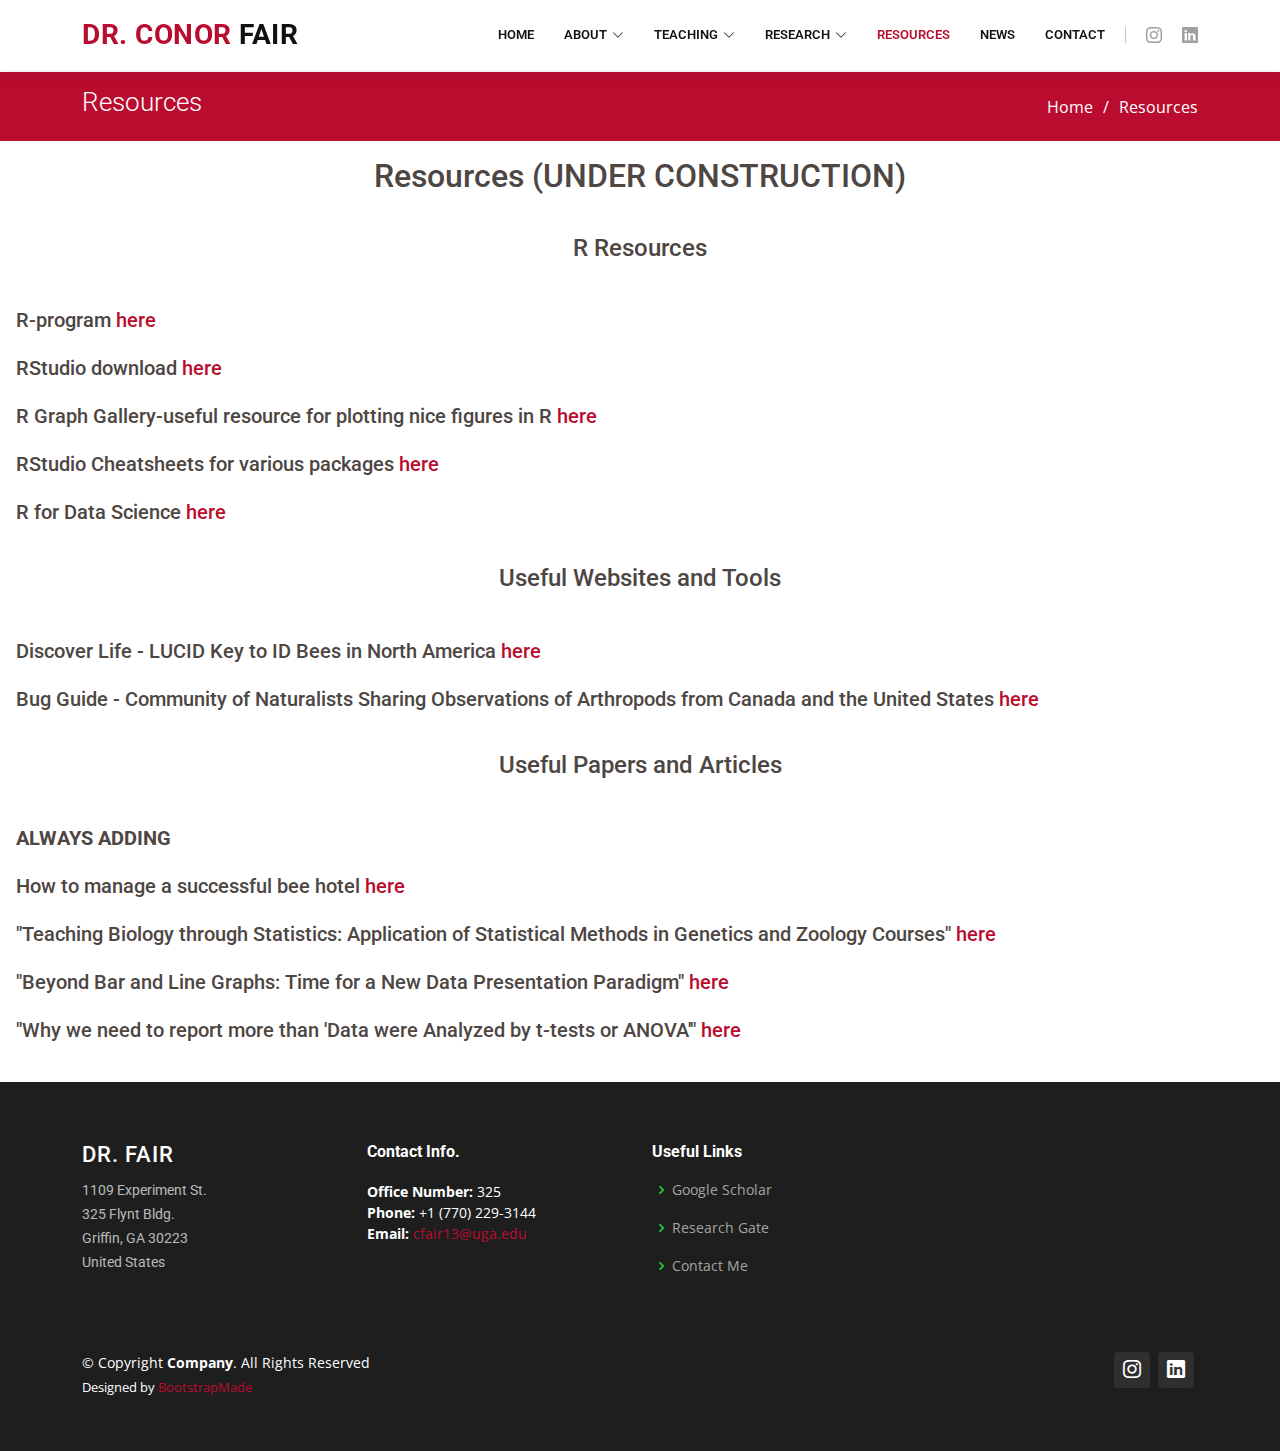
<file: resources.html>
<!DOCTYPE html>
<html lang="en">

<head>
  <meta charset="utf-8">
  <meta content="width=device-width, initial-scale=1.0" name="viewport">

  <title>Resources</title>
  <meta content="" name="description">
  <meta content="" name="keywords">

  <!-- Favicons -->
  <link href="assets/img/icon.png" rel="icon">
  <link href="assets/img/icon.png" rel="apple-touch-icon">

  <!-- Google Fonts -->
  <link href="https://fonts.googleapis.com/css?family=Open+Sans:300,300i,400,400i,600,600i,700,700i|Roboto:300,300i,400,400i,500,500i,600,600i,700,700i|Poppins:300,300i,400,400i,500,500i,600,600i,700,700i" rel="stylesheet">

  <!-- Vendor CSS Files -->
  <link href="assets/vendor/animate.css/animate.min.css" rel="stylesheet">
  <link href="assets/vendor/aos/aos.css" rel="stylesheet">
  <link href="assets/vendor/bootstrap/css/bootstrap.min.css" rel="stylesheet">
  <link href="assets/vendor/bootstrap-icons/bootstrap-icons.css" rel="stylesheet">
  <link href="assets/vendor/boxicons/css/boxicons.min.css" rel="stylesheet">
  <link href="assets/vendor/glightbox/css/glightbox.min.css" rel="stylesheet">
  <link href="assets/vendor/remixicon/remixicon.css" rel="stylesheet">
  <link href="assets/vendor/swiper/swiper-bundle.min.css" rel="stylesheet">

  <!-- Template Main CSS File -->
  <link href="assets/css/style.css" rel="stylesheet">

  <!-- =======================================================
  * Template Name: Company - v4.8.0
  * Template URL: https://bootstrapmade.com/company-free-html-bootstrap-template/
  * Author: BootstrapMade.com
  * License: https://bootstrapmade.com/license/
  ======================================================== -->
</head>

<body>

  <!-- ======= Header ======= -->
  <header id="header" class="fixed-top">
    <div class="container d-flex align-items-center">

      <h1 class="logo me-auto"><a href="index.html"><span>Dr. Conor</span> Fair</a></h1>
      <!-- Uncomment below if you prefer to use an image logo -->
      <!-- <a href="index.html" class="logo me-auto me-lg-0"><img src="assets/img/logo.png" alt="" class="img-fluid"></a>-->

     <nav id="navbar" class="navbar order-last order-lg-0">
        <ul>
          <li><a href="index.html">Home</a></li>

          <li class="dropdown"><a href="#"><span>About</span> <i class="bi bi-chevron-down"></i></a>
            <ul>
              <li><a href="about.html">About Me (Dr. Fair)</a></li>
            </ul>
          </li>
          <li class="dropdown"><a href="#"><span>Teaching</span> <i class="bi bi-chevron-down"></i></a>
            <ul>
              <li><a href="ENTO8900.html">Advanced Quantitative Analysis (ENTO 8900)</a></li>
              <li><a href="ENTO2010E.html">Insects in the Environment (ENTO 2010E)</a></li>
            </ul>
          </li>
		<li class="dropdown"><a href="#"><span>Research</span> <i class="bi bi-chevron-down"></i></a>
            <ul>
              <li><a href="researchinterests.html">Research Interests</a></li>
              <li><a href="publications.html">Publications</a></li>
              </li>
            </ul>
          </li>				    
		  <li><a href="resources.html" class="active">Resources</a></li>
		  <li><a href="news.html">News</a></li>
          <li><a href="contact.html">Contact</a></li>
        </ul>

        <i class="bi bi-list mobile-nav-toggle"></i>
      </nav><!-- .navbar -->

      <div class="header-social-links d-flex">
        <a href="https://www.instagram.com/dr.conor_fair/" class="instagram"><i class="bu bi-instagram"></i></a>
        <a href="https://www.linkedin.com/in/conor-fair/" class="linkedin"><i class="bu bi-linkedin"></i></i></a>
      </div>

    </div>
  </header><!-- End Header -->

  <main id="main">

<main id="main">

    <!-- ======= Breadcrumbs ======= -->
    <section id="breadcrumbs" class="breadcrumbs">
      <div class="container">

        <div class="d-flex justify-content-between align-items-center">
          <h2>Resources</h2>
          <ol>
            <li><a href="index.html">Home</a></li>
            <li>Resources</li>
          </ol>
        </div>

      </div>
    </section><!-- End Breadcrumbs -->

    <!-- ======= About Us Section ======= -->
	<p></p>     
	<div>
	<h2 class="section-title"> Resources (UNDER CONSTRUCTION) 
	
	</div>
	<h4 class="section-title"> R Resources</p></h4>
	<h5 class="subheading m-3">R-program <a href="https://www.r-project.org/">here</a><br><br>
	RStudio download <a href="https://www.rstudio.com/">here</a><br><br>
	R Graph Gallery-useful resource for plotting nice figures in R <a href="https://www.r-graph-gallery.com/">here</a> <br><br>
	RStudio Cheatsheets for various packages <a href="https://www.rstudio.com/resources/cheatsheets/">here</a> <br><br>
	R for Data Science <a href="https://r4ds.had.co.nz/">here</a><br><br>

	<h4 class="section-title"> Useful Websites and Tools</p></h4>
	<h5 class="subheading m-3">
	Discover Life - LUCID Key to ID Bees in North America<a href="https://www.discoverlife.org/mp/20q"> here</a><br><br>
	Bug Guide - Community of Naturalists Sharing Observations of Arthropods from Canada and the United States <a href="https://bugguide.net/node/view/15740">here</a><br><br>
	</h5>
	<h4 class="section-title"> Useful Papers and Articles</p></h4>
	<h5 class="subheading m-3"> <b>ALWAYS ADDING</b> <br><br>
	How to manage a successful bee hotel<a href="https://content.ces.ncsu.edu/how-to-manage-a-successful-bee-hotel"> here</a><br><br>
	"Teaching Biology through Statistics: Application of Statistical Methods in Genetics and Zoology Courses"<a href="https://www.lifescied.org/doi/10.1187/cbe.10-11-0137"> here</a><br><br>
  "Beyond Bar and Line Graphs: Time for a New Data Presentation Paradigm"<a href="https://journals.plos.org/plosbiology/article?id=10.1371/journal.pbio.1002128"> here</a><br><br>
  "Why we need to report more than 'Data were Analyzed by t-tests or ANOVA'"<a href="https://www.ncbi.nlm.nih.gov/pmc/articles/PMC6326723/"> here</a><br><br>
  </h5>
	
	</div>

		<!-- End About Us Section -->

  <!-- ======= Footer ======= -->
  <footer id="footer">

    <div class="footer-top">
      <div class="container">
        <div class="row">

          <div class="col-lg-3 col-md-6 footer-contact">
            <h3>Dr. Fair</h3>
            <p>
              1109 Experiment St. <br>
			        325 Flynt Bldg. <br>
              Griffin, GA 30223<br>
              United States <br><br>
            </p>
          </div>

          <div class="col-lg-3 col-md-6 footer-links">
            <h4>Contact Info.</h4>
            <p>
              <strong>Office Number:</strong> 325<br>
              <strong>Phone:</strong> +1 (770) 229-3144<br>
              <strong>Email:</strong> </i> <a href="mailto:cfair13@uga.edu">cfair13@uga.edu</a><br>
            </p>
          </div>

          <div class="col-lg-2 col-md-6 footer-links">
            <h4>Useful Links</h4>
            <ul>
              <li><i class="bx bx-chevron-right"></i> <a href="https://scholar.google.com/citations?user=XSbP8mAAAAAJ&hl=en/">Google Scholar</a></li>
              <li><i class="bx bx-chevron-right"></i> <a href="https://www.researchgate.net/profile/Conor-Fair">Research Gate</a></li>
              <li><i class="bx bx-chevron-right"></i> <a href="contact.html">Contact Me</a></li>
            </ul>
          </div>
        </div>
      </div>
    <div class="container d-md-flex py-4">
      <div class="me-md-auto text-center text-md-start">
        <div class="copyright">
          &copy; Copyright <strong><span>Company</span></strong>. All Rights Reserved
        </div>
        <div class="credits">
          <!-- All the links in the footer should remain intact. -->
          <!-- You can delete the links only if you purchased the pro version. -->
          <!-- Licensing information: https://bootstrapmade.com/license/ -->
          <!-- Purchase the pro version with working PHP/AJAX contact form: https://bootstrapmade.com/company-free-html-bootstrap-template/ -->
          Designed by <a href="https://bootstrapmade.com/">BootstrapMade</a>
        </div>
      </div>
      <div class="social-links text-center text-md-right pt-3 pt-md-0">
        <a href="https://www.instagram.com/dr.conor_fair/" class="instagram"><i class="bu bi-instagram"></i></a>
        <a href="https://www.linkedin.com/in/conor-fair/" class="linkedin"><i class="bu bi-linkedin"></i></i></a>
      </div>
    </div>
  </footer><!-- End Footer -->

  <a href="#" class="back-to-top d-flex align-items-center justify-content-center"><i class="bi bi-arrow-up-short"></i></a>

  <!-- Vendor JS Files -->
  <script src="assets/vendor/aos/aos.js"></script>
  <script src="assets/vendor/bootstrap/js/bootstrap.bundle.min.js"></script>
  <script src="assets/vendor/glightbox/js/glightbox.min.js"></script>
  <script src="assets/vendor/isotope-layout/isotope.pkgd.min.js"></script>
  <script src="assets/vendor/swiper/swiper-bundle.min.js"></script>
  <script src="assets/vendor/waypoints/noframework.waypoints.js"></script>
  <script src="assets/vendor/php-email-form/validate.js"></script>

  <!-- Template Main JS File -->
  <script src="assets/js/main.js"></script>

</body>

</html>
</file>
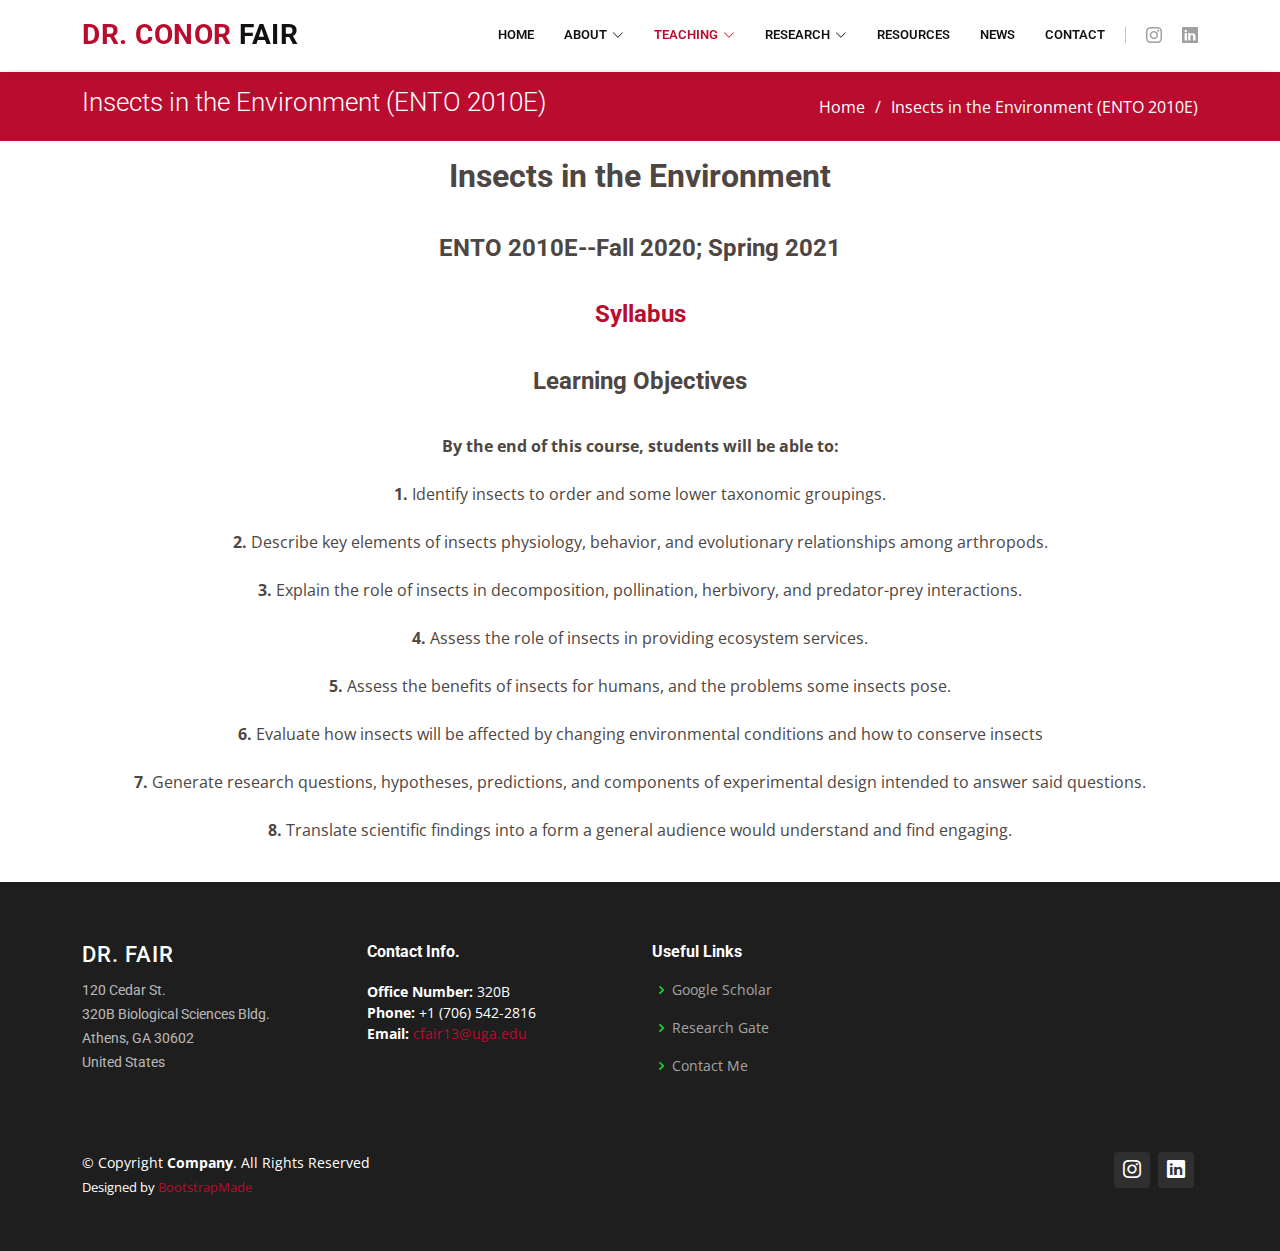
<file: Spring2021ENTO2010E.html>
<!DOCTYPE html>
<html lang="en">

<head>
  <meta charset="utf-8">
  <meta content="width=device-width, initial-scale=1.0" name="viewport">

  <title>Insects in the Environment (ENTO 2010E)</title>
  <meta content="" name="description">
  <meta content="" name="keywords">

  <!-- Favicons -->
  <link href="assets/img/icon.png" rel="icon">
  <link href="assets/img/icon.png" rel="apple-touch-icon">

  <!-- Google Fonts -->
  <link href="https://fonts.googleapis.com/css?family=Open+Sans:300,300i,400,400i,600,600i,700,700i|Roboto:300,300i,400,400i,500,500i,600,600i,700,700i|Poppins:300,300i,400,400i,500,500i,600,600i,700,700i" rel="stylesheet">

  <!-- Vendor CSS Files -->
  <link href="assets/vendor/animate.css/animate.min.css" rel="stylesheet">
  <link href="assets/vendor/aos/aos.css" rel="stylesheet">
  <link href="assets/vendor/bootstrap/css/bootstrap.min.css" rel="stylesheet">
  <link href="assets/vendor/bootstrap-icons/bootstrap-icons.css" rel="stylesheet">
  <link href="assets/vendor/boxicons/css/boxicons.min.css" rel="stylesheet">
  <link href="assets/vendor/glightbox/css/glightbox.min.css" rel="stylesheet">
  <link href="assets/vendor/remixicon/remixicon.css" rel="stylesheet">
  <link href="assets/vendor/swiper/swiper-bundle.min.css" rel="stylesheet">

  <!-- Template Main CSS File -->
  <link href="assets/css/style.css" rel="stylesheet">

  <!-- =======================================================
  * Template Name: Company - v4.3.0
  * Template URL: https://bootstrapmade.com/company-free-html-bootstrap-template/
  * Author: BootstrapMade.com
  * License: https://bootstrapmade.com/license/
  ======================================================== -->
</head>

<body>

  <!-- ======= Header ======= -->
  <header id="header" class="fixed-top">
    <div class="container d-flex align-items-center">

      <h1 class="logo me-auto"><a href="index.html"><span>Dr. Conor</span> Fair</a></h1>
      <!-- Uncomment below if you prefer to use an image logo -->
      <!-- <a href="index.html" class="logo me-auto me-lg-0"><img src="assets/img/logo.png" alt="" class="img-fluid"></a>-->

     <nav id="navbar" class="navbar order-last order-lg-0">
        <ul>
          <li><a href="index.html">Home</a></li>

          <li class="dropdown"><a href="#"><span>About</span> <i class="bi bi-chevron-down"></i></a>
            <ul>
              <li><a href="about.html">About Me (Dr. Fair)</a></li>
              <li><a href="team.html">Research Team</a></li>
              </li>
            </ul>
          </li>
          <li class="dropdown"><a href="#" class="active"><span>Teaching</span> <i class="bi bi-chevron-down"></i></a>
            <ul>
              <li><a href="Fall2022ENTO8900.html">Advanced Quantitative Analysis (ENTO 8900)</a></li>
              <li><a href="Spring2021ENTO2010E.html">Insects in the Environment (ENTO 2010E)</a></li>
            </ul>
          </li>
		<li class="dropdown"><a href="#"><span>Research</span> <i class="bi bi-chevron-down"></i></a>
            <ul>
              <li><a href="researchinterests.html">Research Interests</a></li>
              <li><a href="publications.html">Publications</a></li>
              </li>
            </ul>
          </li>				    
		  <li><a href="resources.html">Resources</a></li>
		  <li><a href="news.html">News</a></li>
          <li><a href="contact.html">Contact</a></li>
        </ul>

        <i class="bi bi-list mobile-nav-toggle"></i>
      </nav><!-- .navbar -->

      <div class="header-social-links d-flex">
        <a href="https://www.instagram.com/dr.conor_fair/" class="instagram"><i class="bu bi-instagram"></i></a>
        <a href="https://www.linkedin.com/in/conor-fair/" class="linkedin"><i class="bu bi-linkedin"></i></i></a>
      </div>

    </div>
  </header><!-- End Header -->

  <main id="main">

    <!-- ======= Breadcrumbs ======= -->
    <section id="breadcrumbs" class="breadcrumbs">
      <div class="container">

        <div class="d-flex justify-content-between align-items-center">
          <h2>Insects in the Environment (ENTO 2010E)</h2>
          <ol>
            <li><a href="index.html">Home</a></li>
            <li>Insects in the Environment (ENTO 2010E)</li>
          </ol>
        </div>

      </div>
    </section><!-- End Breadcrumbs -->

    <!-- ======= About Us Section ======= -->
	<p></p>     
	<div>
	<h2 class="section-title"><b>Insects in the Environment</b></div>
	<div>
	<h4 class="section-title"> <b>ENTO 2010E--Fall 2020; Spring 2021</b></p></h4>
	</div>
	<h4 class="section-title"> <a href="assets/PDFs/ENTO 2010 Spring 2021 Syllabus.pdf"><b>Syllabus</b></a></p></h4>
	
	
	<h4 class="section-title"> <b>Learning Objectives</b></p></h4>
	<div align="center">
	<p><b>By the end of this course, students will be able to:</b></br></br>
	<b>1.</b>	Identify insects to order and some lower taxonomic groupings.</br></br>
	<b>2.</b>	Describe key elements of insects physiology, behavior, and evolutionary relationships among arthropods.</br></br>
	<b>3.</b>	Explain the role of insects in decomposition, pollination, herbivory, and predator-prey interactions.</br></br>
	<b>4.</b>	Assess the role of insects in providing ecosystem services.</br></br>
	<b>5.</b>	Assess the benefits of insects for humans, and the problems some insects pose.</br></br>
	<b>6.</b>	Evaluate how insects will be affected by changing environmental conditions and how to conserve insects</br></br>
	<b>7.</b>	Generate research questions, hypotheses, predictions, and components of experimental design intended to answer said questions.</br></br>
	<b>8.</b>	Translate scientific findings into a form a general audience would understand and find engaging.</br></br>
</p></div>
	
		<!-- End About Us Section -->
  
    
  </main><!-- End #main -->

<!-- ======= Footer ======= -->
  <footer id="footer">

    <div class="footer-top">
      <div class="container">
        <div class="row">

          <div class="col-lg-3 col-md-6 footer-contact">
            <h3>Dr. Fair</h3>
            <p>
              120 Cedar St. <br>
			  320B Biological Sciences Bldg. <br>
              Athens, GA 30602<br>
              United States <br><br>
            </p>
          </div>

          <div class="col-lg-3 col-md-6 footer-links">
            <h4>Contact Info.</h4>
            <p>
              <strong>Office Number:</strong> 320B<br>
              <strong>Phone:</strong> +1 (706) 542-2816<br>
              <strong>Email:</strong> </i> <a href="mailto:cfair13@uga.edu">cfair13@uga.edu</a><br>
            </p>
          </div>

          <div class="col-lg-2 col-md-6 footer-links">
            <h4>Useful Links</h4>
            <ul>
              <li><i class="bx bx-chevron-right"></i> <a href="https://scholar.google.com/citations?user=XSbP8mAAAAAJ&hl=en/">Google Scholar</a></li>
              <li><i class="bx bx-chevron-right"></i> <a href="https://www.researchgate.net/profile/Conor-Fair">Research Gate</a></li>
              <li><i class="bx bx-chevron-right"></i> <a href="contact.html">Contact Me</a></li>
            </ul>
          </div>
        </div>
      </div>
    <div class="container d-md-flex py-4">
      <div class="me-md-auto text-center text-md-start">
        <div class="copyright">
          &copy; Copyright <strong><span>Company</span></strong>. All Rights Reserved
        </div>
        <div class="credits">
          <!-- All the links in the footer should remain intact. -->
          <!-- You can delete the links only if you purchased the pro version. -->
          <!-- Licensing information: https://bootstrapmade.com/license/ -->
          <!-- Purchase the pro version with working PHP/AJAX contact form: https://bootstrapmade.com/company-free-html-bootstrap-template/ -->
          Designed by <a href="https://bootstrapmade.com/">BootstrapMade</a>
        </div>
      </div>
      <div class="social-links text-center text-md-right pt-3 pt-md-0">
        <a href="https://www.instagram.com/dr.conor_fair/" class="instagram"><i class="bu bi-instagram"></i></a>
        <a href="https://www.linkedin.com/in/conor-fair/" class="linkedin"><i class="bu bi-linkedin"></i></i></a>
      </div>
    </div>
  </footer><!-- End Footer -->
  
  <a href="#" class="back-to-top d-flex align-items-center justify-content-center"><i class="bi bi-arrow-up-short"></i></a>

  <!-- Vendor JS Files -->
  <script src="assets/vendor/aos/aos.js"></script>
  <script src="assets/vendor/bootstrap/js/bootstrap.bundle.min.js"></script>
  <script src="assets/vendor/glightbox/js/glightbox.min.js"></script>
  <script src="assets/vendor/isotope-layout/isotope.pkgd.min.js"></script>
  <script src="assets/vendor/php-email-form/validate.js"></script>
  <script src="assets/vendor/swiper/swiper-bundle.min.js"></script>
  <script src="assets/vendor/waypoints/noframework.waypoints.js"></script>

  <!-- Template Main JS File -->
  <script src="assets/js/main.js"></script>

</body>

</html>
</file>
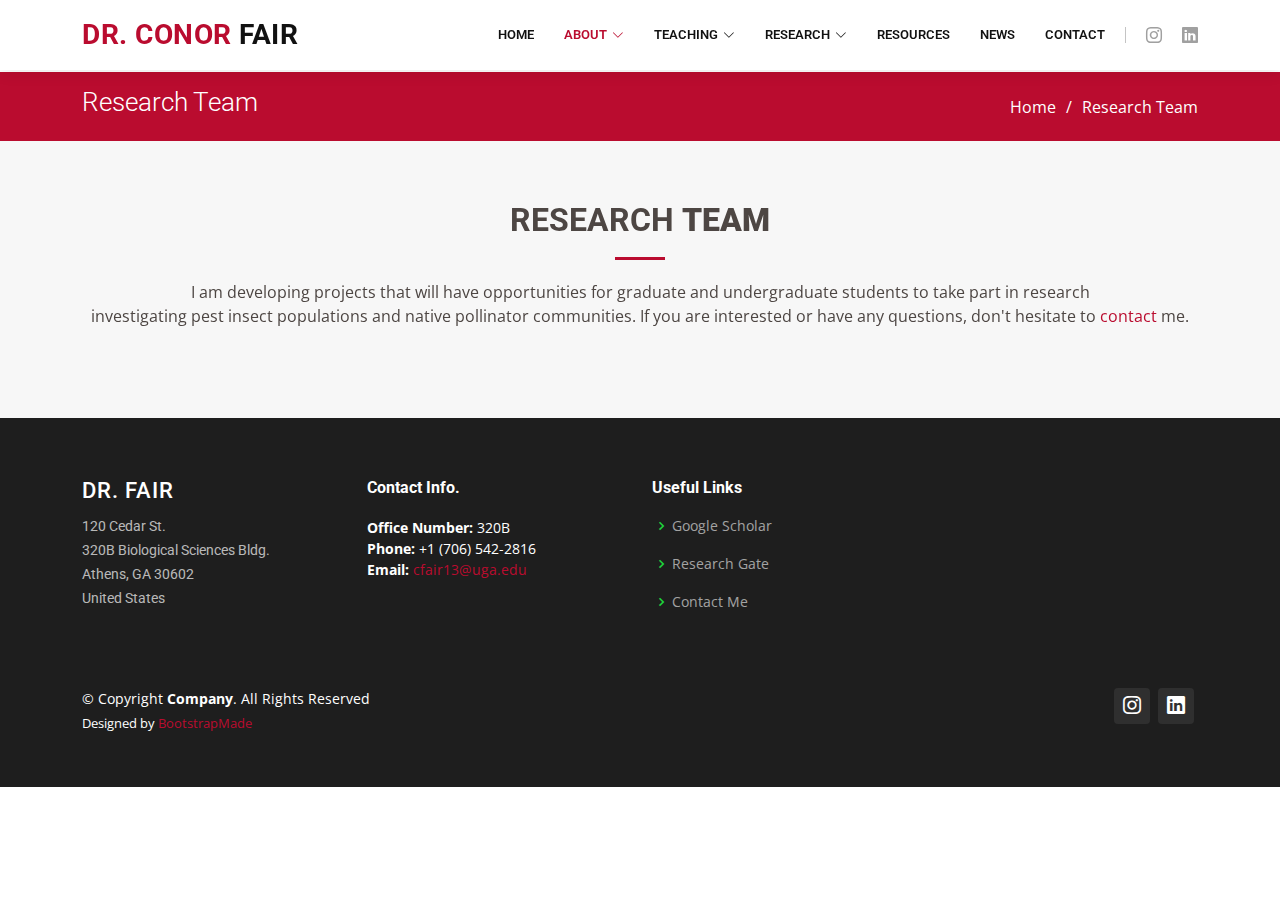
<file: team.html>
<!DOCTYPE html>
<html lang="en">

<head>
  <meta charset="utf-8">
  <meta content="width=device-width, initial-scale=1.0" name="viewport">

  <title>Research Team</title>
  <meta content="" name="description">
  <meta content="" name="keywords">

  <!-- Favicons -->
  <link href="assets/img/icon.png" rel="icon">
  <link href="assets/img/icon.png" rel="apple-touch-icon">

  <!-- Google Fonts -->
  <link href="https://fonts.googleapis.com/css?family=Open+Sans:300,300i,400,400i,600,600i,700,700i|Roboto:300,300i,400,400i,500,500i,600,600i,700,700i|Poppins:300,300i,400,400i,500,500i,600,600i,700,700i" rel="stylesheet">

  <!-- Vendor CSS Files -->
  <link href="assets/vendor/animate.css/animate.min.css" rel="stylesheet">
  <link href="assets/vendor/aos/aos.css" rel="stylesheet">
  <link href="assets/vendor/bootstrap/css/bootstrap.min.css" rel="stylesheet">
  <link href="assets/vendor/bootstrap-icons/bootstrap-icons.css" rel="stylesheet">
  <link href="assets/vendor/boxicons/css/boxicons.min.css" rel="stylesheet">
  <link href="assets/vendor/glightbox/css/glightbox.min.css" rel="stylesheet">
  <link href="assets/vendor/remixicon/remixicon.css" rel="stylesheet">
  <link href="assets/vendor/swiper/swiper-bundle.min.css" rel="stylesheet">

  <!-- Template Main CSS File -->
  <link href="assets/css/style.css" rel="stylesheet">

  <!-- =======================================================
  * Template Name: Company - v4.8.0
  * Template URL: https://bootstrapmade.com/company-free-html-bootstrap-template/
  * Author: BootstrapMade.com
  * License: https://bootstrapmade.com/license/
  ======================================================== -->
</head>

<body>

  <!-- ======= Header ======= -->
  <header id="header" class="fixed-top">
    <div class="container d-flex align-items-center">

      <h1 class="logo me-auto"><a href="index.html"><span>Dr. Conor</span> Fair</a></h1>
      <!-- Uncomment below if you prefer to use an image logo -->
      <!-- <a href="index.html" class="logo me-auto me-lg-0"><img src="assets/img/logo.png" alt="" class="img-fluid"></a>-->

     <nav id="navbar" class="navbar order-last order-lg-0">
        <ul>
          <li><a href="index.html">Home</a></li>

          <li class="dropdown"><a href="#" class="active"><span>About</span> <i class="bi bi-chevron-down"></i></a>
            <ul>
              <li><a href="about.html">About Me (Dr. Fair)</a></li>
              <li><a href="team.html">Research Team</a></li>
              </li>
            </ul>
          </li>
          <li class="dropdown"><a href="#"><span>Teaching</span> <i class="bi bi-chevron-down"></i></a>
            <ul>
              <li><a href="ENTO8900.html">Advanced Quantitative Analysis (ENTO 8900)</a></li>
              <li><a href="ENTO2010E.html">Insects in the Environment (ENTO 2010E)</a></li>
            </ul>
          </li>
		<li class="dropdown"><a href="#"><span>Research</span> <i class="bi bi-chevron-down"></i></a>
            <ul>
              <li><a href="researchinterests.html">Research Interests</a></li>
              <li><a href="publications.html">Publications</a></li>
              </li>
            </ul>
          </li>				    
		  <li><a href="resources.html">Resources</a></li>
		  <li><a href="news.html">News</a></li>
          <li><a href="contact.html">Contact</a></li>
        </ul>

        <i class="bi bi-list mobile-nav-toggle"></i>
      </nav><!-- .navbar -->

      <div class="header-social-links d-flex">
        <a href="https://www.instagram.com/dr.conor_fair/" class="instagram"><i class="bu bi-instagram"></i></a>
        <a href="https://www.linkedin.com/in/conor-fair/" class="linkedin"><i class="bu bi-linkedin"></i></i></a>
      </div>

    </div>
  </header><!-- End Header -->

  <main id="main">

    <!-- ======= Breadcrumbs ======= -->
    <section id="breadcrumbs" class="breadcrumbs">
      <div class="container">

        <div class="d-flex justify-content-between align-items-center">
          <h2>Research Team</h2>
          <ol>
            <li><a href="index.html">Home</a></li>
            <li>Research Team</li>
          </ol>
        </div>

      </div>
    </section><!-- End Breadcrumbs -->

    <!-- ======= Our Team Section ======= -->
    <section id="team" class="team section-bg">
      <div class="container">

        <div class="section-title" data-aos="fade-up">
          <h2>Research <strong>Team</strong></h2>
          <p>I am developing projects that will have opportunities for graduate and undergraduate students to take part in research <br>investigating pest insect populations and native pollinator communities.
		  If you are interested or have any questions, don't hesitate to <a href="contact.html">contact</a> me.</br></p>
        </div>

  </main><!-- End #main -->

  <!-- ======= Footer ======= -->
  <footer id="footer">

    <div class="footer-top">
      <div class="container">
        <div class="row">

          <div class="col-lg-3 col-md-6 footer-contact">
            <h3>Dr. Fair</h3>
            <p>
              120 Cedar St. <br>
			  320B Biological Sciences Bldg. <br>
              Athens, GA 30602<br>
              United States <br><br>
            </p>
          </div>

          <div class="col-lg-3 col-md-6 footer-links">
            <h4>Contact Info.</h4>
            <p>
              <strong>Office Number:</strong> 320B<br>
              <strong>Phone:</strong> +1 (706) 542-2816<br>
              <strong>Email:</strong> </i> <a href="mailto:cfair13@uga.edu">cfair13@uga.edu</a><br>
            </p>
          </div>

          <div class="col-lg-2 col-md-6 footer-links">
            <h4>Useful Links</h4>
            <ul>
              <li><i class="bx bx-chevron-right"></i> <a href="https://scholar.google.com/citations?user=XSbP8mAAAAAJ&hl=en/">Google Scholar</a></li>
              <li><i class="bx bx-chevron-right"></i> <a href="https://www.researchgate.net/profile/Conor-Fair">Research Gate</a></li>
              <li><i class="bx bx-chevron-right"></i> <a href="contact.html">Contact Me</a></li>
            </ul>
          </div>
        </div>
      </div>
    <div class="container d-md-flex py-4">
      <div class="me-md-auto text-center text-md-start">
        <div class="copyright">
          &copy; Copyright <strong><span>Company</span></strong>. All Rights Reserved
        </div>
        <div class="credits">
          <!-- All the links in the footer should remain intact. -->
          <!-- You can delete the links only if you purchased the pro version. -->
          <!-- Licensing information: https://bootstrapmade.com/license/ -->
          <!-- Purchase the pro version with working PHP/AJAX contact form: https://bootstrapmade.com/company-free-html-bootstrap-template/ -->
          Designed by <a href="https://bootstrapmade.com/">BootstrapMade</a>
        </div>
      </div>
      <div class="social-links text-center text-md-right pt-3 pt-md-0">
        <a href="https://www.instagram.com/dr.conor_fair/" class="instagram"><i class="bu bi-instagram"></i></a>
        <a href="https://www.linkedin.com/in/conor-fair/" class="linkedin"><i class="bu bi-linkedin"></i></i></a>
      </div>
    </div>
  </footer><!-- End Footer -->

  <a href="#" class="back-to-top d-flex align-items-center justify-content-center"><i class="bi bi-arrow-up-short"></i></a>

  <!-- Vendor JS Files -->
  <script src="assets/vendor/aos/aos.js"></script>
  <script src="assets/vendor/bootstrap/js/bootstrap.bundle.min.js"></script>
  <script src="assets/vendor/glightbox/js/glightbox.min.js"></script>
  <script src="assets/vendor/isotope-layout/isotope.pkgd.min.js"></script>
  <script src="assets/vendor/swiper/swiper-bundle.min.js"></script>
  <script src="assets/vendor/waypoints/noframework.waypoints.js"></script>
  <script src="assets/vendor/php-email-form/validate.js"></script>

  <!-- Template Main JS File -->
  <script src="assets/js/main.js"></script>

</body>

</html>
</file>
<file: assets/css/style.css>
/**
* Template Name: Company - v4.8.0
* Template URL: https://bootstrapmade.com/company-free-html-bootstrap-template/
* Author: BootstrapMade.com
* License: https://bootstrapmade.com/license/
*/

/*--------------------------------------------------------------
# General
--------------------------------------------------------------*/
body {
  font-family: "Open Sans", sans-serif;
  color: #4d4643;
}

a {
  color: #BA0C2F;
  text-decoration: none;
}

a:hover {
  color: #2ae149;
  text-decoration: none;
}

h1,
h2,
h3,
h4,
h5,
h6 {
  font-family: "Roboto", sans-serif;
}

/*--------------------------------------------------------------
# Back to top button
--------------------------------------------------------------*/
.back-to-top {
  position: fixed;
  visibility: hidden;
  opacity: 0;
  right: 15px;
  bottom: 15px;
  z-index: 996;
  background: #BA0C2F;
  width: 40px;
  height: 40px;
  border-radius: 4px;
  transition: all 0.4s;
}

.back-to-top i {
  font-size: 28px;
  color: #fff;
  line-height: 0;
}

.back-to-top:hover {
  background: #21df41;
  color: #fff;
}

.back-to-top.active {
  visibility: visible;
  opacity: 1;
}

/*--------------------------------------------------------------
# Disable AOS delay on mobile
--------------------------------------------------------------*/
@media screen and (max-width: 768px) {
  [data-aos-delay] {
    transition-delay: 0 !important;
  }
}

/*--------------------------------------------------------------
# Header
--------------------------------------------------------------*/
#header {
  background: #fff;
  transition: all 0.5s;
  z-index: 997;
  padding: 15px 0;
  box-shadow: 0px 2px 15px rgba(0, 0, 0, 0.1);
}

#header .logo {
  font-size: 28px;
  margin: 0;
  padding: 0;
  line-height: 1;
  font-weight: 700;
  letter-spacing: 0.5px;
  text-transform: uppercase;
}

#header .logo a {
  color: #111;
}

#header .logo a span {
  color: #BA0C2F;
}

#header .logo img {
  max-height: 40px;
}

/*--------------------------------------------------------------
# Header Social Links
--------------------------------------------------------------*/
.header-social-links {
  margin-left: 20px;
  border-left: 1px solid #c4c4c4;
}

.header-social-links a {
  color: #a0a0a0;
  display: inline-block;
  line-height: 0px;
  transition: 0.3s;
  padding-left: 20px;
}

.header-social-links a i {
  line-height: 0;
}

.header-social-links a:hover {
  color: #BA0C2F;
}

@media (max-width: 768px) {
  .header-social-links {
    padding: 0 15px 0 0;
    border-left: 0;
  }
}

/*--------------------------------------------------------------
# Navigation Menu
--------------------------------------------------------------*/
/**
* Desktop Navigation 
*/
.navbar {
  padding: 0;
}

.navbar ul {
  margin: 0;
  padding: 0;
  display: flex;
  list-style: none;
  align-items: center;
}

.navbar li {
  position: relative;
}

.navbar a,
.navbar a:focus {
  display: flex;
  align-items: center;
  justify-content: space-between;
  padding: 10px 0 10px 30px;
  font-family: "Roboto", sans-serif;
  font-size: 13px;
  font-weight: 600;
  color: #111;
  white-space: nowrap;
  text-transform: uppercase;
  transition: 0.3s;
}

.navbar a i,
.navbar a:focus i {
  font-size: 12px;
  line-height: 0;
  margin-left: 5px;
}

.navbar a:hover,
.navbar .active,
.navbar .active:focus,
.navbar li:hover>a {
  color: #BA0C2F;
}

.navbar .dropdown ul {
  display: block;
  position: absolute;
  left: 14px;
  top: calc(100% + 30px);
  margin: 0;
  padding: 10px 0;
  z-index: 99;
  opacity: 0;
  visibility: hidden;
  background: #fff;
  box-shadow: 0px 0px 30px rgba(127, 137, 161, 0.25);
  transition: 0.3s;
  border-top: 2px solid #BA0C2F;
}

.navbar .dropdown ul li {
  min-width: 200px;
}

.navbar .dropdown ul a {
  padding: 10px 20px;
  font-size: 14px;
  font-weight: 500;
  text-transform: none;
  color: #111;
}

.navbar .dropdown ul a i {
  font-size: 12px;
}

.navbar .dropdown ul a:hover,
.navbar .dropdown ul .active:hover,
.navbar .dropdown ul li:hover>a {
  color: #BA0C2F;
}

.navbar .dropdown:hover>ul {
  opacity: 1;
  top: 100%;
  visibility: visible;
}

.navbar .dropdown .dropdown ul {
  top: 0;
  left: calc(100% - 30px);
  visibility: hidden;
}

.navbar .dropdown .dropdown:hover>ul {
  opacity: 1;
  top: 0;
  left: 100%;
  visibility: visible;
}

@media (max-width: 1366px) {
  .navbar .dropdown .dropdown ul {
    left: -90%;
  }

  .navbar .dropdown .dropdown:hover>ul {
    left: -100%;
  }
}

/**
* Mobile Navigation 
*/
.mobile-nav-toggle {
  color: #111;
  font-size: 28px;
  cursor: pointer;
  display: none;
  line-height: 0;
  transition: 0.5s;
}

.mobile-nav-toggle.bi-x {
  color: #fff;
}

@media (max-width: 991px) {
  .mobile-nav-toggle {
    display: block;
  }

  .navbar ul {
    display: none;
  }
}

.navbar-mobile {
  position: fixed;
  overflow: hidden;
  top: 0;
  right: 0;
  left: 0;
  bottom: 0;
  background: rgba(0, 0, 0, 0.9);
  transition: 0.3s;
  z-index: 999;
}

.navbar-mobile .mobile-nav-toggle {
  position: absolute;
  top: 15px;
  right: 15px;
}

.navbar-mobile ul {
  display: block;
  position: absolute;
  top: 55px;
  right: 15px;
  bottom: 15px;
  left: 15px;
  padding: 10px 0;
  background-color: #fff;
  overflow-y: auto;
  transition: 0.3s;
}

.navbar-mobile a,
.navbar-mobile a:focus {
  padding: 10px 20px;
  font-size: 15px;
  color: #111;
}

.navbar-mobile a:hover,
.navbar-mobile .active,
.navbar-mobile li:hover>a {
  color: #BA0C2F;
}

.navbar-mobile .getstarted,
.navbar-mobile .getstarted:focus {
  margin: 15px;
}

.navbar-mobile .dropdown ul {
  position: static;
  display: none;
  margin: 10px 20px;
  padding: 10px 0;
  z-index: 99;
  opacity: 1;
  visibility: visible;
  background: #fff;
  box-shadow: 0px 0px 30px rgba(127, 137, 161, 0.25);
}

.navbar-mobile .dropdown ul li {
  min-width: 200px;
}

.navbar-mobile .dropdown ul a {
  padding: 10px 20px;
}

.navbar-mobile .dropdown ul a i {
  font-size: 12px;
}

.navbar-mobile .dropdown ul a:hover,
.navbar-mobile .dropdown ul .active:hover,
.navbar-mobile .dropdown ul li:hover>a {
  color: #BA0C2F;
}

.navbar-mobile .dropdown>.dropdown-active {
  display: block;
}

/*--------------------------------------------------------------
# Hero Section
--------------------------------------------------------------*/
#hero {
  width: 100%;
  height: 100vh;
  background-color: rgba(0, 0, 0, 0.8);
  overflow: hidden;
  position: relative;
}

#hero .carousel,
#hero .carousel-inner,
#hero .carousel-item,
#hero .carousel-item::before {
  background-size: cover;
  background-position: center;
  background-repeat: no-repeat;
  position: absolute;
  top: 0;
  right: 0;
  left: 0;
  bottom: 0;
}

#hero .carousel-container {
  display: flex;
  align-items: flex-end;
  justify-content: center;
  position: absolute;
  bottom: 60px;
  top: 70px;
  left: 55px;
  right: 55px;
}

#hero .carousel-content {
  background: rgba(4, 4, 4, 0.7);
  padding: 20px;
  color: #fff;
  border-top: 5px solid #BA0C2F;
}

#hero .carousel-content h2 {
  color: #fff;
  margin-bottom: 20px;
  font-size: 28px;
  font-weight: 700;
}

#hero .btn-get-started {
  font-family: "Roboto", sans-serif;
  font-weight: 500;
  font-size: 14px;
  letter-spacing: 1px;
  display: inline-block;
  padding: 12px 32px;
  border-radius: 4px;
  transition: 0.5s;
  line-height: 1;
  margin: 10px;
  color: #fff;
  -webkit-animation-delay: 0.8s;
  animation-delay: 0.8s;
  border: 2px solid #BA0C2F;
}

#hero .btn-get-started:hover {
  background: #BA0C2F;
  color: #fff;
  text-decoration: none;
}

#hero .carousel-inner .carousel-item {
  transition-property: opacity;
  background-position: center top;
}

#hero .carousel-inner .carousel-item,
#hero .carousel-inner .active.carousel-item-start,
#hero .carousel-inner .active.carousel-item-end {
  opacity: 0;
}

#hero .carousel-inner .active,
#hero .carousel-inner .carousel-item-next.carousel-item-start,
#hero .carousel-inner .carousel-item-prev.carousel-item-end {
  opacity: 1;
  transition: 0.5s;
}

#hero .carousel-inner .carousel-item-next,
#hero .carousel-inner .carousel-item-prev,
#hero .carousel-inner .active.carousel-item-start,
#hero .carousel-inner .active.carousel-item-end {
  left: 0;
  transform: translate3d(0, 0, 0);
}

#hero .carousel-control-next-icon,
#hero .carousel-control-prev-icon {
  background: none;
  font-size: 30px;
  line-height: 0;
  width: auto;
  height: auto;
  background: rgba(255, 255, 255, 0.4);
  border-radius: 50px;
  transition: 0.3s;
  color: rgba(255, 255, 255, 0.6);
  width: 54px;
  height: 54px;
  display: flex;
  align-items: center;
  justify-content: center;
}

#hero .carousel-control-next-icon:hover,
#hero .carousel-control-prev-icon:hover {
  background: rgba(255, 255, 255, 0.6);
  color: rgba(255, 255, 255, 0.8);
}

#hero .carousel-indicators li {
  cursor: pointer;
  background: #fff;
  overflow: hidden;
  border: 0;
  width: 12px;
  height: 12px;
  border-radius: 50px;
  opacity: 0.6;
  transition: 0.3s;
}

#hero .carousel-indicators li.active {
  opacity: 1;
  background: #BA0C2F;
}

@media (min-width: 1024px) {
  #hero .carousel-content {
    width: 60%;
  }

  #hero .carousel-control-prev,
  #hero .carousel-control-next {
    width: 5%;
  }
}

@media (max-width: 992px) {
  #hero .carousel-container {
    top: 58px;
  }

  #hero .carousel-content h2 {
    margin-bottom: 15px;
    font-size: 22px;
  }

  #hero .carousel-content p {
    font-size: 15px;
  }
}

@media (max-height: 500px) {
  #hero {
    height: 120vh;
  }
}

/*--------------------------------------------------------------
# Sections General
--------------------------------------------------------------*/
section {
  padding: 60px 0;
  overflow: hidden;
}

.section-bg {
  background-color: #f7f7f7;
}

.section-title {
  text-align: center;
  padding-bottom: 30px;
}

.section-title h2 {
  font-size: 32px;
  font-weight: bold;
  text-transform: uppercase;
  margin-bottom: 20px;
  padding-bottom: 20px;
  position: relative;
}

.section-title h2::after {
  content: "";
  position: absolute;
  display: block;
  width: 50px;
  height: 3px;
  background: #BA0C2F;
  bottom: 0;
  left: calc(50% - 25px);
}

.section-title p {
  margin-bottom: 0;
}

/*--------------------------------------------------------------
# Breadcrumbs
--------------------------------------------------------------*/
.breadcrumbs {
  padding: 15px 0;
  background: #BA0C2F;
  min-height: 40px;
  margin-top: 72px;
}

.breadcrumbs h2 {
  font-size: 26px;
  font-weight: 300;
  color: #fff;
}

.breadcrumbs ol {
  display: flex;
  flex-wrap: wrap;
  list-style: none;
  padding: 0;
  margin: 0;
  color: #fff;
}

.breadcrumbs ol a {
  color: #fff;
}

.breadcrumbs ol li+li {
  padding-left: 10px;
}

.breadcrumbs ol li+li::before {
  display: inline-block;
  padding-right: 10px;
  color: #fff;
  content: "/";
}

@media (max-width: 991px) {
  .breadcrumbs {
    margin-top: 58px;
  }

  .breadcrumbs .d-flex {
    display: block !important;
  }

  .breadcrumbs ol {
    display: block;
  }

  .breadcrumbs ol li {
    display: inline-block;
  }
}

/*--------------------------------------------------------------
# Services
--------------------------------------------------------------*/
.services .icon-box {
  text-align: center;
  padding: 70px 20px 80px 20px;
  transition: all ease-in-out 0.3s;
  background: #fff;
}

.services .icon-box .icon {
  margin: 0 auto;
  width: 100px;
  height: 100px;
  display: flex;
  align-items: center;
  justify-content: center;
  transition: ease-in-out 0.3s;
  position: relative;
}

.services .icon-box .icon i {
  font-size: 36px;
  transition: 0.5s;
  position: relative;
}

.services .icon-box .icon svg {
  position: absolute;
  top: 0;
  left: 0;
}

.services .icon-box .icon svg path {
  transition: 0.5s;
  fill: #f5f5f5;
}

.services .icon-box h4 {
  font-weight: 600;
  margin: 10px 0 15px 0;
  font-size: 22px;
}

.services .icon-box h4 a {
  color: #111;
  transition: ease-in-out 0.3s;
}

.services .icon-box p {
  line-height: 24px;
  font-size: 14px;
  margin-bottom: 0;
}

.services .icon-box:hover {
  border-color: #fff;
  box-shadow: 0px 0 35px 0 rgba(0, 0, 0, 0.08);
}

.services .iconbox-blue i {
  color: #47aeff;
}

.services .iconbox-blue:hover .icon i {
  color: #fff;
}

.services .iconbox-blue:hover .icon path {
  fill: #47aeff;
}

.services .iconbox-orange i {
  color: #ffa76e;
}

.services .iconbox-orange:hover .icon i {
  color: #fff;
}

.services .iconbox-orange:hover .icon path {
  fill: #ffa76e;
}

.services .iconbox-pink i {
  color: #e80368;
}

.services .iconbox-pink:hover .icon i {
  color: #fff;
}

.services .iconbox-pink:hover .icon path {
  fill: #e80368;
}

.services .iconbox-yellow i {
  color: #ffbb2c;
}

.services .iconbox-yellow:hover .icon i {
  color: #fff;
}

.services .iconbox-yellow:hover .icon path {
  fill: #ffbb2c;
}

.services .iconbox-red i {
  color: #ff5828;
}

.services .iconbox-red:hover .icon i {
  color: #fff;
}

.services .iconbox-red:hover .icon path {
  fill: #ff5828;
}

.services .iconbox-teal i {
  color: #11dbcf;
}

.services .iconbox-teal:hover .icon i {
  color: #fff;
}

.services .iconbox-teal:hover .icon path {
  fill: #11dbcf;
}

/*--------------------------------------------------------------
# Portfolio
--------------------------------------------------------------*/
.portfolio #portfolio-flters {
  padding: 0;
  margin: 0 auto 50px auto;
  list-style: none;
  text-align: center;
}

.portfolio #portfolio-flters li {
  cursor: pointer;
  display: inline-block;
  padding: 8px 20px 10px 20px;
  font-size: 14px;
  font-weight: 400;
  line-height: 1;
  text-transform: uppercase;
  color: #4d4643;
  transition: all 0.3s;
  border-radius: 4px;
}

.portfolio #portfolio-flters li:hover,
.portfolio #portfolio-flters li.filter-active {
  color: #fff;
  background: #BA0C2F;
}

.portfolio #portfolio-flters li:last-child {
  margin-right: 0;
}

.portfolio .portfolio-item {
  margin-bottom: 30px;
}

.portfolio .portfolio-item .portfolio-info {
  opacity: 0;
  position: absolute;
  left: 30px;
  right: 30px;
  bottom: 0;
  z-index: 3;
  transition: all ease-in-out 0.3s;
  background: rgba(255, 255, 255, 0.9);
  padding: 15px;
}

.portfolio .portfolio-item .portfolio-info h4 {
  font-size: 18px;
  color: #fff;
  font-weight: 600;
  color: #111;
}

.portfolio .portfolio-item .portfolio-info p {
  color: #444444;
  font-size: 14px;
  margin-bottom: 0;
}

.portfolio .portfolio-item .portfolio-info .preview-link,
.portfolio .portfolio-item .portfolio-info .details-link {
  position: absolute;
  right: 40px;
  font-size: 24px;
  top: calc(50% - 18px);
  color: #2b2b2b;
}

.portfolio .portfolio-item .portfolio-info .preview-link:hover,
.portfolio .portfolio-item .portfolio-info .details-link:hover {
  color: #BA0C2F;
}

.portfolio .portfolio-item .portfolio-info .details-link {
  right: 10px;
}

.portfolio .portfolio-item .portfolio-links {
  opacity: 0;
  left: 0;
  right: 0;
  text-align: center;
  z-index: 3;
  position: absolute;
  transition: all ease-in-out 0.3s;
}

.portfolio .portfolio-item .portfolio-links a {
  color: #fff;
  margin: 0 2px;
  font-size: 28px;
  display: inline-block;
  transition: 0.3s;
}

.portfolio .portfolio-item .portfolio-links a:hover {
  color: #57e76f;
}

.portfolio .portfolio-item:hover .portfolio-info {
  opacity: 1;
  bottom: 20px;
}

/*--------------------------------------------------------------
# Portfolio Details
--------------------------------------------------------------*/
.portfolio-details {
  padding-top: 40px;
}

.portfolio-details .portfolio-details-slider img {
  width: 100%;
}

.portfolio-details .portfolio-details-slider .swiper-pagination {
  margin-top: 20px;
  position: relative;
}

.portfolio-details .portfolio-details-slider .swiper-pagination .swiper-pagination-bullet {
  width: 12px;
  height: 12px;
  background-color: #fff;
  opacity: 1;
  border: 1px solid #BA0C2F;
}

.portfolio-details .portfolio-details-slider .swiper-pagination .swiper-pagination-bullet-active {
  background-color: #BA0C2F;
}

.portfolio-details .portfolio-info {
  padding: 30px;
  box-shadow: 0px 0 30px rgba(17, 17, 17, 0.08);
}

.portfolio-details .portfolio-info h3 {
  font-size: 22px;
  font-weight: 700;
  margin-bottom: 20px;
  padding-bottom: 20px;
  border-bottom: 1px solid #eee;
}

.portfolio-details .portfolio-info ul {
  list-style: none;
  padding: 0;
  font-size: 15px;
}

.portfolio-details .portfolio-info ul li+li {
  margin-top: 10px;
}

.portfolio-details .portfolio-description {
  padding-top: 30px;
}

.portfolio-details .portfolio-description h2 {
  font-size: 26px;
  font-weight: 700;
  margin-bottom: 20px;
}

.portfolio-details .portfolio-description p {
  padding: 0;
}

/*--------------------------------------------------------------
# Clients
--------------------------------------------------------------*/
.clients .clients-wrap {
  border-top: 1px solid #ececec;
  border-left: 1px solid #ececec;
}

.clients .client-logo {
  padding: 20px;
  display: flex;
  justify-content: center;
  align-items: center;
  border-right: 1px solid #ececec;
  border-bottom: 1px solid #ececec;
  overflow: hidden;
  background: #fff;
  height: 100px;
}

.clients .client-logo img {
  transition: all 0.3s ease-in-out;
  height: 36px;
  filter: grayscale(100%);
}

.clients .client-logo:hover img {
  filter: none;
  transform: scale(1.1);
}

/*--------------------------------------------------------------
# About Us
--------------------------------------------------------------*/
.about-us .content h2 {
  font-weight: 700;
  font-size: 42px;
  line-height: 60px;
  margin-bottom: 20px;
  text-transform: uppercase;
}

.about-us .content h3 {
  font-weight: 500;
  line-height: 32px;
  font-size: 24px;
}

.about-us .content ul {
  list-style: none;
  padding: 0;
}

.about-us .content ul li {
  padding: 10px 0 0 28px;
  position: relative;
}

.about-us .content ul i {
  left: 0;
  top: 7px;
  position: absolute;
  font-size: 20px;
  color: #BA0C2F;
}

.about-us .content p:last-child {
  margin-bottom: 0;
}

/*--------------------------------------------------------------
# Our Team
--------------------------------------------------------------*/
.team .member {
  margin-bottom: 20px;
  overflow: hidden;
  text-align: center;
  border-radius: 5px;
  background: #fff;
  box-shadow: 0px 2px 15px rgba(0, 0, 0, 0.1);
}

.team .member .member-img {
  position: relative;
  overflow: hidden;
}

.team .member .social {
  position: absolute;
  left: 0;
  bottom: 0;
  right: 0;
  height: 40px;
  opacity: 0;
  transition: ease-in-out 0.3s;
  text-align: center;
  background: rgba(255, 255, 255, 0.85);
  display: flex;
  align-items: center;
  justify-content: center;
}

.team .member .social a {
  transition: color 0.3s;
  color: #111;
  margin: 0 10px;
  display: inline-flex;
  align-items: center;
  line-height: 0;
}

.team .member .social a i {
  line-height: 0;
}

.team .member .social a:hover {
  color: #BA0C2F;
}

.team .member .social i {
  font-size: 18px;
  margin: 0 2px;
}

.team .member .member-info {
  padding: 25px 15px;
}

.team .member .member-info h4 {
  font-weight: 700;
  margin-bottom: 5px;
  font-size: 18px;
  color: #111;
}

.team .member .member-info span {
  display: block;
  font-size: 13px;
  font-weight: 400;
  color: #b4aca8;
}

.team .member .member-info p {
  font-style: italic;
  font-size: 14px;
  line-height: 26px;
  color: #847872;
}

.team .member:hover .social {
  opacity: 1;
}

/*--------------------------------------------------------------
# Our Skills
--------------------------------------------------------------*/
.skills .progress {
  height: 60px;
  display: block;
  background: none;
  border-radius: 0;
}

.skills .progress .skill {
  padding: 0;
  margin: 0 0 6px 0;
  text-transform: uppercase;
  display: block;
  font-weight: 600;
  font-family: "Poppins", sans-serif;
  color: #111;
}

.skills .progress .skill .val {
  float: right;
  font-style: normal;
}

.skills .progress-bar-wrap {
  background: #e7e7e7;
}

.skills .progress-bar {
  width: 1px;
  height: 10px;
  transition: 0.9s;
  background-color: #BA0C2F;
}

/*--------------------------------------------------------------
# Features
--------------------------------------------------------------*/
.features .icon-box {
  display: flex;
  align-items: center;
  padding: 20px;
  background: #fff;
  box-shadow: 0px 2px 15px rgba(0, 0, 0, 0.1);
  transition: ease-in-out 0.3s;
}

.features .icon-box i {
  font-size: 32px;
  padding-right: 10px;
  line-height: 1;
}

.features .icon-box h3 {
  font-weight: 700;
  margin: 0;
  padding: 0;
  line-height: 1;
  font-size: 16px;
}

.features .icon-box h3 a {
  color: #111;
  transition: ease-in-out 0.3s;
}

.features .icon-box h3 a:hover {
  color: #BA0C2F;
}

/*--------------------------------------------------------------
# Pricing
--------------------------------------------------------------*/
.pricing .box {
  padding: 20px;
  background: #fff;
  text-align: center;
  box-shadow: 0px 0px 4px rgba(0, 0, 0, 0.12);
  border-radius: 5px;
  position: relative;
  overflow: hidden;
}

.pricing h3 {
  font-weight: 400;
  margin: -20px -20px 20px -20px;
  padding: 20px 15px;
  font-size: 16px;
  font-weight: 600;
  color: #847872;
  background: #f8f8f8;
}

.pricing h4 {
  font-size: 36px;
  color: #BA0C2F;
  font-weight: 600;
  font-family: "Poppins", sans-serif;
  margin-bottom: 20px;
}

.pricing h4 sup {
  font-size: 20px;
  top: -15px;
  left: -3px;
}

.pricing h4 span {
  color: #bababa;
  font-size: 16px;
  font-weight: 300;
}

.pricing ul {
  padding: 0;
  list-style: none;
  color: #4d4643;
  text-align: center;
  line-height: 20px;
  font-size: 14px;
}

.pricing ul li {
  padding-bottom: 16px;
}

.pricing ul i {
  color: #BA0C2F;
  font-size: 18px;
  padding-right: 4px;
}

.pricing ul .na {
  color: #ccc;
  text-decoration: line-through;
}

.pricing .btn-wrap {
  margin: 20px -20px -20px -20px;
  padding: 20px 15px;
  background: #f8f8f8;
  text-align: center;
}

.pricing .btn-buy {
  background: #BA0C2F;
  display: inline-block;
  padding: 8px 35px 10px 35px;
  border-radius: 4px;
  color: #fff;
  transition: none;
  font-size: 14px;
  font-weight: 400;
  font-family: "Roboto", sans-serif;
  font-weight: 600;
  transition: 0.3s;
}

.pricing .btn-buy:hover {
  background: #2ae149;
}

.pricing .featured h3 {
  color: #fff;
  background: #BA0C2F;
}

.pricing .advanced {
  width: 200px;
  position: absolute;
  top: 18px;
  right: -68px;
  transform: rotate(45deg);
  z-index: 1;
  font-size: 14px;
  padding: 1px 0 3px 0;
  background: #BA0C2F;
  color: #fff;
}

/*--------------------------------------------------------------
# Frequently Asked Questions
--------------------------------------------------------------*/
.faq .faq-list {
  padding: 0 100px;
}

.faq .faq-list ul {
  padding: 0;
  list-style: none;
}

.faq .faq-list li+li {
  margin-top: 15px;
}

.faq .faq-list li {
  padding: 20px;
  background: #fff;
  border-radius: 4px;
  position: relative;
}

.faq .faq-list a {
  display: block;
  position: relative;
  font-family: "Poppins", sans-serif;
  font-size: 16px;
  line-height: 24px;
  font-weight: 500;
  padding: 0 30px;
  outline: none;
  cursor: pointer;
}

.faq .faq-list .icon-help {
  font-size: 24px;
  position: absolute;
  right: 0;
  left: 20px;
  color: lightgray;
}

.faq .faq-list .icon-show,
.faq .faq-list .icon-close {
  font-size: 24px;
  position: absolute;
  right: 0;
  top: 0;
}

.faq .faq-list p {
  margin-bottom: 0;
  padding: 10px 0 0 0;
}

.faq .faq-list .icon-show {
  display: none;
}

.faq .faq-list a.collapsed {
  color: #343a40;
  transition: 0.3s;
}

.faq .faq-list a.collapsed:hover {
  color: #BA0C2F;
}

.faq .faq-list a.collapsed .icon-show {
  display: inline-block;
}

.faq .faq-list a.collapsed .icon-close {
  display: none;
}

@media (max-width: 1200px) {
  .faq .faq-list {
    padding: 0;
  }
}

/*--------------------------------------------------------------
# Testimonials
--------------------------------------------------------------*/
.testimonials .testimonials-carousel,
.testimonials .testimonials-slider {
  overflow: hidden;
}

.testimonials .testimonial-item {
  box-sizing: content-box;
  padding: 40px;
  box-shadow: 0px 2px 12px rgba(0, 0, 0, 0.08);
  position: relative;
  background: #fff;
}

.testimonials .testimonial-item .testimonial-img {
  width: 90px;
  border-radius: 50px;
  border: 6px solid #fff;
  float: left;
  margin: 0 10px 0 0;
}

.testimonials .testimonial-item h3 {
  font-size: 18px;
  font-weight: bold;
  margin: 10px 0 5px 0;
  color: #111;
}

.testimonials .testimonial-item h4 {
  font-size: 14px;
  color: #999;
  margin: 0;
}

.testimonials .testimonial-item .quote-icon-left,
.testimonials .testimonial-item .quote-icon-right {
  color: #dddddd;
  font-size: 26px;
}

.testimonials .testimonial-item .quote-icon-left {
  display: inline-block;
  left: -5px;
  position: relative;
}

.testimonials .testimonial-item .quote-icon-right {
  display: inline-block;
  right: -5px;
  position: relative;
  top: 10px;
}

.testimonials .testimonial-item p {
  font-style: italic;
  margin: 15px 0 0 0;
  padding: 0;
}

/*--------------------------------------------------------------
# Contact
--------------------------------------------------------------*/
.contact .info-wrap {
  box-shadow: 0px 2px 15px rgba(0, 0, 0, 0.1);
  padding: 30px;
}

.contact .info {
  background: #fff;
}

.contact .info i {
  font-size: 20px;
  color: #BA0C2F;
  float: left;
  width: 44px;
  height: 44px;
  border: 1px solid #BA0C2F;
  display: flex;
  justify-content: center;
  align-items: center;
  border-radius: 50px;
  transition: all 0.3s;
}

.contact .info h4 {
  padding: 0 0 0 60px;
  font-size: 22px;
  font-weight: 600;
  margin-bottom: 5px;
  color: #111;
}

.contact .info p {
  padding: 0 0 0 60px;
  margin-bottom: 0;
  font-size: 14px;
  color: #444444;
}

.contact .info:hover i {
  background: #BA0C2F;
  color: #fff;
}

.contact .php-email-form {
  width: 100%;
  box-shadow: 0 0 24px 0 rgba(0, 0, 0, 0.12);
  padding: 30px;
  background: #fff;
}

.contact .php-email-form .form-group {
  padding-bottom: 8px;
}

.contact .php-email-form .error-message {
  display: none;
  color: #fff;
  background: #ed3c0d;
  text-align: left;
  padding: 15px;
  font-weight: 600;
}

.contact .php-email-form .error-message br+br {
  margin-top: 25px;
}

.contact .php-email-form .sent-message {
  display: none;
  color: #fff;
  background: #18d26e;
  text-align: center;
  padding: 15px;
  font-weight: 600;
}

.contact .php-email-form .loading {
  display: none;
  background: #fff;
  text-align: center;
  padding: 15px;
}

.contact .php-email-form .loading:before {
  content: "";
  display: inline-block;
  border-radius: 50%;
  width: 24px;
  height: 24px;
  margin: 0 10px -6px 0;
  border: 3px solid #18d26e;
  border-top-color: #eee;
  -webkit-animation: animate-loading 1s linear infinite;
  animation: animate-loading 1s linear infinite;
}

.contact .php-email-form input,
.contact .php-email-form textarea {
  border-radius: 0;
  box-shadow: none;
  font-size: 14px;
  border-radius: 4px;
}

.contact .php-email-form input:focus,
.contact .php-email-form textarea:focus {
  border-color: #BA0C2F;
}

.contact .php-email-form input {
  height: 44px;
}

.contact .php-email-form textarea {
  padding: 10px 12px;
}

.contact .php-email-form button[type=submit] {
  background: #BA0C2F;
  border: 0;
  padding: 10px 24px;
  color: #fff;
  transition: 0.4s;
  border-radius: 4px;
}

.contact .php-email-form button[type=submit]:hover {
  background: #2ae149;
}

@-webkit-keyframes animate-loading {
  0% {
    transform: rotate(0deg);
  }

  100% {
    transform: rotate(360deg);
  }
}

@keyframes animate-loading {
  0% {
    transform: rotate(0deg);
  }

  100% {
    transform: rotate(360deg);
  }
}

/*--------------------------------------------------------------
# Blog
--------------------------------------------------------------*/
.blog {
  padding: 40px 0 20px 0;
}

.blog .entry {
  padding: 30px;
  margin-bottom: 60px;
  box-shadow: 0 4px 16px rgba(0, 0, 0, 0.1);
}

.blog .entry .entry-img {
  max-height: 440px;
  margin: -30px -30px 20px -30px;
  overflow: hidden;
}

.blog .entry .entry-title {
  font-size: 28px;
  font-weight: bold;
  padding: 0;
  margin: 0 0 20px 0;
}

.blog .entry .entry-title a {
  color: #111;
  transition: 0.3s;
}

.blog .entry .entry-title a:hover {
  color: #BA0C2F;
}

.blog .entry .entry-meta {
  margin-bottom: 15px;
  color: #777777;
}

.blog .entry .entry-meta ul {
  display: flex;
  flex-wrap: wrap;
  list-style: none;
  align-items: center;
  padding: 0;
  margin: 0;
}

.blog .entry .entry-meta ul li+li {
  padding-left: 20px;
}

.blog .entry .entry-meta i {
  font-size: 16px;
  margin-right: 8px;
  line-height: 0;
}

.blog .entry .entry-meta a {
  color: #847872;
  font-size: 14px;
  display: inline-block;
  line-height: 1;
}

.blog .entry .entry-content p {
  line-height: 24px;
}

.blog .entry .entry-content .read-more {
  -moz-text-align-last: right;
  text-align-last: right;
}

.blog .entry .entry-content .read-more a {
  display: inline-block;
  background: #BA0C2F;
  color: #fff;
  padding: 6px 20px;
  transition: 0.3s;
  font-size: 14px;
  border-radius: 4px;
}

.blog .entry .entry-content .read-more a:hover {
  background: #1ed33c;
}

.blog .entry .entry-content h3 {
  font-size: 22px;
  margin-top: 30px;
  font-weight: bold;
}

.blog .entry .entry-content blockquote {
  overflow: hidden;
  background-color: #fafafa;
  padding: 60px;
  position: relative;
  text-align: center;
  margin: 20px 0;
}

.blog .entry .entry-content blockquote p {
  color: #4d4643;
  line-height: 1.6;
  margin-bottom: 0;
  font-style: italic;
  font-weight: 500;
  font-size: 22px;
}

.blog .entry .entry-content blockquote::after {
  content: "";
  position: absolute;
  left: 0;
  top: 0;
  bottom: 0;
  width: 3px;
  background-color: #111;
  margin-top: 20px;
  margin-bottom: 20px;
}

.blog .entry .entry-footer {
  padding-top: 10px;
  border-top: 1px solid #e6e6e6;
}

.blog .entry .entry-footer i {
  color: #5e5e5e;
  display: inline;
}

.blog .entry .entry-footer a {
  color: #1e1e1e;
  transition: 0.3s;
}

.blog .entry .entry-footer a:hover {
  color: #BA0C2F;
}

.blog .entry .entry-footer .cats {
  list-style: none;
  display: inline;
  padding: 0 20px 0 0;
  font-size: 14px;
}

.blog .entry .entry-footer .cats li {
  display: inline-block;
}

.blog .entry .entry-footer .tags {
  list-style: none;
  display: inline;
  padding: 0;
  font-size: 14px;
}

.blog .entry .entry-footer .tags li {
  display: inline-block;
}

.blog .entry .entry-footer .tags li+li::before {
  padding-right: 6px;
  color: #6c757d;
  content: ",";
}

.blog .entry .entry-footer .share {
  font-size: 16px;
}

.blog .entry .entry-footer .share i {
  padding-left: 5px;
}

.blog .entry-single {
  margin-bottom: 30px;
}

.blog .blog-author {
  padding: 20px;
  margin-bottom: 30px;
  box-shadow: 0 4px 16px rgba(0, 0, 0, 0.1);
}

.blog .blog-author img {
  width: 120px;
  margin-right: 20px;
}

.blog .blog-author h4 {
  font-weight: 600;
  font-size: 22px;
  margin-bottom: 0px;
  padding: 0;
  color: #111;
}

.blog .blog-author .social-links {
  margin: 0 10px 10px 0;
}

.blog .blog-author .social-links a {
  color: rgba(17, 17, 17, 0.5);
  margin-right: 5px;
}

.blog .blog-author p {
  font-style: italic;
  color: #bfb9b6;
}

.blog .blog-comments {
  margin-bottom: 30px;
}

.blog .blog-comments .comments-count {
  font-weight: bold;
}

.blog .blog-comments .comment {
  margin-top: 30px;
  position: relative;
}

.blog .blog-comments .comment .comment-img {
  margin-right: 14px;
}

.blog .blog-comments .comment .comment-img img {
  width: 60px;
}

.blog .blog-comments .comment h5 {
  font-size: 16px;
  margin-bottom: 2px;
}

.blog .blog-comments .comment h5 a {
  font-weight: bold;
  color: #4d4643;
  transition: 0.3s;
}

.blog .blog-comments .comment h5 a:hover {
  color: #BA0C2F;
}

.blog .blog-comments .comment h5 .reply {
  padding-left: 10px;
  color: #111;
}

.blog .blog-comments .comment h5 .reply i {
  font-size: 20px;
}

.blog .blog-comments .comment time {
  display: block;
  font-size: 14px;
  color: #2b2b2b;
  margin-bottom: 5px;
}

.blog .blog-comments .comment.comment-reply {
  padding-left: 40px;
}

.blog .blog-comments .reply-form {
  margin-top: 30px;
  padding: 30px;
  box-shadow: 0 4px 16px rgba(0, 0, 0, 0.1);
}

.blog .blog-comments .reply-form h4 {
  font-weight: bold;
  font-size: 22px;
}

.blog .blog-comments .reply-form p {
  font-size: 14px;
}

.blog .blog-comments .reply-form input {
  border-radius: 4px;
  padding: 10px 10px;
  font-size: 14px;
}

.blog .blog-comments .reply-form input:focus {
  box-shadow: none;
  border-color: #57e76f;
}

.blog .blog-comments .reply-form textarea {
  border-radius: 4px;
  padding: 10px 10px;
  font-size: 14px;
}

.blog .blog-comments .reply-form textarea:focus {
  box-shadow: none;
  border-color: #57e76f;
}

.blog .blog-comments .reply-form .form-group {
  margin-bottom: 25px;
}

.blog .blog-comments .reply-form .btn-primary {
  border-radius: 4px;
  padding: 10px 20px;
  border: 0;
  background-color: #111;
}

.blog .blog-comments .reply-form .btn-primary:hover {
  background-color: #1e1e1e;
}

.blog .blog-pagination {
  color: #444444;
}

.blog .blog-pagination ul {
  display: flex;
  padding: 0;
  margin: 0;
  list-style: none;
}

.blog .blog-pagination li {
  margin: 0 5px;
  transition: 0.3s;
}

.blog .blog-pagination li a {
  color: #111;
  padding: 7px 16px;
  display: flex;
  align-items: center;
  justify-content: center;
}

.blog .blog-pagination li.active,
.blog .blog-pagination li:hover {
  background: #BA0C2F;
}

.blog .blog-pagination li.active a,
.blog .blog-pagination li:hover a {
  color: #fff;
}

.blog .sidebar {
  padding: 30px;
  margin: 0 0 60px 20px;
  box-shadow: 0 4px 16px rgba(0, 0, 0, 0.1);
}

.blog .sidebar .sidebar-title {
  font-size: 20px;
  font-weight: 700;
  padding: 0 0 0 0;
  margin: 0 0 15px 0;
  color: #111;
  position: relative;
}

.blog .sidebar .sidebar-item {
  margin-bottom: 30px;
}

.blog .sidebar .search-form form {
  background: #fff;
  border: 1px solid #ddd;
  padding: 3px 10px;
  position: relative;
}

.blog .sidebar .search-form form input[type=text] {
  border: 0;
  padding: 4px;
  border-radius: 4px;
  width: calc(100% - 40px);
}

.blog .sidebar .search-form form button {
  position: absolute;
  top: 0;
  right: 0;
  bottom: 0;
  border: 0;
  background: none;
  font-size: 16px;
  padding: 0 15px;
  margin: -1px;
  background: #BA0C2F;
  color: #fff;
  transition: 0.3s;
  border-radius: 0 4px 4px 0;
  line-height: 0;
}

.blog .sidebar .search-form form button i {
  line-height: 0;
}

.blog .sidebar .search-form form button:hover {
  background: #1ecf3b;
}

.blog .sidebar .categories ul {
  list-style: none;
  padding: 0;
}

.blog .sidebar .categories ul li+li {
  padding-top: 10px;
}

.blog .sidebar .categories ul a {
  color: #111;
  transition: 0.3s;
}

.blog .sidebar .categories ul a:hover {
  color: #BA0C2F;
}

.blog .sidebar .categories ul a span {
  padding-left: 5px;
  color: #b4aca8;
  font-size: 14px;
}

.blog .sidebar .recent-posts .post-item+.post-item {
  margin-top: 15px;
}

.blog .sidebar .recent-posts img {
  width: 80px;
  float: left;
}

.blog .sidebar .recent-posts h4 {
  font-size: 15px;
  margin-left: 95px;
  font-weight: bold;
}

.blog .sidebar .recent-posts h4 a {
  color: #111;
  transition: 0.3s;
}

.blog .sidebar .recent-posts h4 a:hover {
  color: #BA0C2F;
}

.blog .sidebar .recent-posts time {
  display: block;
  margin-left: 95px;
  font-style: italic;
  font-size: 14px;
  color: #b4aca8;
}

.blog .sidebar .tags {
  margin-bottom: -10px;
}

.blog .sidebar .tags ul {
  list-style: none;
  padding: 0;
}

.blog .sidebar .tags ul li {
  display: inline-block;
}

.blog .sidebar .tags ul a {
  color: #515151;
  font-size: 14px;
  padding: 6px 14px;
  margin: 0 6px 8px 0;
  border: 1px solid #c4c4c4;
  display: inline-block;
  transition: 0.3s;
}

.blog .sidebar .tags ul a:hover {
  color: #fff;
  border: 1px solid #BA0C2F;
  background: #BA0C2F;
}

.blog .sidebar .tags ul a span {
  padding-left: 5px;
  color: #aaaaaa;
  font-size: 14px;
}

/*--------------------------------------------------------------
# Footer
--------------------------------------------------------------*/
#footer {
  color: #fff;
  font-size: 14px;
  background: #111;
}

#footer .footer-top {
  padding: 60px 0 30px 0;
  background: #1e1e1e;
}

#footer .footer-top .footer-contact {
  margin-bottom: 30px;
}

#footer .footer-top .footer-contact h3 {
  font-size: 22px;
  margin: 0 0 10px 0;
  padding: 2px 0 2px 0;
  line-height: 1;
  font-weight: 500;
  letter-spacing: 1px;
  text-transform: uppercase;
  color: #fff;
}

#footer .footer-top .footer-contact p {
  font-size: 14px;
  line-height: 24px;
  margin-bottom: 0;
  font-family: "Roboto", sans-serif;
  color: rgba(255, 255, 255, 0.7);
}

#footer .footer-top h4 {
  font-size: 16px;
  font-weight: bold;
  color: #fff;
  position: relative;
  padding-bottom: 12px;
}

#footer .footer-top .footer-links {
  margin-bottom: 30px;
}

#footer .footer-top .footer-links ul {
  list-style: none;
  padding: 0;
  margin: 0;
}

#footer .footer-top .footer-links ul i {
  padding-right: 2px;
  color: #1ed33c;
  font-size: 18px;
  line-height: 1;
}

#footer .footer-top .footer-links ul li {
  padding: 10px 0;
  display: flex;
  align-items: center;
}

#footer .footer-top .footer-links ul li:first-child {
  padding-top: 0;
}

#footer .footer-top .footer-links ul a {
  color: rgba(255, 255, 255, 0.6);
  transition: 0.3s;
  display: inline-block;
  line-height: 1;
}

#footer .footer-top .footer-links ul a:hover {
  text-decoration: none;
  color: #fff;
}

#footer .footer-newsletter {
  font-size: 15px;
  color: rgba(255, 255, 255, 0.7);
}

#footer .footer-newsletter h4 {
  font-size: 16px;
  font-weight: bold;
  color: #fff;
  position: relative;
  padding-bottom: 12px;
}

#footer .footer-newsletter form {
  margin-top: 30px;
  background: #fff;
  padding: 6px 10px;
  position: relative;
  border-radius: 4px 0 0 4px;
  text-align: left;
}

#footer .footer-newsletter form input[type=email] {
  border: 0;
  padding: 4px 8px;
  width: calc(100% - 100px);
}

#footer .footer-newsletter form input[type=submit] {
  position: absolute;
  top: 0;
  right: -4px;
  bottom: 0;
  border: 0;
  background: none;
  font-size: 16px;
  padding: 0 20px;
  background: #BA0C2F;
  color: #fff;
  transition: 0.3s;
  border-radius: 0 4px 4px 0;
  box-shadow: 0px 2px 15px rgba(0, 0, 0, 0.1);
}

#footer .footer-newsletter form input[type=submit]:hover {
  background: #2ae149;
}

#footer .credits {
  padding-top: 5px;
  font-size: 13px;
  color: #fff;
}

#footer .social-links a {
  font-size: 18px;
  display: inline-block;
  background: rgba(255, 255, 255, 0.08);
  color: #fff;
  line-height: 1;
  padding: 8px 0;
  margin-right: 4px;
  border-radius: 4px;
  text-align: center;
  width: 36px;
  height: 36px;
  transition: 0.3s;
}

#footer .social-links a:hover {
  background: #BA0C2F;
  color: #fff;
  text-decoration: none;
}
</file>
